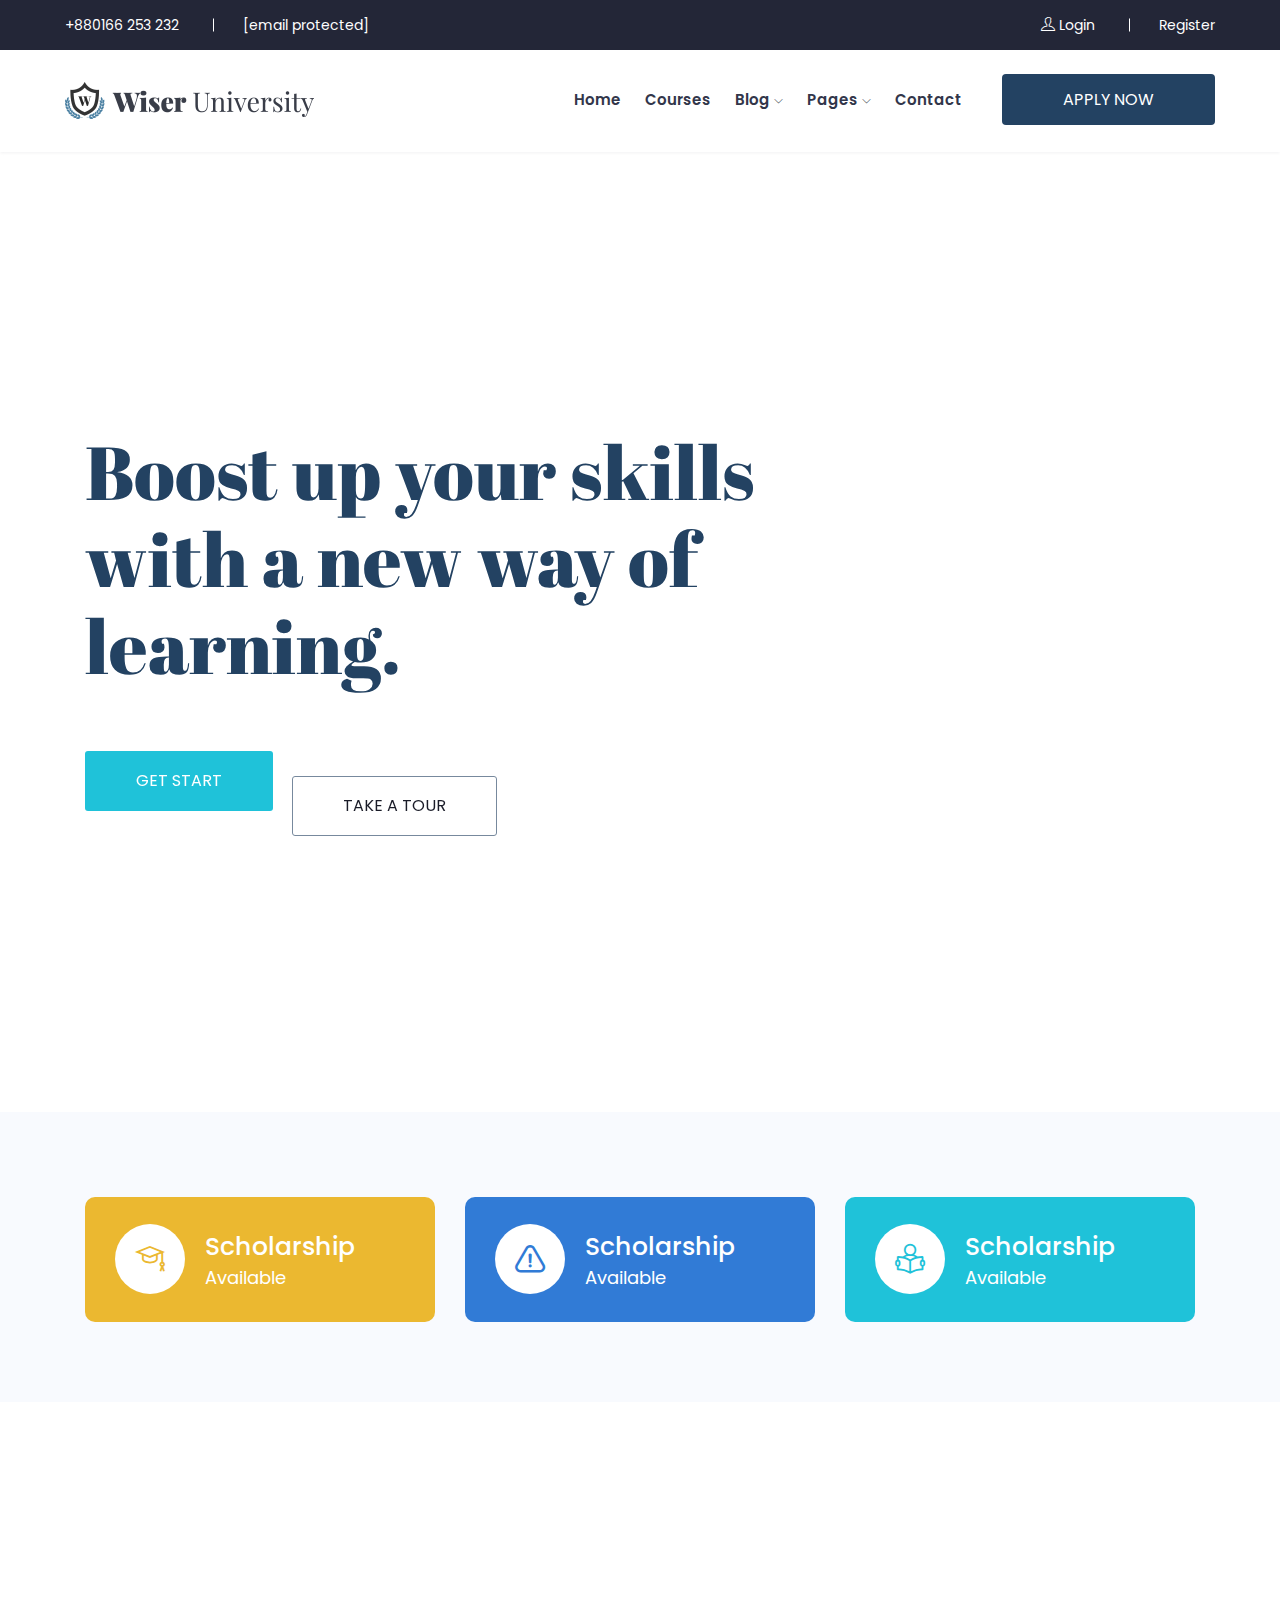
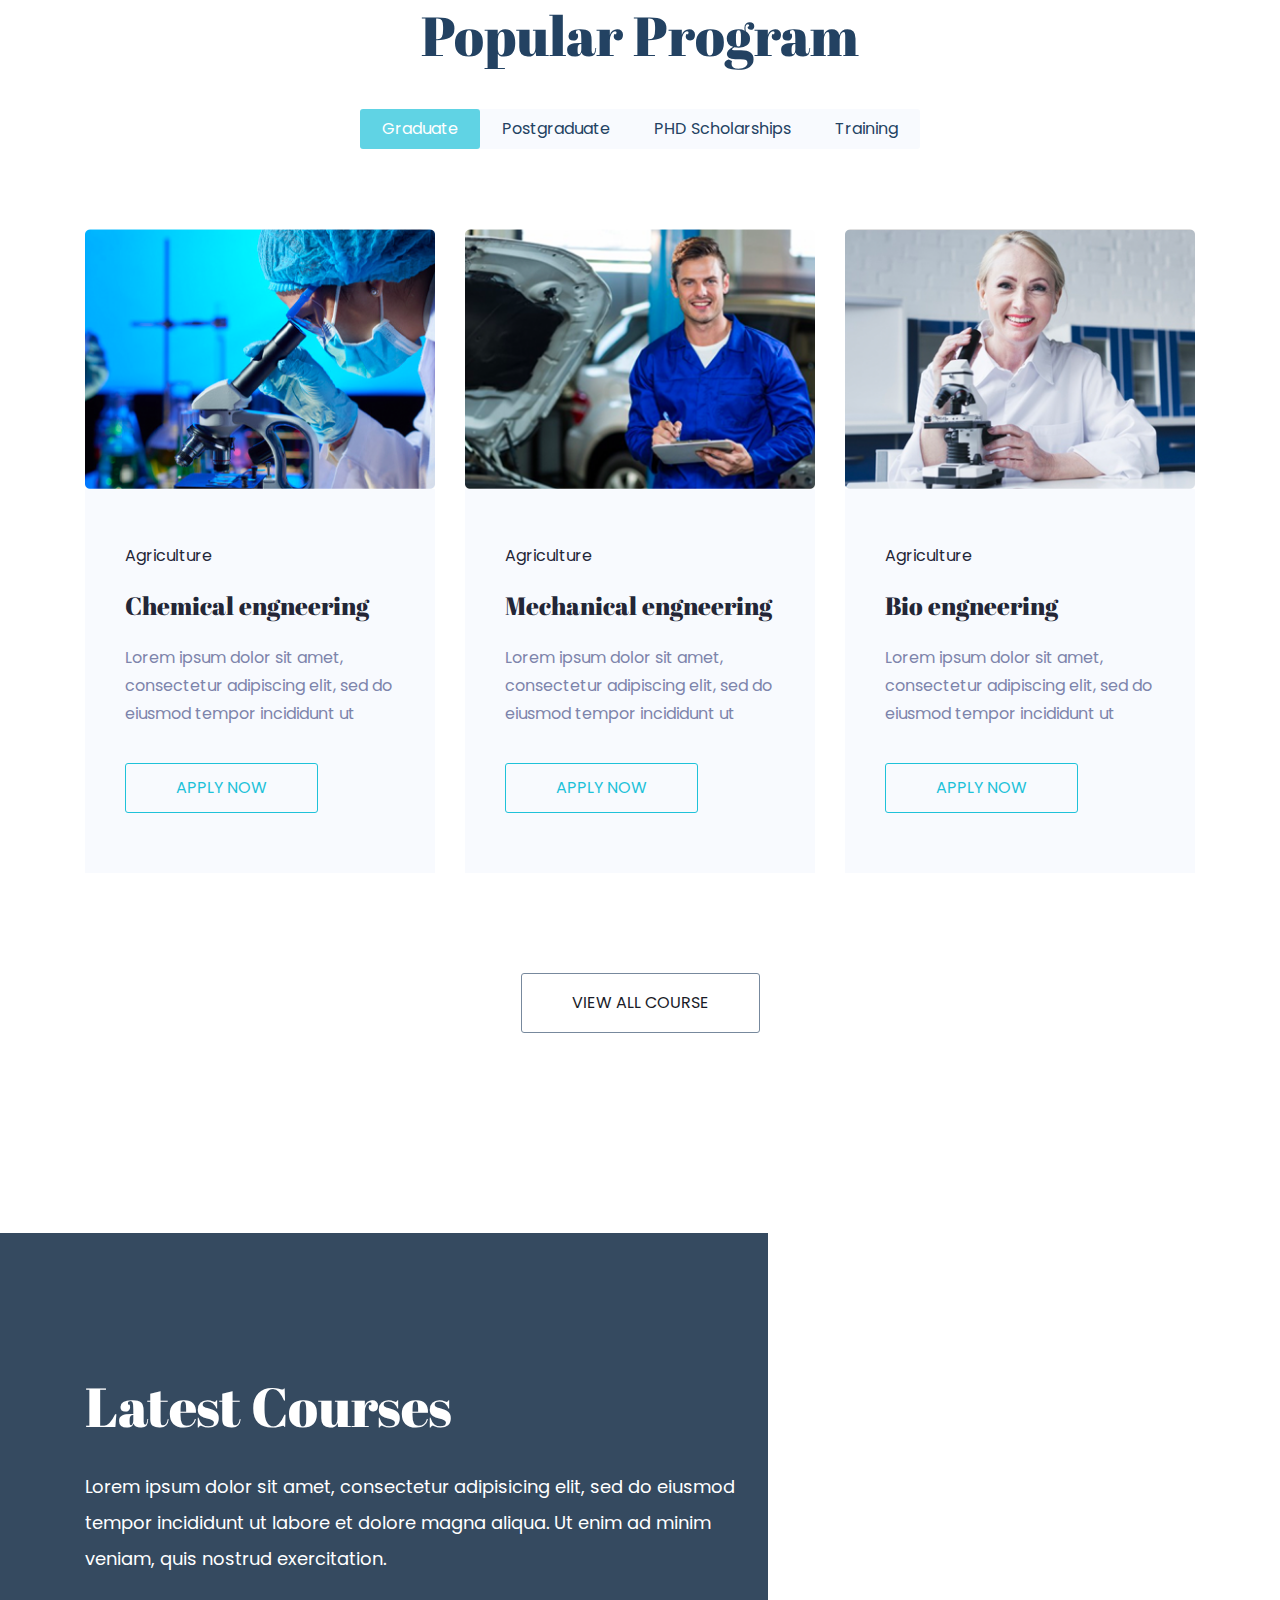
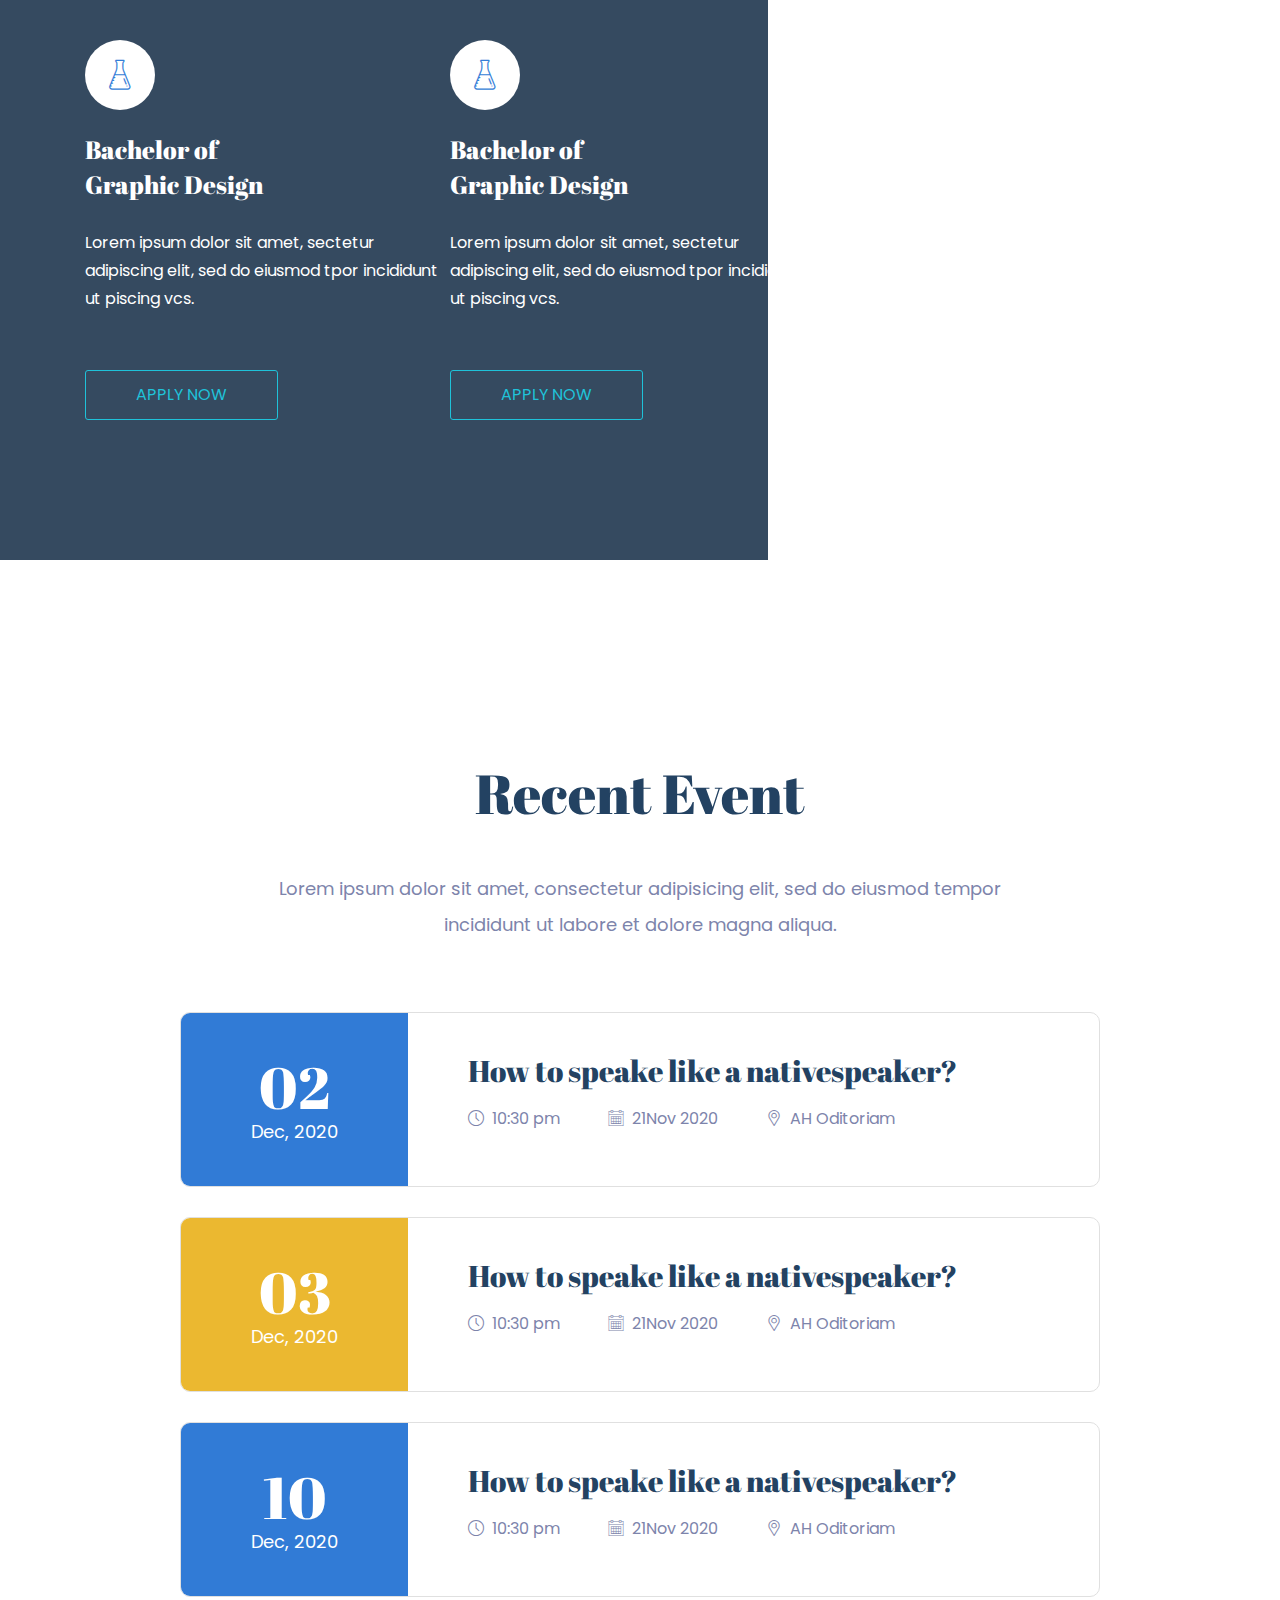
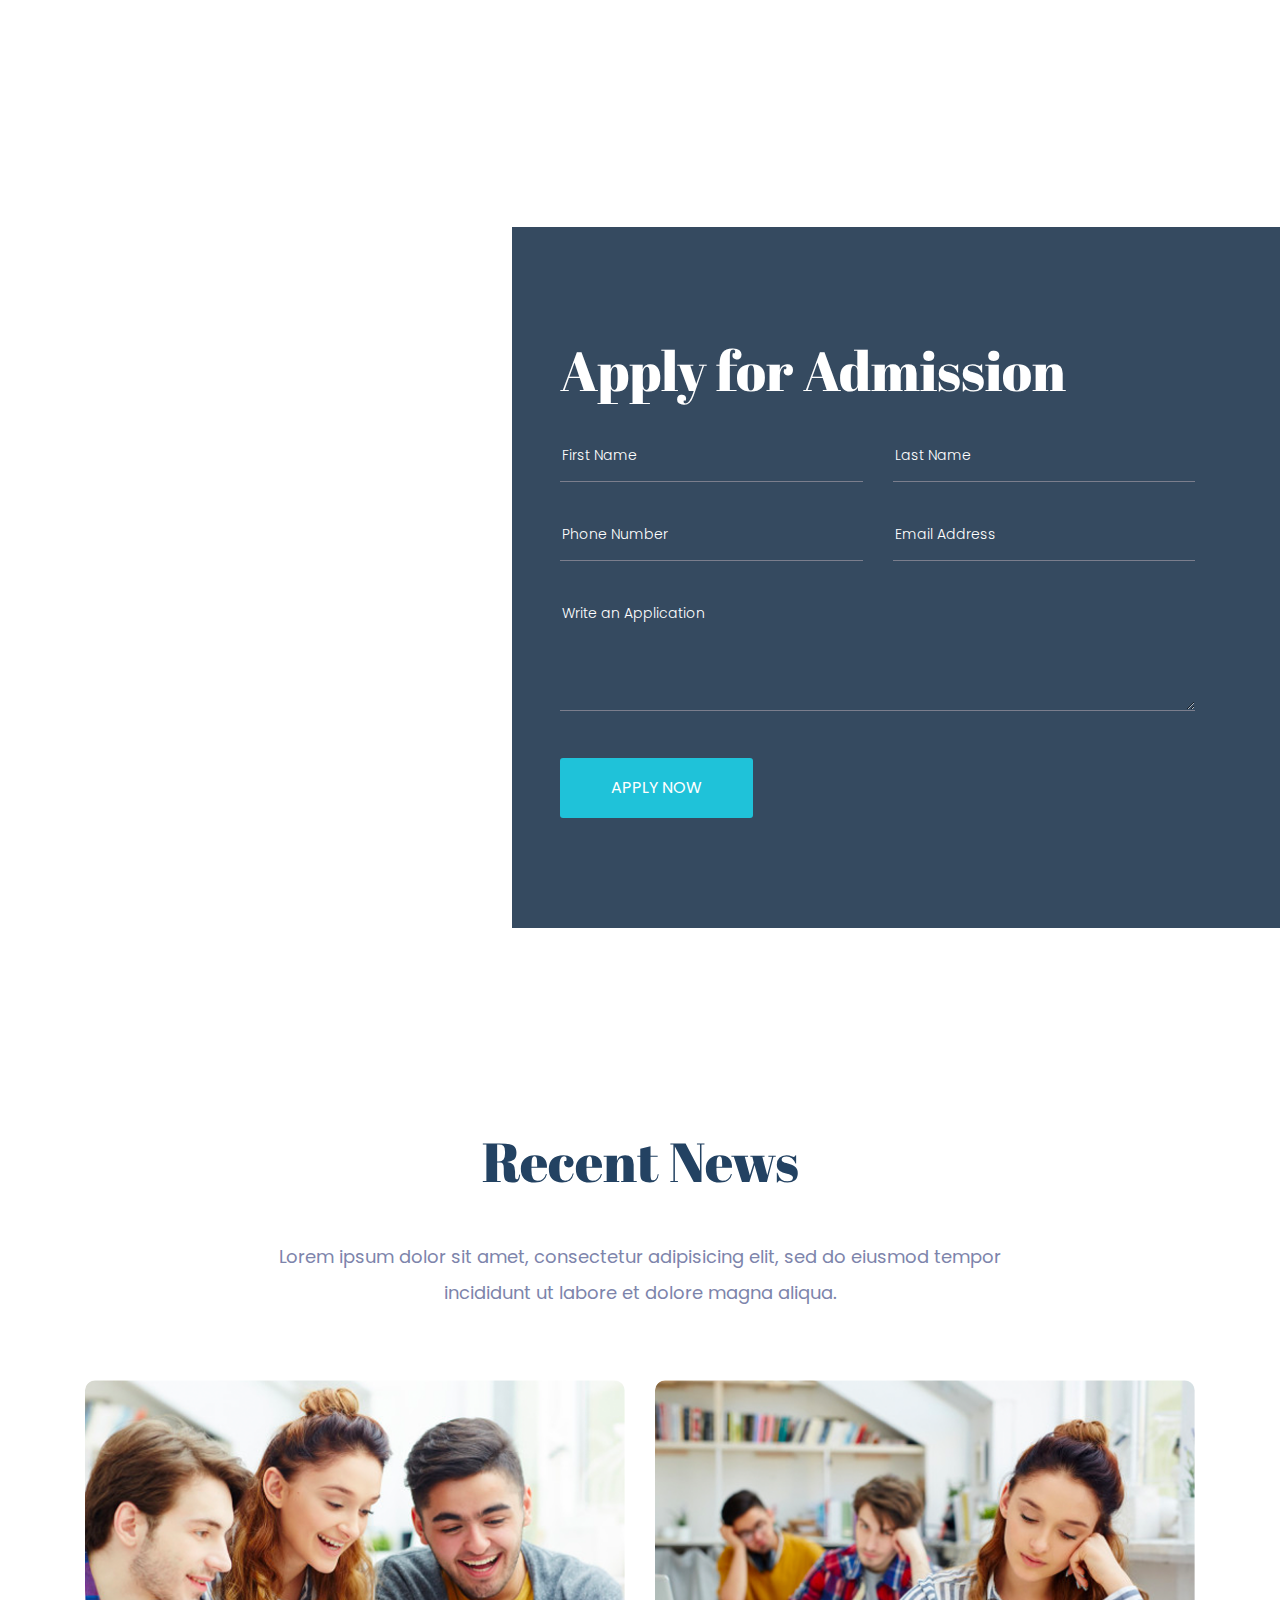
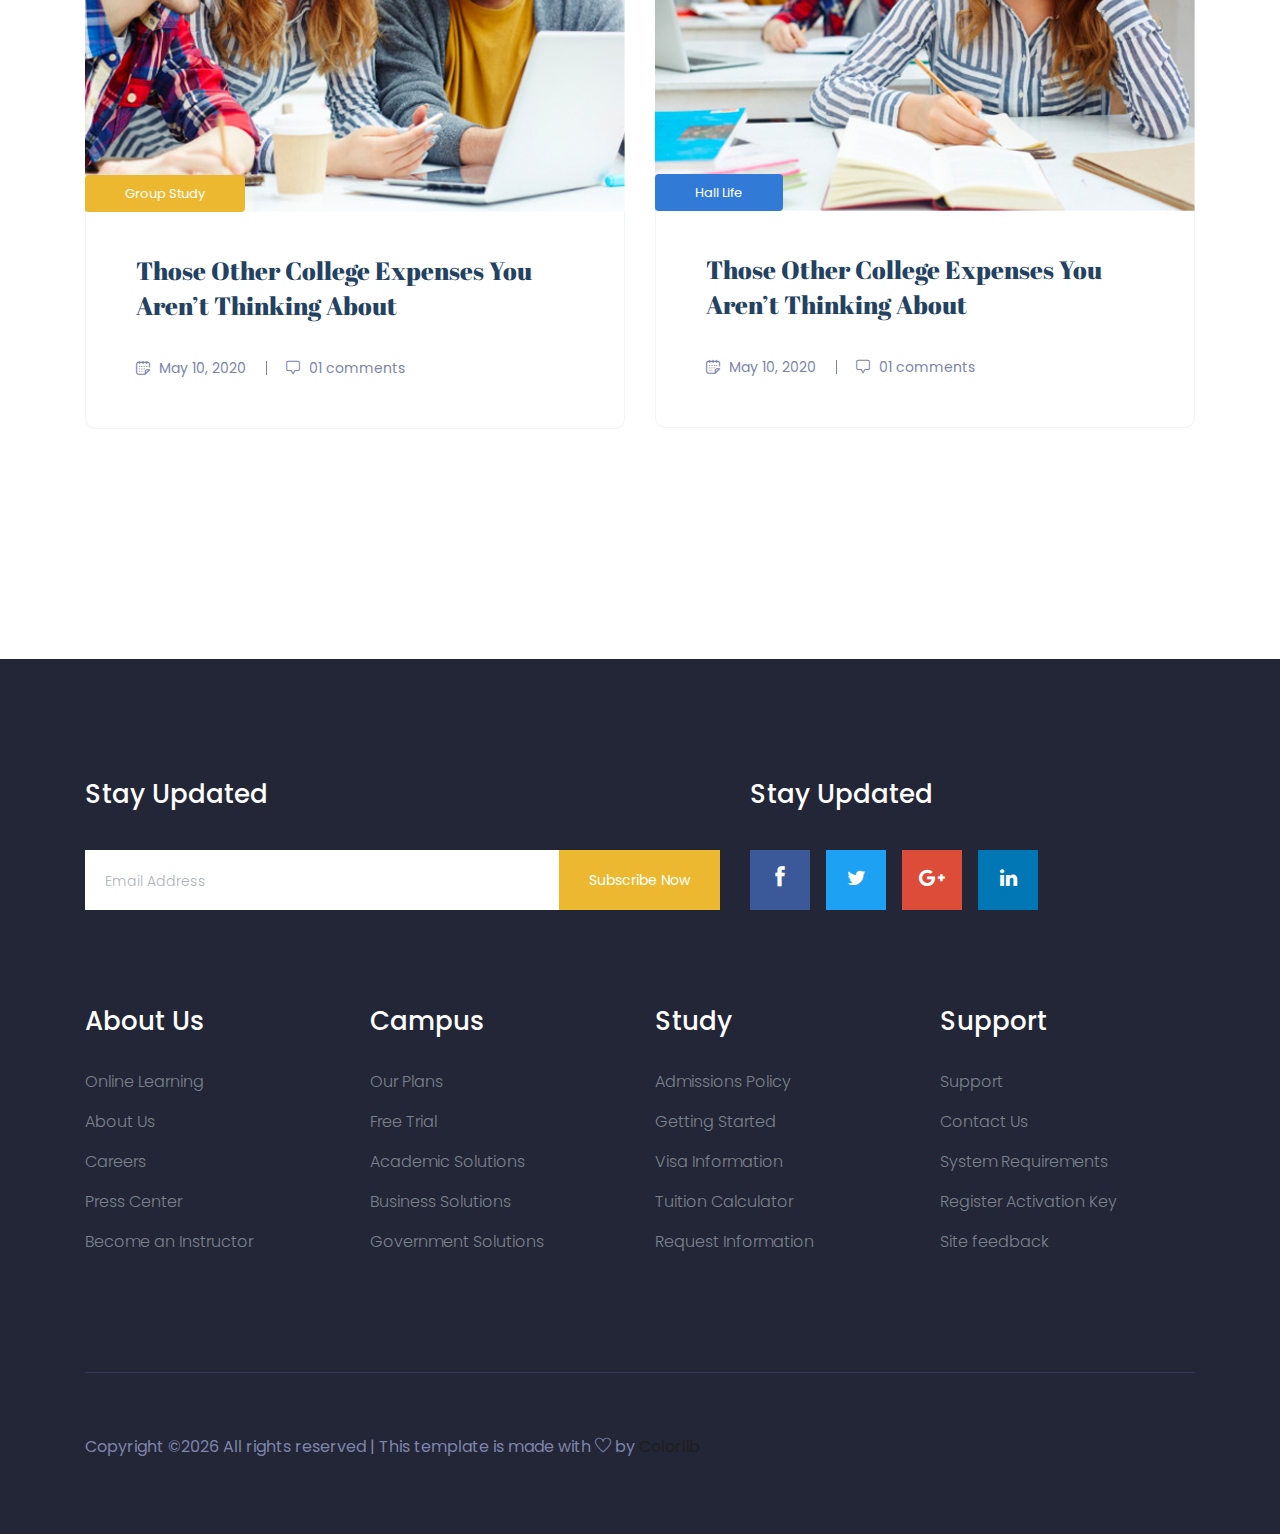
<file: index.html>
<!doctype html>
<html class="no-js" lang="zxx">

<!-- Mirrored from preview.colorlib.com/theme/wiser/ by HTTrack Website Copier/3.x [XR&CO'2014], Sun, 29 Aug 2021 01:12:59 GMT -->
<head>
<meta charset="utf-8">
<meta http-equiv="x-ua-compatible" content="ie=edge">
<title>Education</title>
<meta name="description" content="">
<meta name="viewport" content="width=device-width, initial-scale=1">

<link rel="shortcut icon" type="image/x-icon" href="img/xfavicon.png.pagespeed.ic.xjuSQ5i6l5.png">


<link rel="stylesheet" href="css/bootstrap.min.css%2bowl.carousel.min.css%2bmagnific-popup.css%2bfont-awesome.min.css%2bthemify-icons.css%2bnice-select.css%2bflaticon.css%2bgijgo.css%2banimate.css%2bslicknav.css.pagespeed.cc.CdztXxd4u4.css" />
<link rel="stylesheet" href="css/A.style.css.pagespeed.cf.JqAWkuoVem.css">

</head>
<body>
<!--[if lte IE 9]>
            <p class="browserupgrade">You are using an <strong>outdated</strong> browser. Please <a href="https://browsehappy.com/">upgrade your browser</a> to improve your experience and security.</p>
        <![endif]-->

<header>
<div class="header-area ">
<div class="header-top_area">
<div class="container-fluid">
<div class="row">
<div class="col-lg-12">
<div class="header_top_wrap d-flex justify-content-between align-items-center">
<div class="text_wrap">
<p><span>+880166 253 232</span> <span><a href="https://preview.colorlib.com/cdn-cgi/l/email-protection" class="__cf_email__" data-cfemail="f69f989099b692999b979f98d895999b">[email&#160;protected]</a></span></p>
</div>
<div class="text_wrap">
<p><a href="#"> <i class="ti-user"></i> Login</a> <a href="#">Register</a></p>
</div>
</div>
</div>
</div>
</div>
</div>
<div id="sticky-header" class="main-header-area">
<div class="container-fluid">
<div class="row">
<div class="col-lg-12">
<div class="header_wrap d-flex justify-content-between align-items-center">
<div class="header_left">
<div class="logo">
<a href="index-2.html">
<img src="img/xlogo.png.pagespeed.ic.7laCw_td90.png" alt="">
</a>
</div>
</div>
<div class="header_right d-flex align-items-center">
<div class="main-menu  d-none d-lg-block">
<nav>
<ul id="navigation">
<li><a href="index-2.html">home</a></li>
<li><a href="Courses.html">Courses</a></li>
<li><a href="#">blog <i class="ti-angle-down"></i></a>
<ul class="submenu">
<li><a href="blog.html">blog</a></li>
<li><a href="single-blog.html">single-blog</a></li>
</ul>
</li>
<li><a href="#">pages <i class="ti-angle-down"></i></a>
<ul class="submenu">
<li><a href="Event.html">Event</a></li>
<li><a href="event_details.html">Event Details</a></li>
<li><a href="Admissions.html">Admissions</a></li>
<li><a href="elements.html">elements</a></li>
</ul>
</li>
<li><a href="contact.html">Contact</a></li>
</ul>
</nav>
</div>
<div class="Appointment">
<div class="book_btn d-none d-lg-block">
<a data-scroll-nav='1' href="#">Apply NOw</a>
</div>
</div>
</div>
</div>
</div>
<div class="col-12">
<div class="mobile_menu d-block d-lg-none"></div>
</div>
</div>
</div>
</div>
</div>
</header>


<div class="slider_area">
<div class="slider_active owl-carousel">

<div class="single_slider  d-flex align-items-center slider_bg_1">
<div class="container">
<div class="row">
<div class="col-xl-12">
<div class="slider_text ">
<h3>Boost up your skills <br>
with a new way of <br>
learning.</h3>
<a href="#" class="boxed-btn3">Get Start</a>
<a href="#" class="boxed-btn4">Take a tour</a>
</div>
</div>
</div>
</div>
</div>


<div class="single_slider  d-flex align-items-center slider_bg_2">
<div class="container">
<div class="row">
<div class="col-xl-12">
<div class="slider_text ">
<h3>Kitende Academy will Boost up your skills <br>
with a new way of <br>
learning.</h3>
<a href="#" class="boxed-btn3">Get Start</a>
<a href="#" class="boxed-btn4">Take a tour</a>
</div>
</div>
</div>
</div>
</div>


<div class="single_slider  d-flex align-items-center slider_bg_1">
<div class="container">
<div class="row">
<div class="col-xl-12">
<div class="slider_text ">
<h3>Kitende Academy Boost up your skills <br>
with a new way of <br>
learning.</h3>
<a href="#" class="boxed-btn3">Get Start</a>
<a href="#" class="boxed-btn4">Take a tour</a>
</div>
</div>
</div>
</div>
</div>

</div>
</div>


<div class="service_area gray_bg">
<div class="container">
<div class="row justify-content-center ">
<div class="col-lg-4 col-md-6">
<div class="single_service d-flex align-items-center ">
<div class="icon">
<i class="flaticon-school"></i>
</div>
<div class="service_info">
<h4>Scholarship</h4>
<p>Available</p>
</div>
</div>
</div>
<div class="col-lg-4 col-md-6">
<div class="single_service d-flex align-items-center ">
<div class="icon">
<i class="flaticon-error"></i>
</div>
<div class="service_info">
<h4>Scholarship</h4>
<p>Available</p>
</div>
</div>
</div>
<div class="col-lg-4 col-md-6">
<div class="single_service d-flex align-items-center ">
<div class="icon">
<i class="flaticon-book"></i>
</div>
<div class="service_info">
<h4>Scholarship</h4>
<p>Available</p>
</div>
</div>
</div>
</div>
</div>
</div>


<div class="popular_program_area section__padding">
<div class="container">
<div class="row">
<div class="col-lg-12">
<div class="section_title text-center">
<h3>Popular Program</h3>
</div>
</div>
</div>
<div class="row">
<div class="col-lg-12">
<nav class="custom_tabs text-center">
<div class="nav" id="nav-tab" role="tablist">
<a class="nav-item nav-link active" id="nav-home-tab" data-toggle="tab" href="#nav-home" role="tab" aria-controls="nav-home" aria-selected="true">Graduate </a>
<a class="nav-item nav-link" id="nav-profile-tab" data-toggle="tab" href="#nav-profile" role="tab" aria-controls="nav-profile" aria-selected="false">Postgraduate </a>
<a class="nav-item nav-link" id="nav-contact-tab" data-toggle="tab" href="#nav-contact" role="tab" aria-controls="nav-contact" aria-selected="false">PHD Scholarships</a>
<a class="nav-item nav-link" id="nav-contact-tab" data-toggle="tab" href="#nav-contact2" role="tab" aria-controls="nav-contact" aria-selected="false">Training</a>
</div>
</nav>
</div>
</div>
<div class="tab-content" id="nav-tabContent">
<div class="tab-pane fade show active" id="nav-home" role="tabpanel" aria-labelledby="nav-home-tab">
<div class="row">
<div class="col-lg-4 col-md-6">
<div class="single__program">
<div class="program_thumb">
<img src="img/program/x1.png.pagespeed.ic.SlVWN9muaz.png" alt="">
</div>
<div class="program__content">
<span>Agriculture</span>
<h4>Chemical engneering</h4>
<p>Lorem ipsum dolor sit amet, consectetur adipiscing elit, sed do eiusmod tempor incididunt ut</p>
<a href="#" class="boxed-btn5">Apply NOw</a>
</div>
</div>
</div>
<div class="col-lg-4 col-md-6">
<div class="single__program">
<div class="program_thumb">
<img src="img/program/x2.png.pagespeed.ic.OQAZFpxbD-.png" alt="">
</div>
<div class="program__content">
<span>Agriculture</span>
<h4>Mechanical engneering</h4>
<p>Lorem ipsum dolor sit amet, consectetur adipiscing elit, sed do eiusmod tempor incididunt ut</p>
<a href="#" class="boxed-btn5">Apply NOw</a>
</div>
</div>
</div>
<div class="col-lg-4 col-md-6">
<div class="single__program">
<div class="program_thumb">
<img src="img/program/x3.png.pagespeed.ic.tXhFPrOPvv.png" alt="">
</div>
<div class="program__content">
<span>Agriculture</span>
<h4>Bio engneering</h4>
<p>Lorem ipsum dolor sit amet, consectetur adipiscing elit, sed do eiusmod tempor incididunt ut</p>
<a href="#" class="boxed-btn5">Apply NOw</a>
</div>
</div>
</div>
</div>
</div>
<div class="tab-pane fade" id="nav-profile" role="tabpanel" aria-labelledby="nav-profile-tab">
<div class="row">
<div class="col-lg-4 col-md-6">
<div class="single__program">
<div class="program_thumb">
<img src="img/program/x1.png.pagespeed.ic.SlVWN9muaz.png" alt="">
</div>
<div class="program__content">
<span>Agriculture</span>
<h4>Chemical engneering</h4>
<p>Lorem ipsum dolor sit amet, consectetur adipiscing elit, sed do eiusmod tempor incididunt ut</p>
<a href="#" class="boxed-btn5">Apply NOw</a>
</div>
</div>
</div>
<div class="col-lg-4 col-md-6">
<div class="single__program">
<div class="program_thumb">
<img src="img/program/x3.png.pagespeed.ic.tXhFPrOPvv.png" alt="">
</div>
<div class="program__content">
<span>Agriculture</span>
<h4>Mechanical engneering</h4>
<p>Lorem ipsum dolor sit amet, consectetur adipiscing elit, sed do eiusmod tempor incididunt ut</p>
<a href="#" class="boxed-btn5">Apply NOw</a>
</div>
</div>
</div>
<div class="col-lg-4 col-md-6">
<div class="single__program">
<div class="program_thumb">
<img src="img/program/x2.png.pagespeed.ic.OQAZFpxbD-.png" alt="">
</div>
<div class="program__content">
<span>Agriculture</span>
<h4>Bio engneering</h4>
<p>Lorem ipsum dolor sit amet, consectetur adipiscing elit, sed do eiusmod tempor incididunt ut</p>
<a href="#" class="boxed-btn5">Apply NOw</a>
</div>
</div>
</div>
</div>
</div>
<div class="tab-pane fade" id="nav-contact" role="tabpanel" aria-labelledby="nav-contact-tab">
<div class="row">
<div class="col-lg-4 col-md-6">
<div class="single__program">
<div class="program_thumb">
<img src="img/program/x3.png.pagespeed.ic.tXhFPrOPvv.png" alt="">
</div>
<div class="program__content">
<span>Agriculture</span>
<h4>Chemical engneering</h4>
<p>Lorem ipsum dolor sit amet, consectetur adipiscing elit, sed do eiusmod tempor incididunt ut</p>
<a href="#" class="boxed-btn5">Apply NOw</a>
</div>
</div>
</div>
<div class="col-lg-4 col-md-6">
<div class="single__program">
<div class="program_thumb">
<img src="img/program/x2.png.pagespeed.ic.OQAZFpxbD-.png" alt="">
</div>
<div class="program__content">
<span>Agriculture</span>
<h4>Mechanical engneering</h4>
<p>Lorem ipsum dolor sit amet, consectetur adipiscing elit, sed do eiusmod tempor incididunt ut</p>
<a href="#" class="boxed-btn5">Apply NOw</a>
</div>
</div>
</div>
<div class="col-lg-4 col-md-6">
<div class="single__program">
<div class="program_thumb">
<img src="img/program/x1.png.pagespeed.ic.SlVWN9muaz.png" alt="">
</div>
<div class="program__content">
<span>Agriculture</span>
<h4>Bio engneering</h4>
<p>Lorem ipsum dolor sit amet, consectetur adipiscing elit, sed do eiusmod tempor incididunt ut</p>
<a href="#" class="boxed-btn5">Apply NOw</a>
</div>
</div>
</div>
</div>
</div>
<div class="tab-pane fade" id="nav-contact2" role="tabpanel" aria-labelledby="nav-contact-tab">
<div class="row">
<div class="col-lg-4 col-md-6">
<div class="single__program">
<div class="program_thumb">
<img src="img/program/x2.png.pagespeed.ic.OQAZFpxbD-.png" alt="">
</div>
<div class="program__content">
<span>Agriculture</span>
<h4>Chemical engneering</h4>
<p>Lorem ipsum dolor sit amet, consectetur adipiscing elit, sed do eiusmod tempor incididunt ut</p>
<a href="#" class="boxed-btn5">Apply NOw</a>
</div>
</div>
</div>
<div class="col-lg-4 col-md-6">
<div class="single__program">
<div class="program_thumb">
<img src="img/program/x1.png.pagespeed.ic.SlVWN9muaz.png" alt="">
</div>
<div class="program__content">
<span>Agriculture</span>
<h4>Mechanical engneering</h4>
<p>Lorem ipsum dolor sit amet, consectetur adipiscing elit, sed do eiusmod tempor incididunt ut</p>
<a href="#" class="boxed-btn5">Apply NOw</a>
</div>
</div>
</div>
<div class="col-lg-4 col-md-6">
<div class="single__program">
<div class="program_thumb">
<img src="img/program/x3.png.pagespeed.ic.tXhFPrOPvv.png" alt="">
</div>
<div class="program__content">
<span>Agriculture</span>
<h4>Bio engneering</h4>
<p>Lorem ipsum dolor sit amet, consectetur adipiscing elit, sed do eiusmod tempor incididunt ut</p>
<a href="#" class="boxed-btn5">Apply NOw</a>
</div>
</div>
</div>
</div>
</div>
</div>
<div class="row">
<div class="col-lg-12">
<div class="course_all_btn text-center">
<a href="Courses.html" class="boxed-btn4">View All course</a>
</div>
</div>
</div>
</div>
</div>


<div class="latest_coures_area">
<div class="latest_coures_inner">
<div class="container">
<div class="row">
<div class="col-lg-8">
<div class="coures_info">
<div class="section_title white_text">
<h3>Latest Courses</h3>
<p>Lorem ipsum dolor sit amet, consectetur adipisicing elit, sed do eiusmod <br> tempor incididunt ut labore et dolore magna aliqua. Ut enim ad minim <br> veniam, quis nostrud exercitation.</p>
</div>
<div class="coures_wrap d-flex">
<div class="single_wrap">
<div class="icon">
<i class="flaticon-lab"></i>
</div>
<h4>Bachelor of <br>
Graphic Design</h4>
<p>Lorem ipsum dolor sit amet, sectetur adipiscing elit, sed do eiusmod tpor incididunt ut piscing vcs.</p>
<a href="#" class="boxed-btn5">Apply NOw</a>
</div>
<div class="single_wrap">
<div class="icon">
<i class="flaticon-lab"></i>
</div>
<h4>Bachelor of <br>
Graphic Design</h4>
<p>Lorem ipsum dolor sit amet, sectetur adipiscing elit, sed do eiusmod tpor incididunt ut piscing vcs.</p>
<a href="#" class="boxed-btn5">Apply NOw</a>
</div>
</div>
</div>
</div>
</div>
</div>
</div>
</div>


<div class="recent_event_area section__padding">
<div class="container">
<div class="row justify-content-center">
<div class="col-lg-8 col-md-10">
<div class="section_title text-center mb-70">
<h3 class="mb-45">Recent Event</h3>
<p>Lorem ipsum dolor sit amet, consectetur adipisicing elit, sed do eiusmod tempor incididunt ut labore et dolore magna aliqua.</p>
</div>
</div>
</div>
<div class="row justify-content-center">
<div class="col-lg-10">
<div class="single_event d-flex align-items-center">
<div class="date text-center">
<span>02</span>
<p>Dec, 2020</p>
</div>
<div class="event_info">
<a href="event_details.html">
<h4>How to speake like a nativespeaker?</h4>
</a>
<p><span> <i class="flaticon-clock"></i> 10:30 pm</span> <span> <i class="flaticon-calendar"></i> 21Nov 2020 </span> <span> <i class="flaticon-placeholder"></i> AH Oditoriam</span> </p>
</div>
</div>
<div class="single_event d-flex align-items-center">
<div class="date text-center">
<span>03</span>
<p>Dec, 2020</p>
</div>
<div class="event_info">
<a href="event_details.html">
<h4>How to speake like a nativespeaker?</h4>
</a>
<p><span> <i class="flaticon-clock"></i> 10:30 pm</span> <span> <i class="flaticon-calendar"></i> 21Nov 2020 </span> <span> <i class="flaticon-placeholder"></i> AH Oditoriam</span> </p>
</div>
</div>
<div class="single_event d-flex align-items-center">
<div class="date text-center">
<span>10</span>
<p>Dec, 2020</p>
</div>
<div class="event_info">
<a href="event_details.html">
<h4>How to speake like a nativespeaker?</h4>
</a>
<p><span> <i class="flaticon-clock"></i> 10:30 pm</span> <span> <i class="flaticon-calendar"></i> 21Nov 2020 </span> <span> <i class="flaticon-placeholder"></i> AH Oditoriam</span> </p>
</div>
</div>
</div>
</div>
</div>
</div>


<div data-scroll-index='1' class="admission_area">
<div class="admission_inner">
<div class="container">
<div class="row justify-content-end">
<div class="col-lg-7">
<div class="admission_form">
<h3>Apply for Admission</h3>
<form action="#">
<div class="row">
<div class="col-md-6">
<div class="single_input">
<input type="text" placeholder="First Name">
</div>
</div>
<div class="col-md-6">
<div class="single_input">
<input type="text" placeholder="Last Name">
</div>
</div>
<div class="col-md-6">
<div class="single_input">
<input type="text" placeholder="Phone Number">
</div>
</div>
<div class="col-md-6">
<div class="single_input">
<input type="text" placeholder="Email Address">
</div>
</div>
<div class="col-md-12">
<div class="single_input">
<textarea cols="30" placeholder="Write an Application" rows="10"></textarea>
</div>
</div>
<div class="col-md-12">
<div class="apply_btn">
<button class="boxed-btn3" type="submit">Apply Now</button>
</div>
</div>
</div>
</form>
</div>
</div>
</div>
</div>
</div>
</div>


<div class="recent_news_area section__padding">
<div class="container">
<div class="row justify-content-center">
<div class="col-lg-8 col-md-10">
<div class="section_title text-center mb-70">
<h3 class="mb-45">Recent News</h3>
<p>Lorem ipsum dolor sit amet, consectetur adipisicing elit, sed do eiusmod tempor incididunt ut labore et dolore magna aliqua.</p>
</div>
</div>
</div>
<div class="row">
<div class="col-md-6">
<div class="single__news">
<div class="thumb">
<a href="single-blog.html">
<img src="img/news/x1.png.pagespeed.ic.jsO7nlkfRC.png" alt="">
</a>
<span class="badge">Group Study</span>
</div>
<div class="news_info">
<a href="single-blog.html">
<h4>Those Other College Expenses You
Aren’t Thinking About</h4>
</a>
<p class="d-flex align-items-center"> <span><i class="flaticon-calendar-1"></i> May 10, 2020</span>
<span> <i class="flaticon-comment"></i> 01 comments</span>
</p>
</div>
</div>
</div>
<div class="col-md-6">
<div class="single__news">
<div class="thumb">
<a href="single-blog.html">
<img src="img/news/x2.png.pagespeed.ic.A3crYCuo0O.png" alt="">
</a>
<span class="badge bandge_2">Hall Life</span>
</div>
<div class="news_info">
<a href="single-blog.html">
<h4>Those Other College Expenses You
Aren’t Thinking About</h4>
</a>
<p class="d-flex align-items-center"> <span><i class="flaticon-calendar-1"></i> May 10, 2020</span>
<span> <i class="flaticon-comment"></i> 01 comments</span>
</p>
</div>
</div>
</div>
</div>
</div>
</div>


<footer class="footer">
<div class="footer_top">
<div class="container">
<div class="newsLetter_wrap">
<div class="row justify-content-between">
<div class="col-md-7">
<div class="footer_widget">
<h3 class="footer_title">
Stay Updated
</h3>
<form action="#" class="newsletter_form">
<input type="text" placeholder="Email Address">
<button type="submit">Subscribe Now</button>
</form>
</div>
</div>
<div class="col-md-12 col-lg-5">
<div class="footer_widget">
<h3 class="footer_title">
Stay Updated
</h3>
<div class="socail_links">
<ul>
<li>
<a href="#">
<i class="ti-facebook"></i>
</a>
</li>
<li>
<a href="#">
<i class="fa fa-twitter"></i>
</a>
</li>
<li>
<a href="#">
<i class="fa fa-google-plus"></i>
</a>
</li>
<li>
<a href="#">
<i class="fa fa-linkedin"></i>
</a>
</li>
</ul>
</div>
</div>
</div>
</div>
</div>
<div class="row">
<div class="col-xl-3 col-md-6 col-lg-3">
<div class="footer_widget">
<h3 class="footer_title">
About Us
</h3>
<ul>
<li><a href="#">Online Learning</a></li>
<li><a href="#">About Us</a></li>
<li><a href="#">Careers</a></li>
<li><a href="#">Press Center</a></li>
<li><a href="#">Become an Instructor</a></li>
</ul>
</div>
</div>
<div class="col-xl-3 col-md-6 col-lg-3">
<div class="footer_widget">
<h3 class="footer_title">
Campus
</h3>
<ul>
<li><a href="#">Our Plans</a></li>
<li><a href="#">Free Trial</a></li>
<li><a href="#">Academic Solutions</a></li>
<li><a href="#">Business Solutions</a></li>
<li><a href="#">Government Solutions</a></li>
</ul>
</div>
</div>
<div class="col-xl-3 col-md-6 col-lg-3">
<div class="footer_widget">
<h3 class="footer_title">
Study
</h3>
<ul>
<li><a href="#">Admissions Policy</a></li>
<li><a href="#">Getting Started</a></li>
<li><a href="#">Visa Information</a></li>
<li><a href="#">Tuition Calculator</a></li>
<li><a href="#">Request Information</a></li>
</ul>
</div>
</div>
<div class="col-xl-3 col-md-6 col-lg-3">
<div class="footer_widget">
<h3 class="footer_title">
Support
</h3>
<ul>
<li><a href="#">Support</a></li>
<li><a href="#">Contact Us</a></li>
<li><a href="#">System Requirements</a></li>
<li><a href="#">Register Activation Key</a></li>
<li><a href="#">Site feedback</a></li>
</ul>
</div>
</div>
</div>
</div>
</div>
<div class="copy-right_text">
<div class="container">
<div class="footer_border"></div>
<div class="row">
<div class="col-xl-12">
<p class="copy_right text-center">
<p>
Copyright &copy;<script data-cfasync="false" src="https://preview.colorlib.com/cdn-cgi/scripts/5c5dd728/cloudflare-static/email-decode.min.js"></script><script>document.write(new Date().getFullYear());</script> All rights reserved | This template is made with <i class="ti-heart" aria-hidden="true"></i> by <a href="https://colorlib.com/" target="_blank">Colorlib</a>
</p>
</p>
</div>
</div>
</div>
</div>
</footer>


<script src="js/vendor/modernizr-3.5.0.min.js"></script>
<script src="js/vendor/jquery-1.12.4.min.js"></script>
<script src="js/popper.min.js%2bbootstrap.min.js.pagespeed.jc.jzeVuG4_Rb.js"></script><script>eval(mod_pagespeed_U$HC2e8ZxC);</script>
<script>eval(mod_pagespeed_oZfD6qVzRn);</script>
<script src="js/owl.carousel.min.js%2bisotope.pkgd.min.js%2bajax-form.js%2bwaypoints.min.js%2bjquery.counterup.min.js.pagespeed.jc.jkx9wO3kNU.js"></script><script>eval(mod_pagespeed_0nw$TuR4fN);</script>
<script>eval(mod_pagespeed_xcajMAzAsq);</script>
<script>eval(mod_pagespeed_iK579wkWYs);</script>
<script>eval(mod_pagespeed_aLMKNftYlW);</script>
<script>eval(mod_pagespeed_F8fx3rJu3f);</script>
<script src="js/imagesloaded.pkgd.min.js%2bscrollIt.js%2bjquery.scrollUp.min.js%2bwow.min.js%2bnice-select.min.js%2bjquery.slicknav.min.js%2bjquery.magnific-popup.min.js%2bplugins.js.pagespeed.jc.fnoEEH8TNl.js"></script><script>eval(mod_pagespeed_1Dxl3I6iXD);</script>
<script>eval(mod_pagespeed_s4QrZgADuz);</script>
<script>eval(mod_pagespeed_YksE0HE8_k);</script>
<script>eval(mod_pagespeed_VnoHXv5rfg);</script>
<script>eval(mod_pagespeed_geTK2c1DMw);</script>
<script>eval(mod_pagespeed_Vy0JQ1T07X);</script>
<script>eval(mod_pagespeed_QCwtoPfkCy);</script>
<script>eval(mod_pagespeed_Xao3_R3i1A);</script>
<script src="js/gijgo.min.js"></script>

<script src="js/contact.js%2bjquery.ajaxchimp.min.js%2bjquery.form.js%2bjquery.validate.min.js%2bmail-script.js%2bmain.js.pagespeed.jc.JXoaH0FSiw.js"></script><script>eval(mod_pagespeed_h_jMTlVSmF);</script>
<script>eval(mod_pagespeed_SFSJNNAvca);</script>
<script>eval(mod_pagespeed_4ZjuL4pv2c);</script>
<script>eval(mod_pagespeed_bPrZl4Bcg2);</script>
<script>eval(mod_pagespeed_1U3UEMpQbE);</script>
<script>eval(mod_pagespeed_nesLPJF2Ev);</script>

<script async src="https://www.googletagmanager.com/gtag/js?id=UA-23581568-13"></script>
<script>
  window.dataLayer = window.dataLayer || [];
  function gtag(){dataLayer.push(arguments);}
  gtag('js', new Date());

  gtag('config', 'UA-23581568-13');
</script>
<script defer src="https://static.cloudflareinsights.com/beacon.min.js" data-cf-beacon='{"rayId":"6861ea076fdc055a","token":"cd0b4b3a733644fc843ef0b185f98241","version":"2021.8.1","si":10}'></script>
</body>

<!-- Mirrored from preview.colorlib.com/theme/wiser/ by HTTrack Website Copier/3.x [XR&CO'2014], Sun, 29 Aug 2021 01:13:24 GMT -->
</html>
</file>
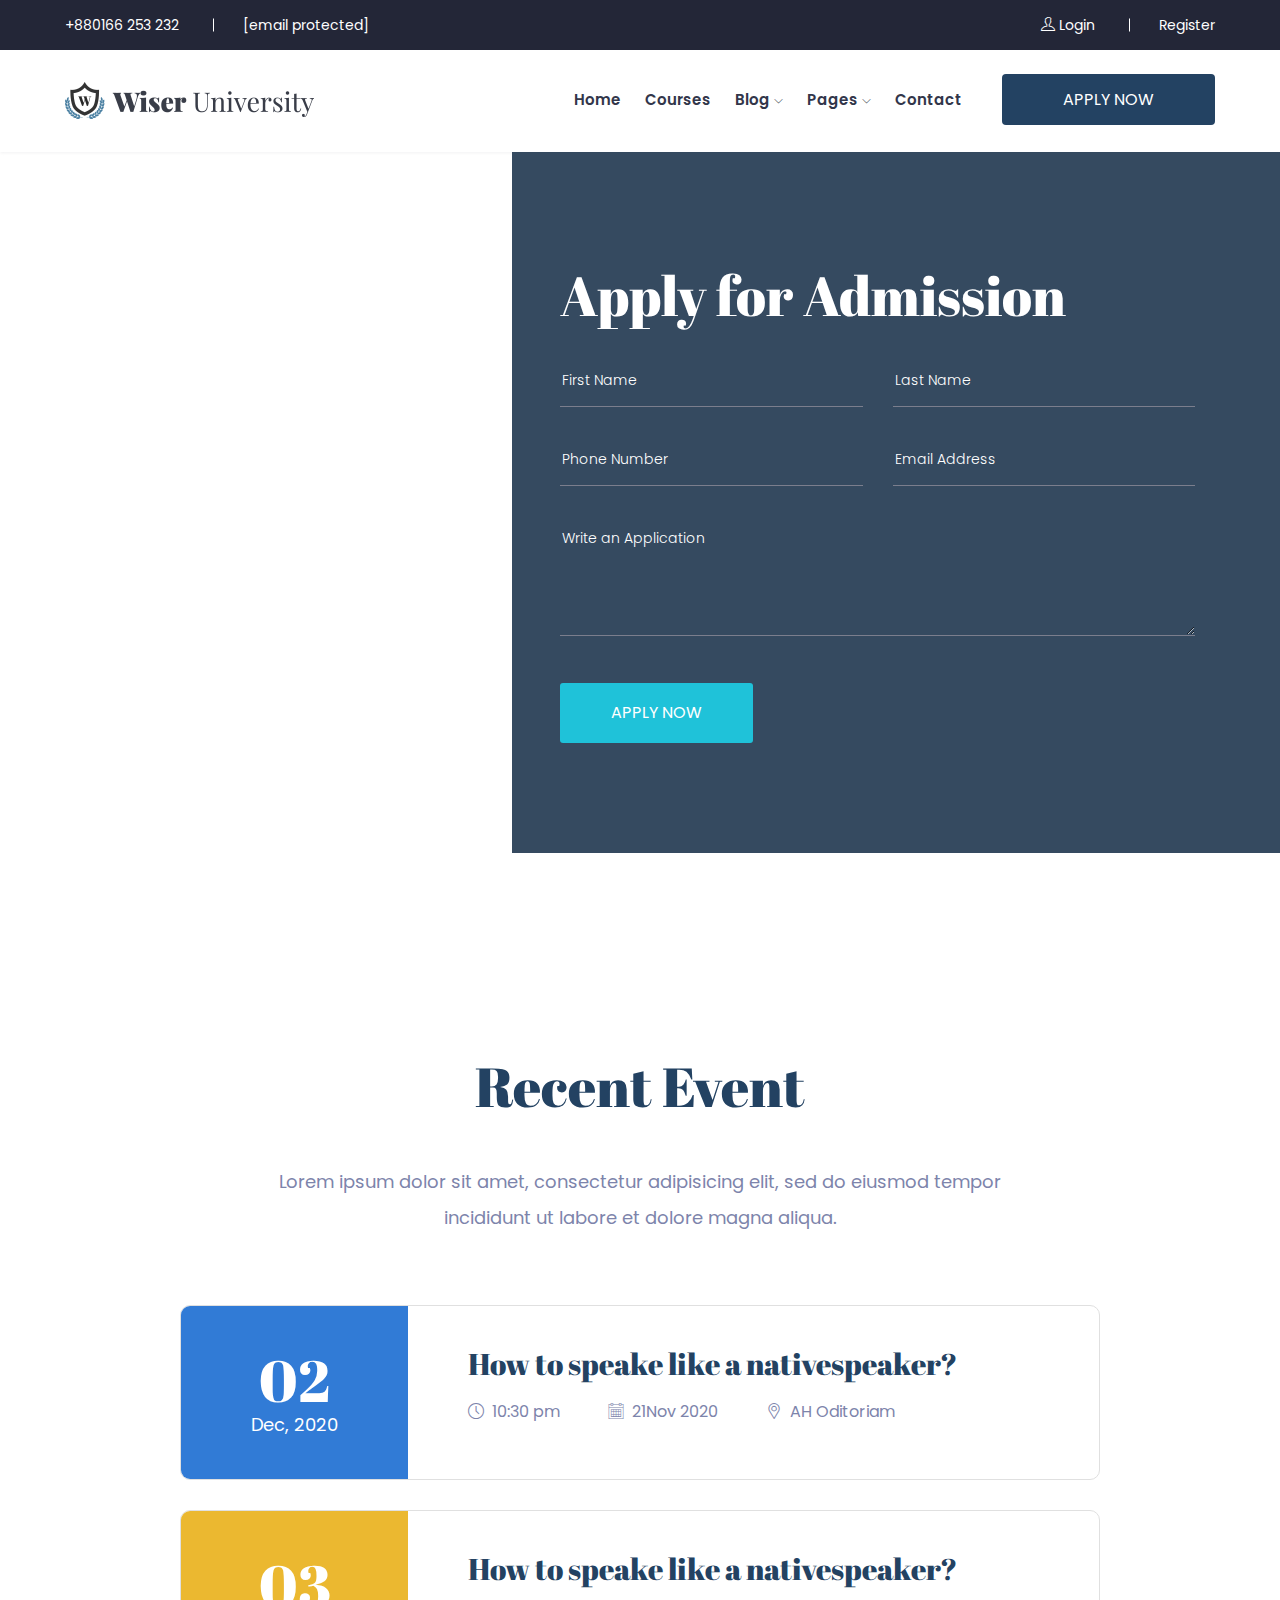
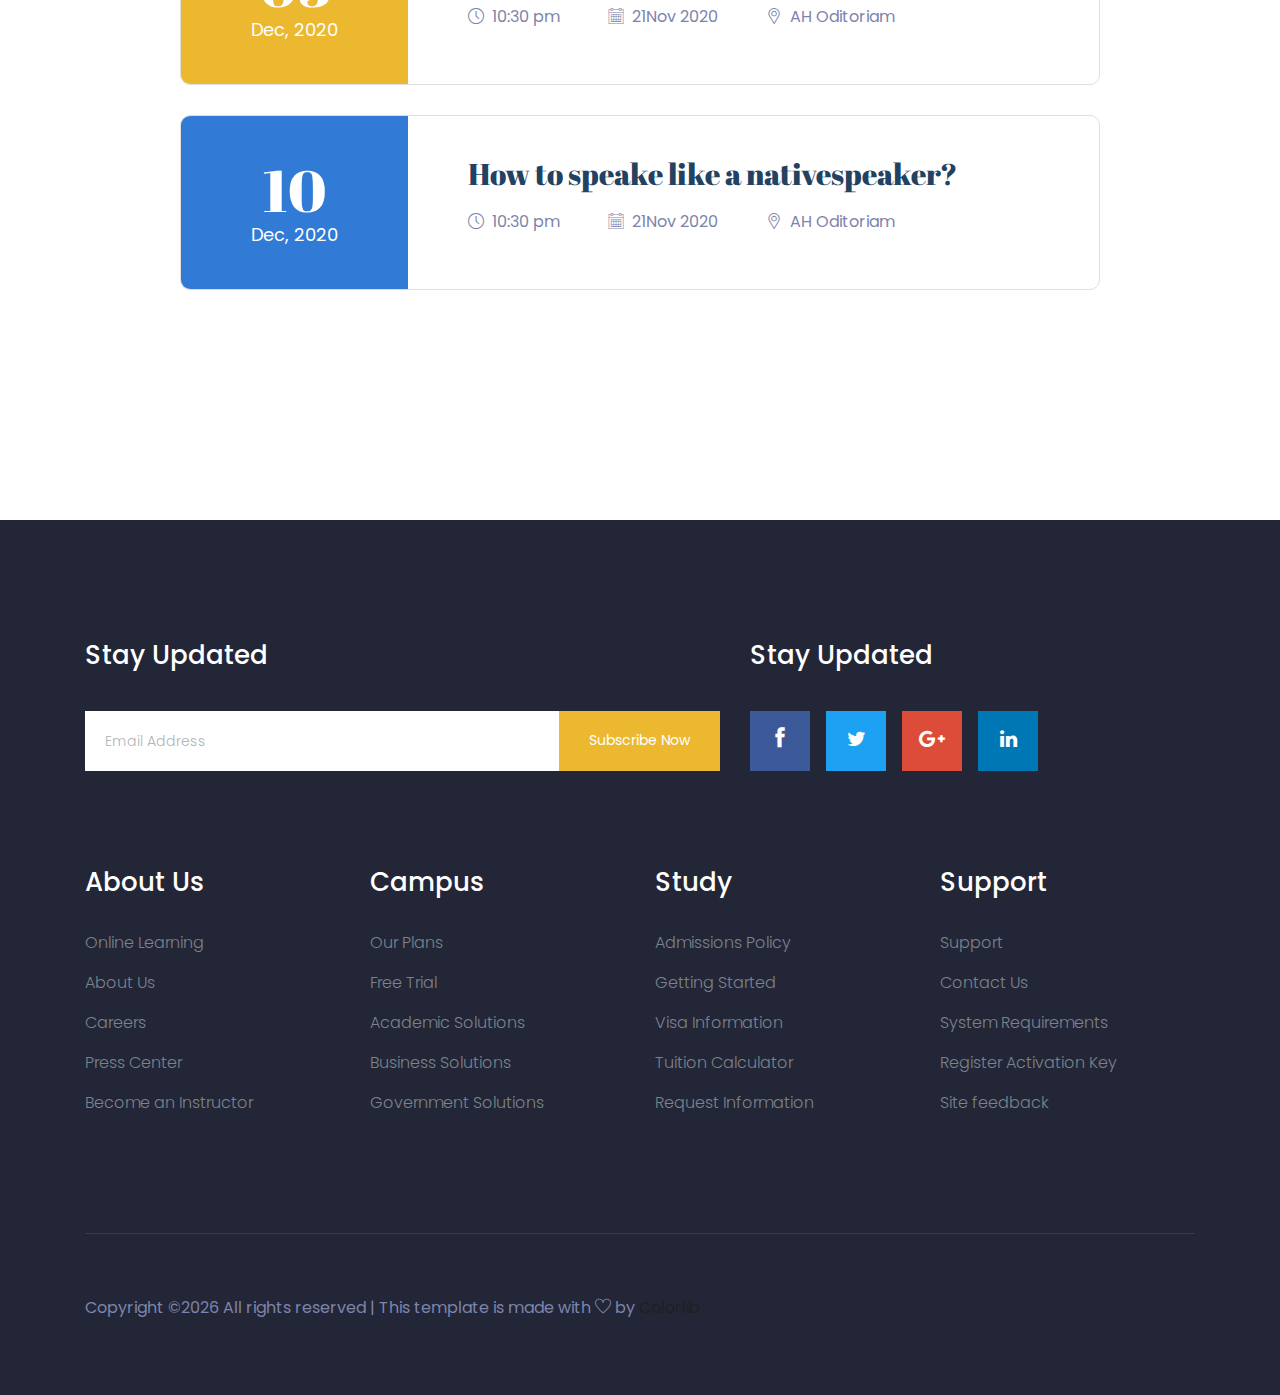
<file: Admissions.html>
<!doctype html>
<html class="no-js" lang="zxx">

<!-- Mirrored from preview.colorlib.com/theme/wiser/Admissions.html by HTTrack Website Copier/3.x [XR&CO'2014], Sun, 29 Aug 2021 01:14:20 GMT -->
<head>
<meta charset="utf-8">
<meta http-equiv="x-ua-compatible" content="ie=edge">
<title>Education</title>
<meta name="description" content="">
<meta name="viewport" content="width=device-width, initial-scale=1">

<link rel="shortcut icon" type="image/x-icon" href="img/xfavicon.png.pagespeed.ic.xjuSQ5i6l5.png">


<!-- <link rel="stylesheet" href="css/A.bootstrap.min.css%2bowl.carousel.min.css%2bmagnific-popup.css%2bfont-awesome.min.css%2bthemify-icons.css%2bnice-select.css%2bflaticon.css%2bgijgo.css%2banimate.css%2bslicknav.css%2cMcc.CdztXxd4u4.css.pagespeed.cf.5rQD" /> -->
<link rel="stylesheet" href="css/bootstrap.min.css%2bowl.carousel.min.css%2bmagnific-popup.css%2bfont-awesome.min.css%2bthemify-icons.css%2bnice-select.css%2bflaticon.css%2bgijgo.css%2banimate.css%2bslicknav.css.pagespeed.cc.CdztXxd4u4.css" />

<link rel="stylesheet" href="css/A.style.css.pagespeed.cf.JqAWkuoVem.css">

</head>
<body>
<!--[if lte IE 9]>
            <p class="browserupgrade">You are using an <strong>outdated</strong> browser. Please <a href="https://browsehappy.com/">upgrade your browser</a> to improve your experience and security.</p>
        <![endif]-->

<header>
<div class="header-area ">
<div class="header-top_area">
<div class="container-fluid">
<div class="row">
<div class="col-lg-12">
<div class="header_top_wrap d-flex justify-content-between align-items-center">
<div class="text_wrap">
<p><span>+880166 253 232</span> <span><a href="https://preview.colorlib.com/cdn-cgi/l/email-protection" class="__cf_email__" data-cfemail="41282f272e01252e2c20282f6f222e2c">[email&#160;protected]</a></span></p>
</div>
<div class="text_wrap">
<p><a href="#"> <i class="ti-user"></i> Login</a> <a href="#">Register</a></p>
</div>
</div>
</div>
</div>
</div>
</div>
<div id="sticky-header" class="main-header-area">
<div class="container-fluid">
<div class="row">
<div class="col-lg-12">
<div class="header_wrap d-flex justify-content-between align-items-center">
<div class="header_left">
<div class="logo">
<a href="index-2.html">
<img src="img/xlogo.png.pagespeed.ic.7laCw_td90.png" alt="">
</a>
</div>
</div>
<div class="header_right d-flex align-items-center">
<div class="main-menu  d-none d-lg-block">
<nav>
<ul id="navigation">
<li><a href="index-2.html">home</a></li>
<li><a href="Courses.html">Courses</a></li>
<li><a href="#">blog <i class="ti-angle-down"></i></a>
<ul class="submenu">
<li><a href="blog.html">blog</a></li>
<li><a href="single-blog.html">single-blog</a></li>
</ul>
</li>
<li><a href="#">pages <i class="ti-angle-down"></i></a>
<ul class="submenu">
<li><a href="Event.html">Event</a></li>
<li><a href="event_details.html">Event Details</a></li>
<li><a href="Admissions.html">Admissions</a></li>
<li><a href="elements.html">elements</a></li>
</ul>
</li>
<li><a href="contact.html">Contact</a></li>
</ul>
</nav>
</div>
<div class="Appointment">
<div class="book_btn d-none d-lg-block">
<a data-scroll-nav='1' href="#">Apply NOw</a>
</div>
</div>
</div>
</div>
</div>
<div class="col-12">
<div class="mobile_menu d-block d-lg-none"></div>
</div>
</div>
</div>
</div>
</div>
</header>


<div class="admission_area">
<div class="admission_inner">
<div class="container">
<div class="row justify-content-end">
<div class="col-lg-7">
<div class="admission_form">
<h3>Apply for Admission</h3>
<form action="#">
<div class="row">
<div class="col-md-6">
<div class="single_input">
<input type="text" placeholder="First Name">
</div>
</div>
<div class="col-md-6">
<div class="single_input">
<input type="text" placeholder="Last Name">
</div>
</div>
<div class="col-md-6">
<div class="single_input">
<input type="text" placeholder="Phone Number">
</div>
</div>
<div class="col-md-6">
<div class="single_input">
<input type="text" placeholder="Email Address">
</div>
</div>
<div class="col-md-12">
<div class="single_input">
<textarea cols="30" placeholder="Write an Application" rows="10"></textarea>
</div>
</div>
<div class="col-md-12">
<div class="apply_btn">
<button class="boxed-btn3" type="submit">Apply Now</button>
</div>
</div>
</div>
</form>
</div>
</div>
</div>
</div>
</div>
</div>


<div class="recent_event_area section__padding">
<div class="container">
<div class="row justify-content-center">
<div class="col-lg-8 col-md-10">
<div class="section_title text-center mb-70">
<h3 class="mb-45">Recent Event</h3>
<p>Lorem ipsum dolor sit amet, consectetur adipisicing elit, sed do eiusmod tempor incididunt ut labore et dolore magna aliqua.</p>
</div>
</div>
</div>
<div class="row justify-content-center">
<div class="col-lg-10">
<div class="single_event d-flex align-items-center">
<div class="date text-center">
<span>02</span>
<p>Dec, 2020</p>
</div>
<div class="event_info">
<a href="event_details.html">
<h4>How to speake like a nativespeaker?</h4>
</a>
<p><span> <i class="flaticon-clock"></i> 10:30 pm</span> <span> <i class="flaticon-calendar"></i> 21Nov 2020 </span> <span> <i class="flaticon-placeholder"></i> AH Oditoriam</span> </p>
</div>
</div>
<div class="single_event d-flex align-items-center">
<div class="date text-center">
<span>03</span>
<p>Dec, 2020</p>
</div>
<div class="event_info">
<a href="event_details.html">
<h4>How to speake like a nativespeaker?</h4>
</a>
<p><span> <i class="flaticon-clock"></i> 10:30 pm</span> <span> <i class="flaticon-calendar"></i> 21Nov 2020 </span> <span> <i class="flaticon-placeholder"></i> AH Oditoriam</span> </p>
</div>
</div>
<div class="single_event d-flex align-items-center">
<div class="date text-center">
<span>10</span>
<p>Dec, 2020</p>
</div>
<div class="event_info">
<a href="event_details.html">
<h4>How to speake like a nativespeaker?</h4>
</a>
<p><span> <i class="flaticon-clock"></i> 10:30 pm</span> <span> <i class="flaticon-calendar"></i> 21Nov 2020 </span> <span> <i class="flaticon-placeholder"></i> AH Oditoriam</span> </p>
</div>
</div>
</div>
</div>
</div>
</div>


<footer class="footer">
<div class="footer_top">
<div class="container">
<div class="newsLetter_wrap">
<div class="row justify-content-between">
<div class="col-md-7">
<div class="footer_widget">
<h3 class="footer_title">
Stay Updated
</h3>
<form action="#" class="newsletter_form">
<input type="text" placeholder="Email Address">
<button type="submit">Subscribe Now</button>
</form>
</div>
</div>
<div class="col-md-12 col-lg-5">
<div class="footer_widget">
<h3 class="footer_title">
Stay Updated
</h3>
<div class="socail_links">
<ul>
<li>
<a href="#">
<i class="ti-facebook"></i>
</a>
</li>
<li>
<a href="#">
<i class="fa fa-twitter"></i>
</a>
</li>
<li>
<a href="#">
<i class="fa fa-google-plus"></i>
</a>
</li>
<li>
<a href="#">
<i class="fa fa-linkedin"></i>
</a>
</li>
</ul>
</div>
</div>
</div>
</div>
</div>
<div class="row">
<div class="col-xl-3 col-md-6 col-lg-3">
<div class="footer_widget">
<h3 class="footer_title">
About Us
</h3>
<ul>
<li><a href="#">Online Learning</a></li>
<li><a href="#">About Us</a></li>
<li><a href="#">Careers</a></li>
<li><a href="#">Press Center</a></li>
<li><a href="#">Become an Instructor</a></li>
</ul>
</div>
</div>
<div class="col-xl-3 col-md-6 col-lg-3">
<div class="footer_widget">
<h3 class="footer_title">
Campus
</h3>
<ul>
<li><a href="#">Our Plans</a></li>
<li><a href="#">Free Trial</a></li>
<li><a href="#">Academic Solutions</a></li>
<li><a href="#">Business Solutions</a></li>
<li><a href="#">Government Solutions</a></li>
</ul>
</div>
</div>
<div class="col-xl-3 col-md-6 col-lg-3">
<div class="footer_widget">
<h3 class="footer_title">
Study
</h3>
<ul>
<li><a href="#">Admissions Policy</a></li>
<li><a href="#">Getting Started</a></li>
<li><a href="#">Visa Information</a></li>
<li><a href="#">Tuition Calculator</a></li>
<li><a href="#">Request Information</a></li>
</ul>
</div>
</div>
<div class="col-xl-3 col-md-6 col-lg-3">
<div class="footer_widget">
<h3 class="footer_title">
Support
</h3>
<ul>
<li><a href="#">Support</a></li>
<li><a href="#">Contact Us</a></li>
<li><a href="#">System Requirements</a></li>
<li><a href="#">Register Activation Key</a></li>
<li><a href="#">Site feedback</a></li>
</ul>
</div>
</div>
</div>
</div>
</div>
<div class="copy-right_text">
<div class="container">
<div class="footer_border"></div>
<div class="row">
<div class="col-xl-12">
<p class="copy_right text-center">
<p>
Copyright &copy;<script data-cfasync="false" src="https://preview.colorlib.com/cdn-cgi/scripts/5c5dd728/cloudflare-static/email-decode.min.js"></script><script>document.write(new Date().getFullYear());</script> All rights reserved | This template is made with <i class="ti-heart" aria-hidden="true"></i> by <a href="https://colorlib.com/" target="_blank">Colorlib</a>
</p>
</p>
</div>
</div>
</div>
</div>
</footer>


<script src="js/vendor/modernizr-3.5.0.min.js"></script>
<script src="js/vendor/jquery-1.12.4.min.js"></script>
<script src="js/popper.min.js%2bbootstrap.min.js.pagespeed.jc.jzeVuG4_Rb.js"></script><script>eval(mod_pagespeed_U$HC2e8ZxC);</script>
<script>eval(mod_pagespeed_oZfD6qVzRn);</script>
<script src="js/owl.carousel.min.js%2bisotope.pkgd.min.js%2bajax-form.js%2bwaypoints.min.js%2bjquery.counterup.min.js.pagespeed.jc.jkx9wO3kNU.js"></script><script>eval(mod_pagespeed_0nw$TuR4fN);</script>
<script>eval(mod_pagespeed_xcajMAzAsq);</script>
<script>eval(mod_pagespeed_iK579wkWYs);</script>
<script>eval(mod_pagespeed_aLMKNftYlW);</script>
<script>eval(mod_pagespeed_F8fx3rJu3f);</script>
<script src="js/imagesloaded.pkgd.min.js%2bscrollIt.js%2bjquery.scrollUp.min.js%2bwow.min.js%2bnice-select.min.js%2bjquery.slicknav.min.js%2bjquery.magnific-popup.min.js%2bplugins.js.pagespeed.jc.fnoEEH8TNl.js"></script><script>eval(mod_pagespeed_1Dxl3I6iXD);</script>
<script>eval(mod_pagespeed_s4QrZgADuz);</script>
<script>eval(mod_pagespeed_YksE0HE8_k);</script>
<script>eval(mod_pagespeed_VnoHXv5rfg);</script>
<script>eval(mod_pagespeed_geTK2c1DMw);</script>
<script>eval(mod_pagespeed_Vy0JQ1T07X);</script>
<script>eval(mod_pagespeed_QCwtoPfkCy);</script>
<script>eval(mod_pagespeed_Xao3_R3i1A);</script>
<script src="js/gijgo.min.js"></script>

<script src="js/contact.js%2bjquery.ajaxchimp.min.js%2bjquery.form.js%2bjquery.validate.min.js%2bmail-script.js%2bmain.js.pagespeed.jc.JXoaH0FSiw.js"></script><script>eval(mod_pagespeed_h_jMTlVSmF);</script>
<script>eval(mod_pagespeed_SFSJNNAvca);</script>
<script>eval(mod_pagespeed_4ZjuL4pv2c);</script>
<script>eval(mod_pagespeed_bPrZl4Bcg2);</script>
<script>eval(mod_pagespeed_1U3UEMpQbE);</script>
<script>eval(mod_pagespeed_nesLPJF2Ev);</script>

<script async src="https://www.googletagmanager.com/gtag/js?id=UA-23581568-13"></script>
<script>
  window.dataLayer = window.dataLayer || [];
  function gtag(){dataLayer.push(arguments);}
  gtag('js', new Date());

  gtag('config', 'UA-23581568-13');
</script>
<script defer src="https://static.cloudflareinsights.com/beacon.min.js" data-cf-beacon='{"rayId":"6861ea47ed4c4fb1","token":"cd0b4b3a733644fc843ef0b185f98241","version":"2021.8.1","si":10}'></script>
</body>

<!-- Mirrored from preview.colorlib.com/theme/wiser/Admissions.html by HTTrack Website Copier/3.x [XR&CO'2014], Sun, 29 Aug 2021 01:14:20 GMT -->
</html>
</file>
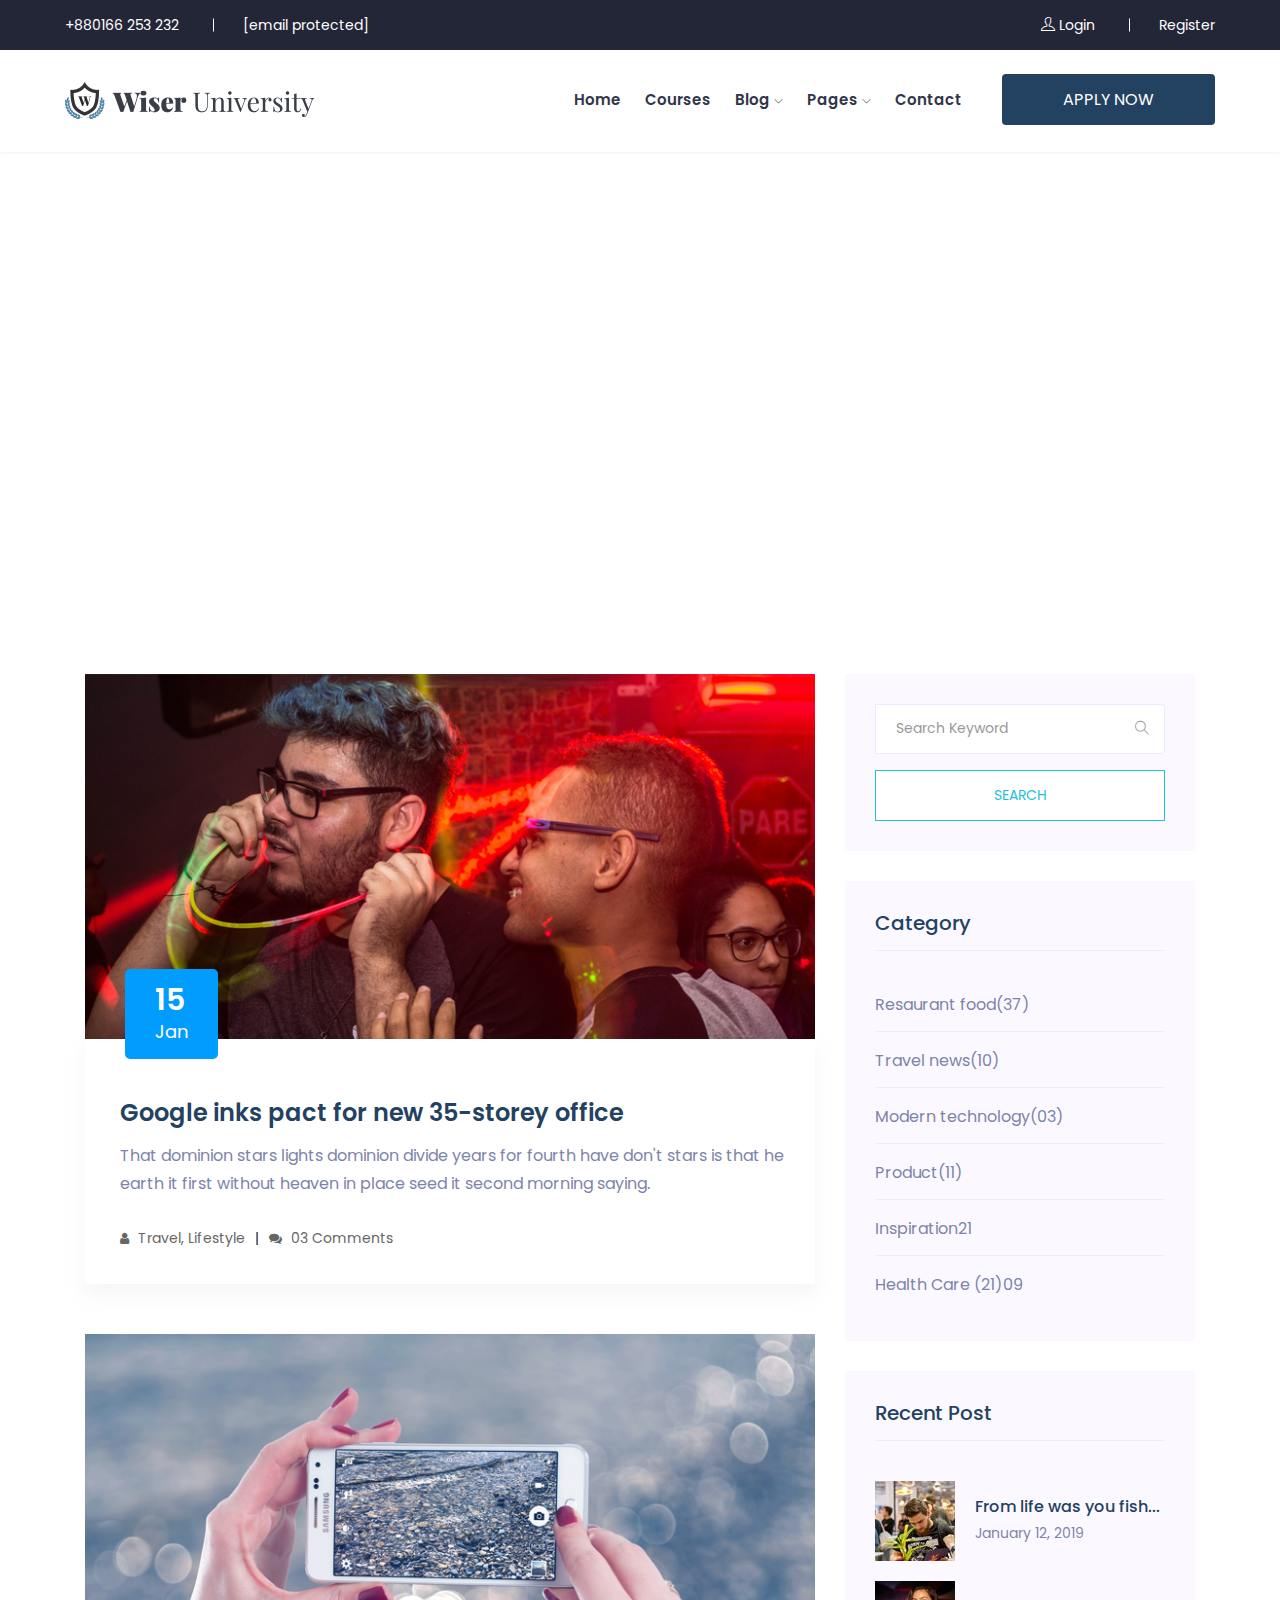
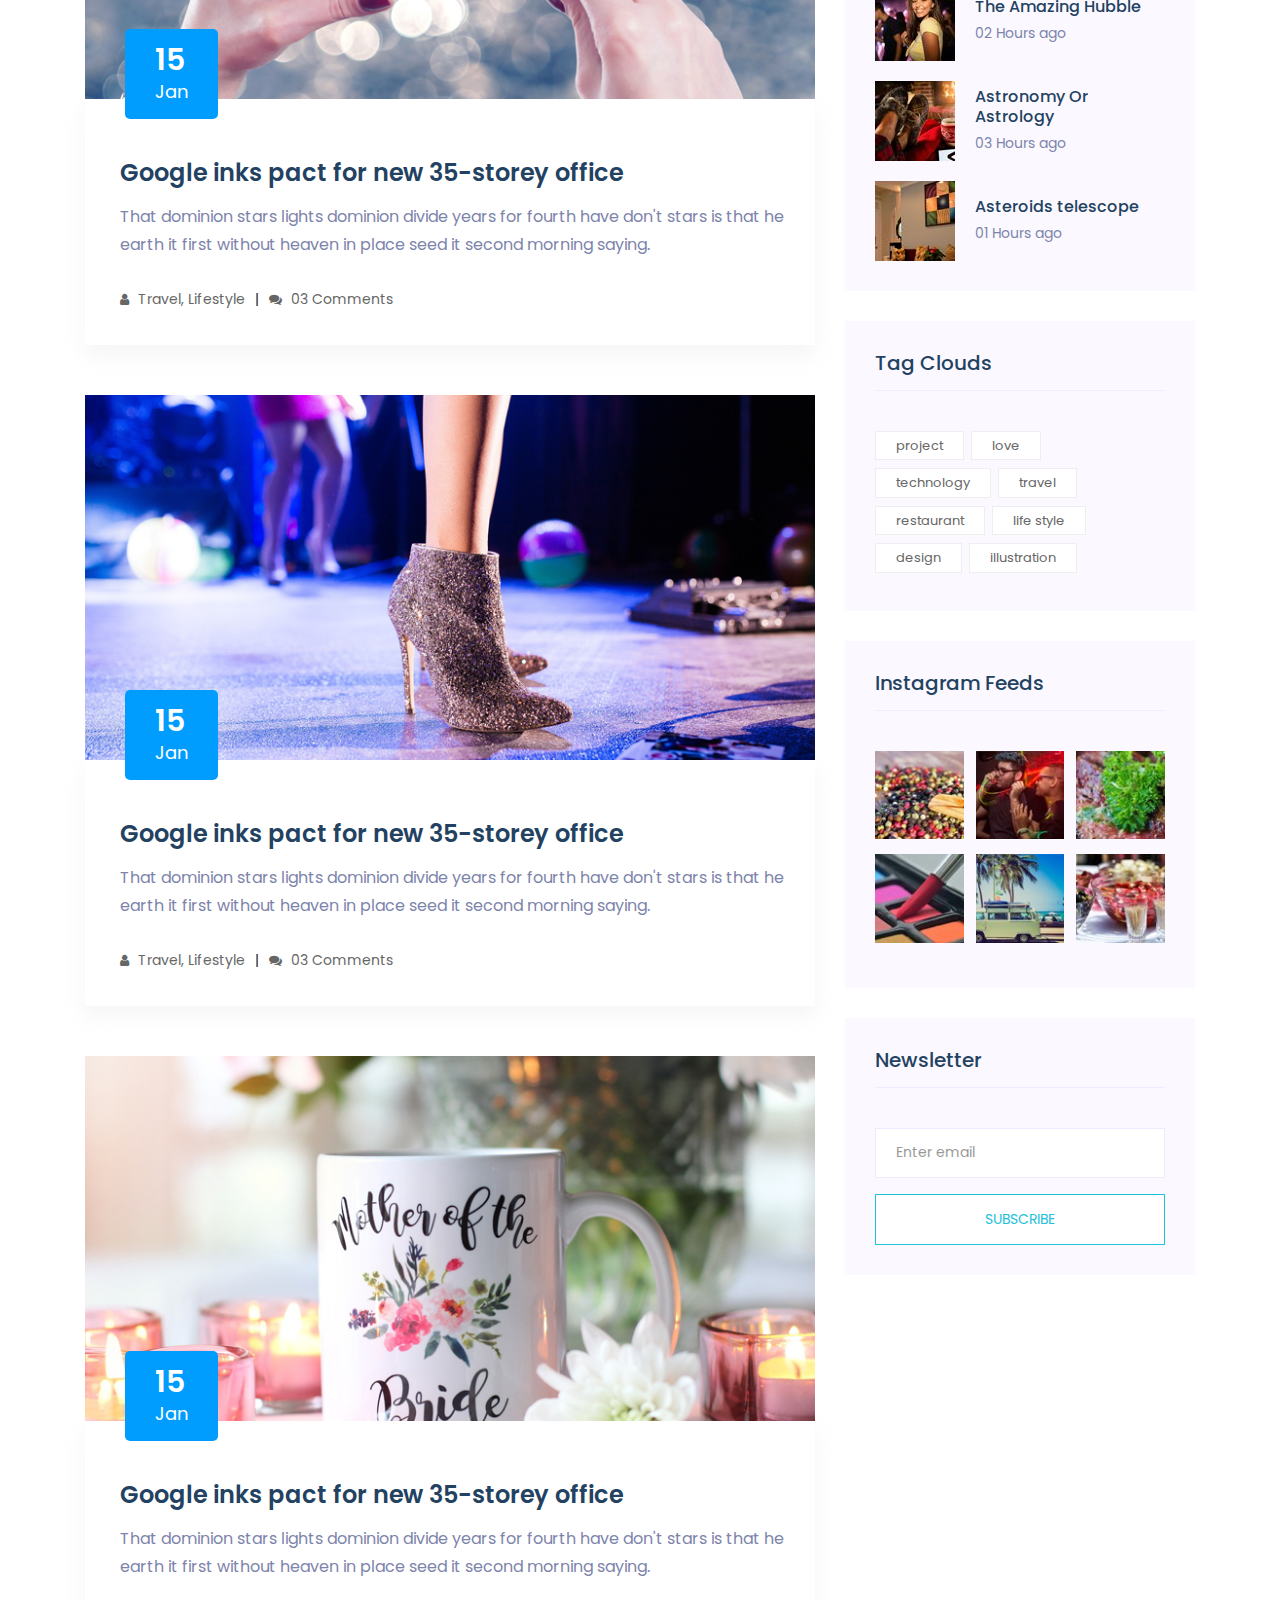
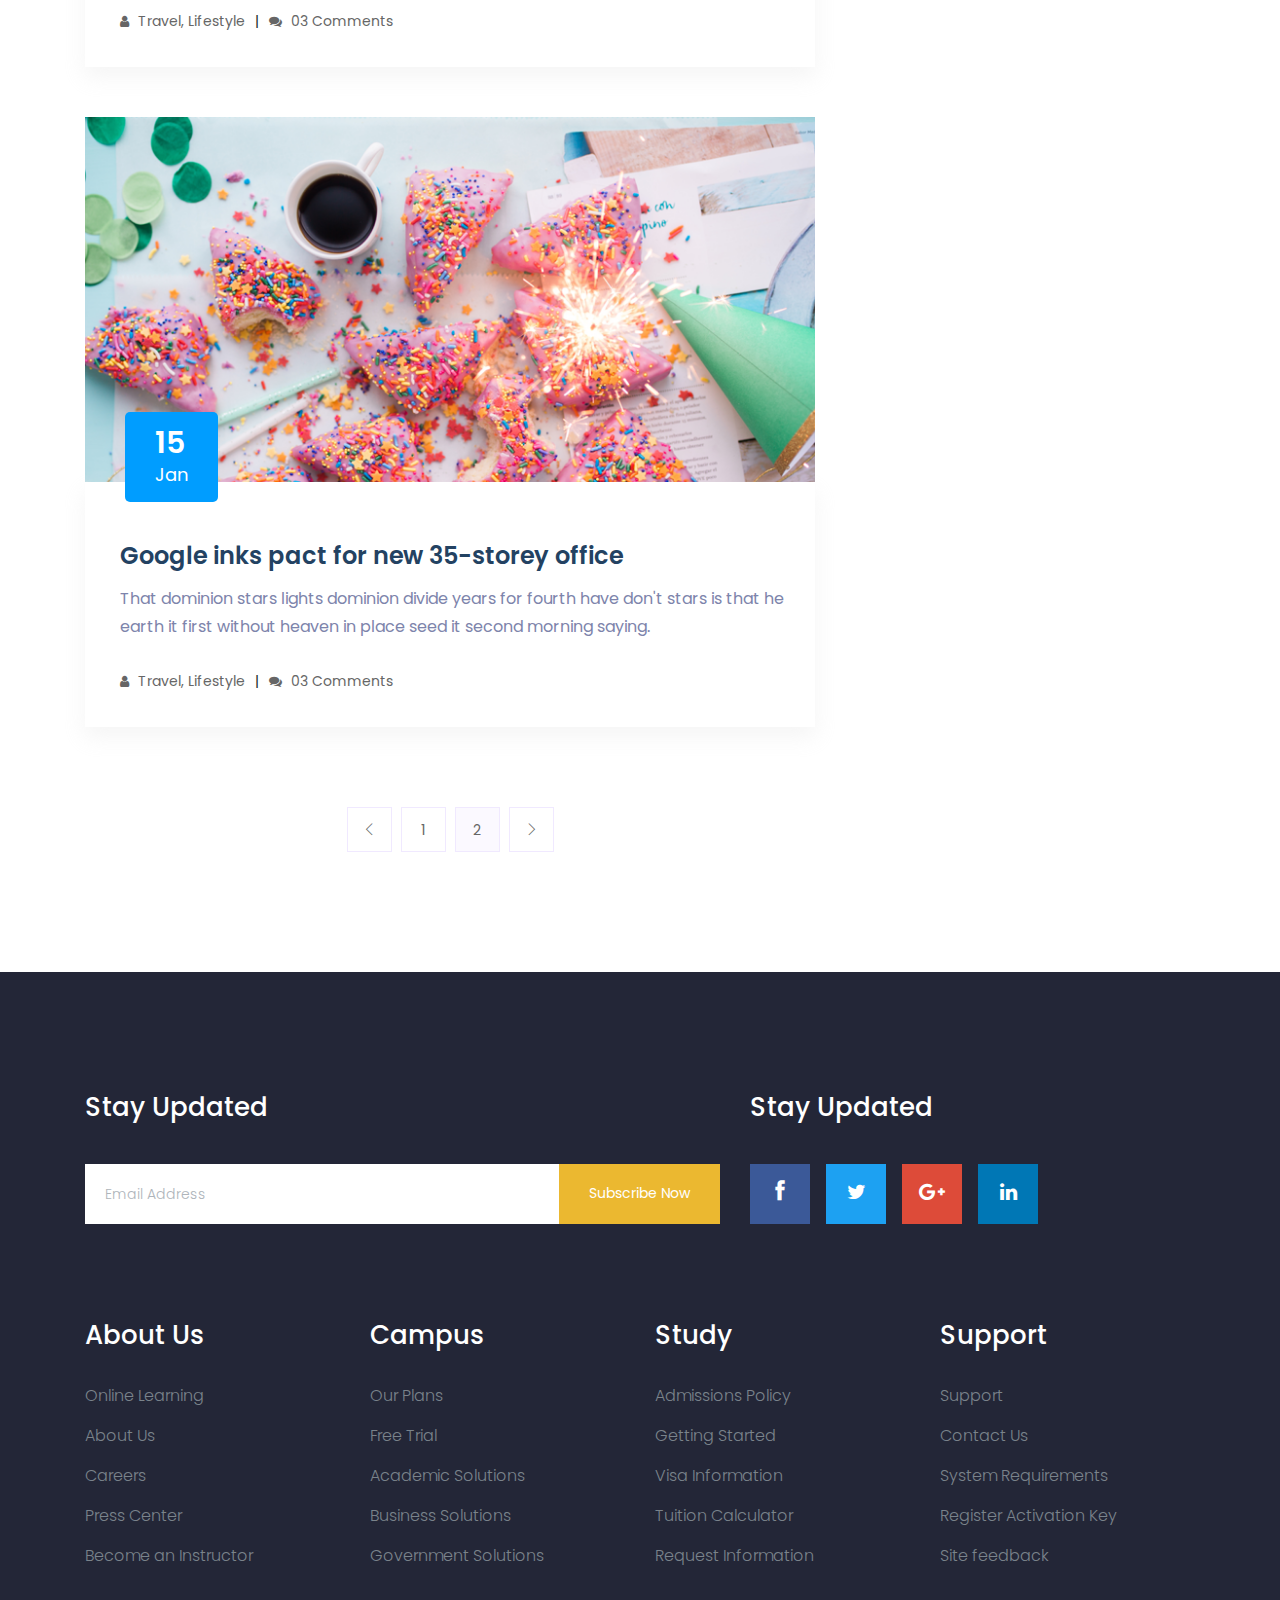
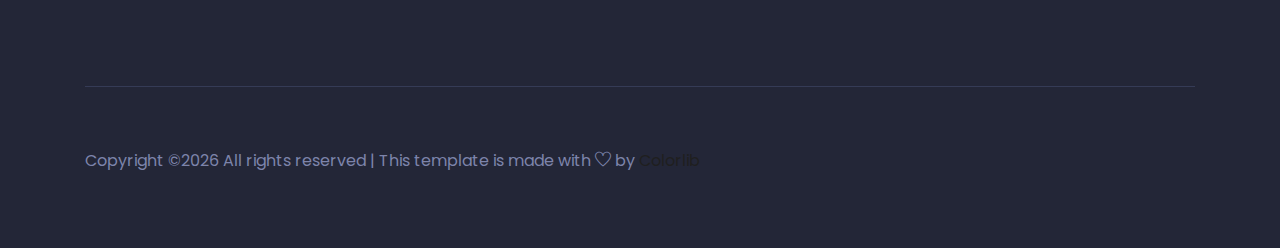
<file: blog.html>
<!doctype html>
<html class="no-js" lang="zxx">

<!-- Mirrored from preview.colorlib.com/theme/wiser/blog.html by HTTrack Website Copier/3.x [XR&CO'2014], Sun, 29 Aug 2021 01:13:46 GMT -->
<head>
<meta charset="utf-8">
<meta http-equiv="x-ua-compatible" content="ie=edge">
<title>Education</title>
<meta name="description" content="">
<meta name="viewport" content="width=device-width, initial-scale=1">

<link rel="shortcut icon" type="image/x-icon" href="img/xfavicon.png.pagespeed.ic.xjuSQ5i6l5.png">


<!-- <link rel="stylesheet" href="css/A.bootstrap.min.css%2bowl.carousel.min.css%2bmagnific-popup.css%2bfont-awesome.min.css%2bthemify-icons.css%2bnice-select.css%2bflaticon.css%2bgijgo.css%2banimate.css%2bslicknav.css%2cMcc.CdztXxd4u4.css.pagespeed.cf.5rQD" /> -->
<link rel="stylesheet" href="css/bootstrap.min.css%2bowl.carousel.min.css%2bmagnific-popup.css%2bfont-awesome.min.css%2bthemify-icons.css%2bnice-select.css%2bflaticon.css%2bgijgo.css%2banimate.css%2bslicknav.css.pagespeed.cc.CdztXxd4u4.css" />

<link rel="stylesheet" href="css/A.style.css.pagespeed.cf.JqAWkuoVem.css">

</head>
<body>
<!--[if lte IE 9]>
            <p class="browserupgrade">You are using an <strong>outdated</strong> browser. Please <a href="https://browsehappy.com/">upgrade your browser</a> to improve your experience and security.</p>
        <![endif]-->

<header>
<div class="header-area ">
<div class="header-top_area">
<div class="container-fluid">
<div class="row">
<div class="col-lg-12">
<div class="header_top_wrap d-flex justify-content-between align-items-center">
<div class="text_wrap">
<p><span>+880166 253 232</span> <span><a href="https://preview.colorlib.com/cdn-cgi/l/email-protection" class="__cf_email__" data-cfemail="4f262129200f2b20222e2621612c2022">[email&#160;protected]</a></span></p>
</div>
<div class="text_wrap">
<p><a href="#"> <i class="ti-user"></i> Login</a> <a href="#">Register</a></p>
</div>
</div>
</div>
</div>
</div>
</div>
<div id="sticky-header" class="main-header-area">
<div class="container-fluid">
<div class="row">
<div class="col-lg-12">
<div class="header_wrap d-flex justify-content-between align-items-center">
<div class="header_left">
<div class="logo">
<a href="index-2.html">
<img src="img/xlogo.png.pagespeed.ic.7laCw_td90.png" alt="">
</a>
</div>
</div>
<div class="header_right d-flex align-items-center">
<div class="main-menu  d-none d-lg-block">
<nav>
<ul id="navigation">
<li><a href="index-2.html">home</a></li>
<li><a href="Courses.html">Courses</a></li>
<li><a href="#">blog <i class="ti-angle-down"></i></a>
<ul class="submenu">
<li><a href="blog.html">blog</a></li>
<li><a href="single-blog.html">single-blog</a></li>
</ul>
</li>
<li><a href="#">pages <i class="ti-angle-down"></i></a>
<ul class="submenu">
<li><a href="Event.html">Event</a></li>
<li><a href="event_details.html">Event Details</a></li>
<li><a href="Admissions.html">Admissions</a></li>
<li><a href="elements.html">elements</a></li>
</ul>
</li>
<li><a href="contact.html">Contact</a></li>
</ul>
</nav>
</div>
<div class="Appointment">
<div class="book_btn d-none d-lg-block">
<a data-scroll-nav='1' href="#">Apply NOw</a>
</div>
</div>
</div>
</div>
</div>
<div class="col-12">
<div class="mobile_menu d-block d-lg-none"></div>
</div>
</div>
</div>
</div>
</div>
</header>


<div class="bradcam_area breadcam_bg">
<div class="container">
<div class="row">
<div class="col-xl-12">
<div class="bradcam_text">
<h3>Blog</h3>
</div>
</div>
</div>
</div>
</div>


<section class="blog_area section-padding">
<div class="container">
<div class="row">
<div class="col-lg-8 mb-5 mb-lg-0">
<div class="blog_left_sidebar">
<article class="blog_item">
<div class="blog_item_img">
<img class="card-img rounded-0" src="img/blog/xsingle_blog_1.png.pagespeed.ic.Fwk-gqJS2v.png" alt="">
<a href="#" class="blog_item_date">
<h3>15</h3>
<p>Jan</p>
</a>
</div>
<div class="blog_details">
<a class="d-inline-block" href="single-blog.html">
<h2>Google inks pact for new 35-storey office</h2>
</a>
<p>That dominion stars lights dominion divide years for fourth have don't stars is that
he earth it first without heaven in place seed it second morning saying.</p>
<ul class="blog-info-link">
<li><a href="#"><i class="fa fa-user"></i> Travel, Lifestyle</a></li>
<li><a href="#"><i class="fa fa-comments"></i> 03 Comments</a></li>
</ul>
</div>
</article>
<article class="blog_item">
<div class="blog_item_img">
<img class="card-img rounded-0" src="img/blog/xsingle_blog_2.png.pagespeed.ic.mnedZGqQci.png" alt="">
<a href="#" class="blog_item_date">
<h3>15</h3>
<p>Jan</p>
</a>
</div>
<div class="blog_details">
<a class="d-inline-block" href="single-blog.html">
<h2>Google inks pact for new 35-storey office</h2>
</a>
<p>That dominion stars lights dominion divide years for fourth have don't stars is that
he earth it first without heaven in place seed it second morning saying.</p>
<ul class="blog-info-link">
<li><a href="#"><i class="fa fa-user"></i> Travel, Lifestyle</a></li>
<li><a href="#"><i class="fa fa-comments"></i> 03 Comments</a></li>
</ul>
</div>
</article>
<article class="blog_item">
<div class="blog_item_img">
<img class="card-img rounded-0" src="img/blog/xsingle_blog_3.png.pagespeed.ic.I1dalem8lj.png" alt="">
<a href="#" class="blog_item_date">
<h3>15</h3>
<p>Jan</p>
</a>
</div>
<div class="blog_details">
<a class="d-inline-block" href="single-blog.html">
<h2>Google inks pact for new 35-storey office</h2>
</a>
<p>That dominion stars lights dominion divide years for fourth have don't stars is that
he earth it first without heaven in place seed it second morning saying.</p>
<ul class="blog-info-link">
<li><a href="#"><i class="fa fa-user"></i> Travel, Lifestyle</a></li>
<li><a href="#"><i class="fa fa-comments"></i> 03 Comments</a></li>
</ul>
</div>
</article>
<article class="blog_item">
<div class="blog_item_img">
<img class="card-img rounded-0" src="img/blog/xsingle_blog_4.png.pagespeed.ic.cvxQiaAOa6.png" alt="">
<a href="#" class="blog_item_date">
<h3>15</h3>
<p>Jan</p>
</a>
</div>
<div class="blog_details">
<a class="d-inline-block" href="single-blog.html">
<h2>Google inks pact for new 35-storey office</h2>
</a>
<p>That dominion stars lights dominion divide years for fourth have don't stars is that
he earth it first without heaven in place seed it second morning saying.</p>
<ul class="blog-info-link">
<li><a href="#"><i class="fa fa-user"></i> Travel, Lifestyle</a></li>
<li><a href="#"><i class="fa fa-comments"></i> 03 Comments</a></li>
</ul>
</div>
</article>
<article class="blog_item">
<div class="blog_item_img">
<img class="card-img rounded-0" src="img/blog/xsingle_blog_5.png.pagespeed.ic.oXfFEQNCVU.png" alt="">
<a href="#" class="blog_item_date">
<h3>15</h3>
<p>Jan</p>
</a>
</div>
<div class="blog_details">
<a class="d-inline-block" href="single-blog.html">
<h2>Google inks pact for new 35-storey office</h2>
</a>
<p>That dominion stars lights dominion divide years for fourth have don't stars is that
he earth it first without heaven in place seed it second morning saying.</p>
<ul class="blog-info-link">
<li><a href="#"><i class="fa fa-user"></i> Travel, Lifestyle</a></li>
<li><a href="#"><i class="fa fa-comments"></i> 03 Comments</a></li>
</ul>
</div>
</article>
<nav class="blog-pagination justify-content-center d-flex">
<ul class="pagination">
<li class="page-item">
<a href="#" class="page-link" aria-label="Previous">
<i class="ti-angle-left"></i>
</a>
</li>
<li class="page-item">
<a href="#" class="page-link">1</a>
</li>
<li class="page-item active">
<a href="#" class="page-link">2</a>
</li>
<li class="page-item">
<a href="#" class="page-link" aria-label="Next">
<i class="ti-angle-right"></i>
</a>
</li>
</ul>
</nav>
</div>
</div>
<div class="col-lg-4">
<div class="blog_right_sidebar">
<aside class="single_sidebar_widget search_widget">
<form action="#">
<div class="form-group">
<div class="input-group mb-3">
<input type="text" class="form-control" placeholder='Search Keyword' onfocus="this.placeholder = ''" onblur="this.placeholder = 'Search Keyword'">
<div class="input-group-append">
<button class="btn" type="button"><i class="ti-search"></i></button>
</div>
</div>
</div>
<button class="button rounded-0 primary-bg text-white w-100 btn_1 boxed-btn" type="submit">Search</button>
</form>
</aside>
<aside class="single_sidebar_widget post_category_widget">
<h4 class="widget_title">Category</h4>
<ul class="list cat-list">
<li>
<a href="#" class="d-flex">
<p>Resaurant food</p>
<p>(37)</p>
</a>
</li>
<li>
<a href="#" class="d-flex">
<p>Travel news</p>
<p>(10)</p>
</a>
</li>
<li>
<a href="#" class="d-flex">
<p>Modern technology</p>
<p>(03)</p>
</a>
</li>
<li>
<a href="#" class="d-flex">
<p>Product</p>
<p>(11)</p>
</a>
</li>
<li>
<a href="#" class="d-flex">
<p>Inspiration</p>
<p>21</p>
</a>
</li>
<li>
<a href="#" class="d-flex">
<p>Health Care (21)</p>
<p>09</p>
</a>
</li>
</ul>
</aside>
<aside class="single_sidebar_widget popular_post_widget">
<h3 class="widget_title">Recent Post</h3>
<div class="media post_item">
<img src="img/post/xpost_1.png.pagespeed.ic.VhSDC65MTC.jpg" alt="post">
<div class="media-body">
<a href="single-blog.html">
<h3>From life was you fish...</h3>
</a>
<p>January 12, 2019</p>
</div>
</div>
<div class="media post_item">
<img src="img/post/xpost_2.png.pagespeed.ic.5NDzxSnIUw.jpg" alt="post">
<div class="media-body">
<a href="single-blog.html">
<h3>The Amazing Hubble</h3>
</a>
<p>02 Hours ago</p>
</div>
</div>
<div class="media post_item">
<img src="img/post/xpost_3.png.pagespeed.ic.epUGhxWTdA.jpg" alt="post">
<div class="media-body">
<a href="single-blog.html">
<h3>Astronomy Or Astrology</h3>
</a>
<p>03 Hours ago</p>
</div>
</div>
<div class="media post_item">
<img src="img/post/xpost_4.png.pagespeed.ic.hgkXn01NWF.jpg" alt="post">
<div class="media-body">
<a href="single-blog.html">
<h3>Asteroids telescope</h3>
</a>
<p>01 Hours ago</p>
</div>
</div>
</aside>
<aside class="single_sidebar_widget tag_cloud_widget">
<h4 class="widget_title">Tag Clouds</h4>
<ul class="list">
<li>
<a href="#">project</a>
</li>
<li>
<a href="#">love</a>
</li>
<li>
<a href="#">technology</a>
</li>
<li>
<a href="#">travel</a>
</li>
<li>
<a href="#">restaurant</a>
</li>
<li>
<a href="#">life style</a>
</li>
<li>
<a href="#">design</a>
</li>
<li>
<a href="#">illustration</a>
</li>
</ul>
</aside>
<aside class="single_sidebar_widget instagram_feeds">
<h4 class="widget_title">Instagram Feeds</h4>
<ul class="instagram_row flex-wrap">
<li>
<a href="#">
<img class="img-fluid" src="img/post/xpost_5.png.pagespeed.ic.KAz1jHPYIp.jpg" alt="">
</a>
</li>
<li>
<a href="#">
<img class="img-fluid" src="img/post/xpost_6.png.pagespeed.ic.e0_C88I_TX.jpg" alt="">
</a>
</li>
<li>
<a href="#">
<img class="img-fluid" src="img/post/xpost_7.png.pagespeed.ic.w7kS-QUYhS.jpg" alt="">
</a>
</li>
<li>
<a href="#">
<img class="img-fluid" src="img/post/xpost_8.png.pagespeed.ic.dRhy-1GRb7.jpg" alt="">
</a>
</li>
<li>
<a href="#">
<img class="img-fluid" src="img/post/xpost_9.png.pagespeed.ic.o025Y97fkm.jpg" alt="">
</a>
</li>
<li>
<a href="#">
<img class="img-fluid" src="img/post/xpost_10.png.pagespeed.ic.dqMOEHSVKE.jpg" alt="">
</a>
</li>
</ul>
</aside>
<aside class="single_sidebar_widget newsletter_widget">
<h4 class="widget_title">Newsletter</h4>
<form action="#">
<div class="form-group">
<input type="email" class="form-control" onfocus="this.placeholder = ''" onblur="this.placeholder = 'Enter email'" placeholder='Enter email' required>
</div>
<button class="button rounded-0 primary-bg text-white w-100 btn_1 boxed-btn" type="submit">Subscribe</button>
</form>
</aside>
</div>
</div>
</div>
</div>
</section>


<footer class="footer">
<div class="footer_top">
<div class="container">
<div class="newsLetter_wrap">
<div class="row justify-content-between">
<div class="col-md-7">
<div class="footer_widget">
<h3 class="footer_title">
Stay Updated
</h3>
<form action="#" class="newsletter_form">
<input type="text" placeholder="Email Address">
<button type="submit">Subscribe Now</button>
</form>
</div>
</div>
<div class="col-md-12 col-lg-5">
<div class="footer_widget">
<h3 class="footer_title">
Stay Updated
</h3>
<div class="socail_links">
<ul>
<li>
<a href="#">
<i class="ti-facebook"></i>
</a>
</li>
<li>
<a href="#">
<i class="fa fa-twitter"></i>
</a>
</li>
<li>
<a href="#">
<i class="fa fa-google-plus"></i>
</a>
</li>
<li>
<a href="#">
<i class="fa fa-linkedin"></i>
</a>
</li>
</ul>
</div>
</div>
</div>
</div>
</div>
<div class="row">
<div class="col-xl-3 col-md-6 col-lg-3">
<div class="footer_widget">
<h3 class="footer_title">
About Us
</h3>
<ul>
<li><a href="#">Online Learning</a></li>
<li><a href="#">About Us</a></li>
<li><a href="#">Careers</a></li>
<li><a href="#">Press Center</a></li>
<li><a href="#">Become an Instructor</a></li>
</ul>
</div>
</div>
<div class="col-xl-3 col-md-6 col-lg-3">
<div class="footer_widget">
<h3 class="footer_title">
Campus
</h3>
<ul>
<li><a href="#">Our Plans</a></li>
<li><a href="#">Free Trial</a></li>
<li><a href="#">Academic Solutions</a></li>
<li><a href="#">Business Solutions</a></li>
<li><a href="#">Government Solutions</a></li>
</ul>
</div>
</div>
<div class="col-xl-3 col-md-6 col-lg-3">
<div class="footer_widget">
<h3 class="footer_title">
Study
</h3>
<ul>
<li><a href="#">Admissions Policy</a></li>
<li><a href="#">Getting Started</a></li>
<li><a href="#">Visa Information</a></li>
<li><a href="#">Tuition Calculator</a></li>
<li><a href="#">Request Information</a></li>
</ul>
</div>
</div>
<div class="col-xl-3 col-md-6 col-lg-3">
<div class="footer_widget">
<h3 class="footer_title">
Support
</h3>
<ul>
<li><a href="#">Support</a></li>
<li><a href="#">Contact Us</a></li>
<li><a href="#">System Requirements</a></li>
<li><a href="#">Register Activation Key</a></li>
<li><a href="#">Site feedback</a></li>
</ul>
</div>
</div>
</div>
</div>
</div>
<div class="copy-right_text">
<div class="container">
<div class="footer_border"></div>
<div class="row">
<div class="col-xl-12">
<p class="copy_right text-center">
<p>
Copyright &copy;<script data-cfasync="false" src="https://preview.colorlib.com/cdn-cgi/scripts/5c5dd728/cloudflare-static/email-decode.min.js"></script><script>document.write(new Date().getFullYear());</script> All rights reserved | This template is made with <i class="ti-heart" aria-hidden="true"></i> by <a href="https://colorlib.com/" target="_blank">Colorlib</a>
</p>
</p>
</div>
</div>
</div>
</div>
</footer>


<script src="js/vendor/modernizr-3.5.0.min.js"></script>
<script src="js/vendor/jquery-1.12.4.min.js"></script>
<script src="js/popper.min.js%2bbootstrap.min.js.pagespeed.jc.jzeVuG4_Rb.js"></script><script>eval(mod_pagespeed_U$HC2e8ZxC);</script>
<script>eval(mod_pagespeed_oZfD6qVzRn);</script>
<script src="js/owl.carousel.min.js%2bisotope.pkgd.min.js%2bajax-form.js%2bwaypoints.min.js%2bjquery.counterup.min.js.pagespeed.jc.jkx9wO3kNU.js"></script><script>eval(mod_pagespeed_0nw$TuR4fN);</script>
<script>eval(mod_pagespeed_xcajMAzAsq);</script>
<script>eval(mod_pagespeed_iK579wkWYs);</script>
<script>eval(mod_pagespeed_aLMKNftYlW);</script>
<script>eval(mod_pagespeed_F8fx3rJu3f);</script>
<script src="js/imagesloaded.pkgd.min.js%2bscrollIt.js%2bjquery.scrollUp.min.js%2bwow.min.js%2bnice-select.min.js%2bjquery.slicknav.min.js%2bjquery.magnific-popup.min.js%2bplugins.js.pagespeed.jc.fnoEEH8TNl.js"></script><script>eval(mod_pagespeed_1Dxl3I6iXD);</script>
<script>eval(mod_pagespeed_s4QrZgADuz);</script>
<script>eval(mod_pagespeed_YksE0HE8_k);</script>
<script>eval(mod_pagespeed_VnoHXv5rfg);</script>
<script>eval(mod_pagespeed_geTK2c1DMw);</script>
<script>eval(mod_pagespeed_Vy0JQ1T07X);</script>
<script>eval(mod_pagespeed_QCwtoPfkCy);</script>
<script>eval(mod_pagespeed_Xao3_R3i1A);</script>
<script src="js/gijgo.min.js"></script>

<script src="js/contact.js%2bjquery.ajaxchimp.min.js%2bjquery.form.js%2bjquery.validate.min.js%2bmail-script.js%2bmain.js.pagespeed.jc.JXoaH0FSiw.js"></script><script>eval(mod_pagespeed_h_jMTlVSmF);</script>
<script>eval(mod_pagespeed_SFSJNNAvca);</script>
<script>eval(mod_pagespeed_4ZjuL4pv2c);</script>
<script>eval(mod_pagespeed_bPrZl4Bcg2);</script>
<script>eval(mod_pagespeed_1U3UEMpQbE);</script>
<script>eval(mod_pagespeed_nesLPJF2Ev);</script>
<script>
        $('#datepicker').datepicker({
            iconsLibrary: 'fontawesome',
            icons: {
             rightIcon: '<span class="fa fa-caret-down"></span>'
         }
        });
        $('#datepicker2').datepicker({
            iconsLibrary: 'fontawesome',
            icons: {
             rightIcon: '<span class="fa fa-caret-down"></span>'
         }

        });
    </script>

<script async src="https://www.googletagmanager.com/gtag/js?id=UA-23581568-13"></script>
<script>
  window.dataLayer = window.dataLayer || [];
  function gtag(){dataLayer.push(arguments);}
  gtag('js', new Date());

  gtag('config', 'UA-23581568-13');
</script>
<script defer src="https://static.cloudflareinsights.com/beacon.min.js" data-cf-beacon='{"rayId":"6861ea2efc0b4fb1","token":"cd0b4b3a733644fc843ef0b185f98241","version":"2021.8.1","si":10}'></script>
</body>

<!-- Mirrored from preview.colorlib.com/theme/wiser/blog.html by HTTrack Website Copier/3.x [XR&CO'2014], Sun, 29 Aug 2021 01:14:08 GMT -->
</html>
</file>
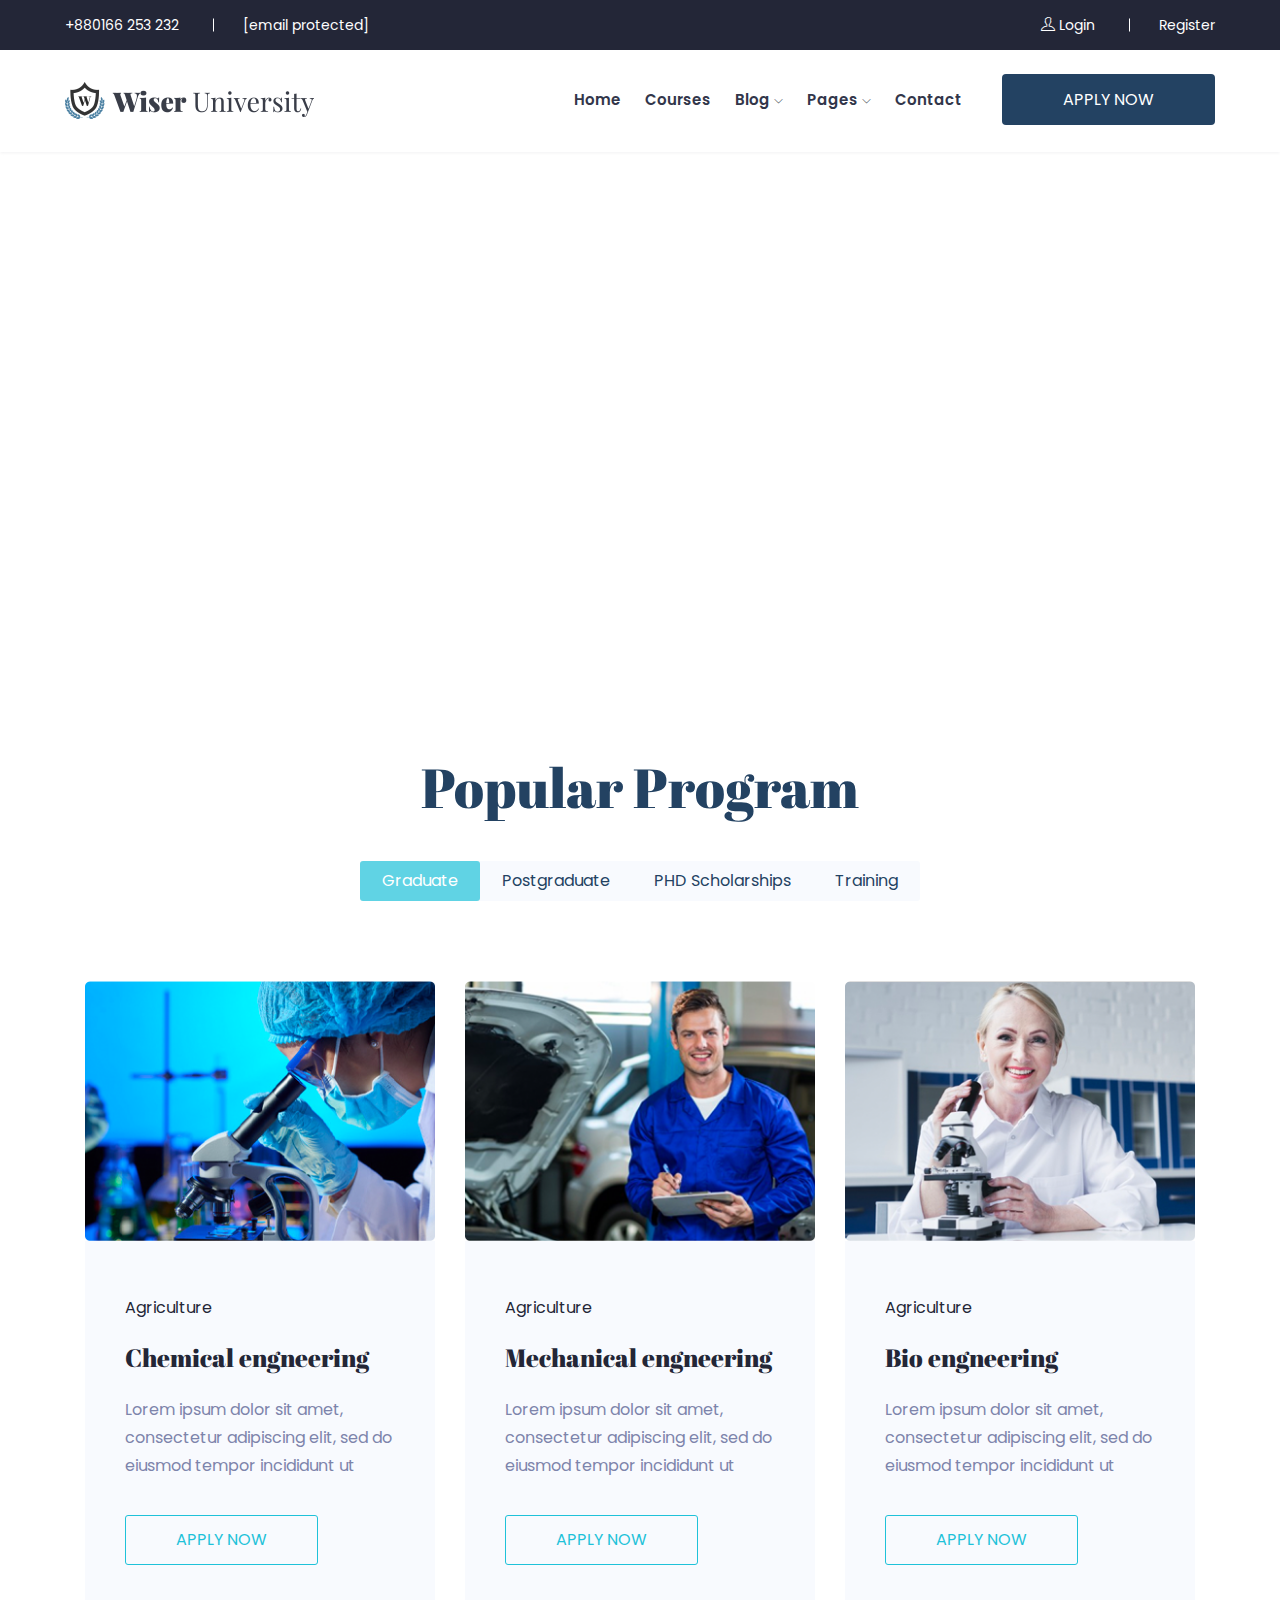
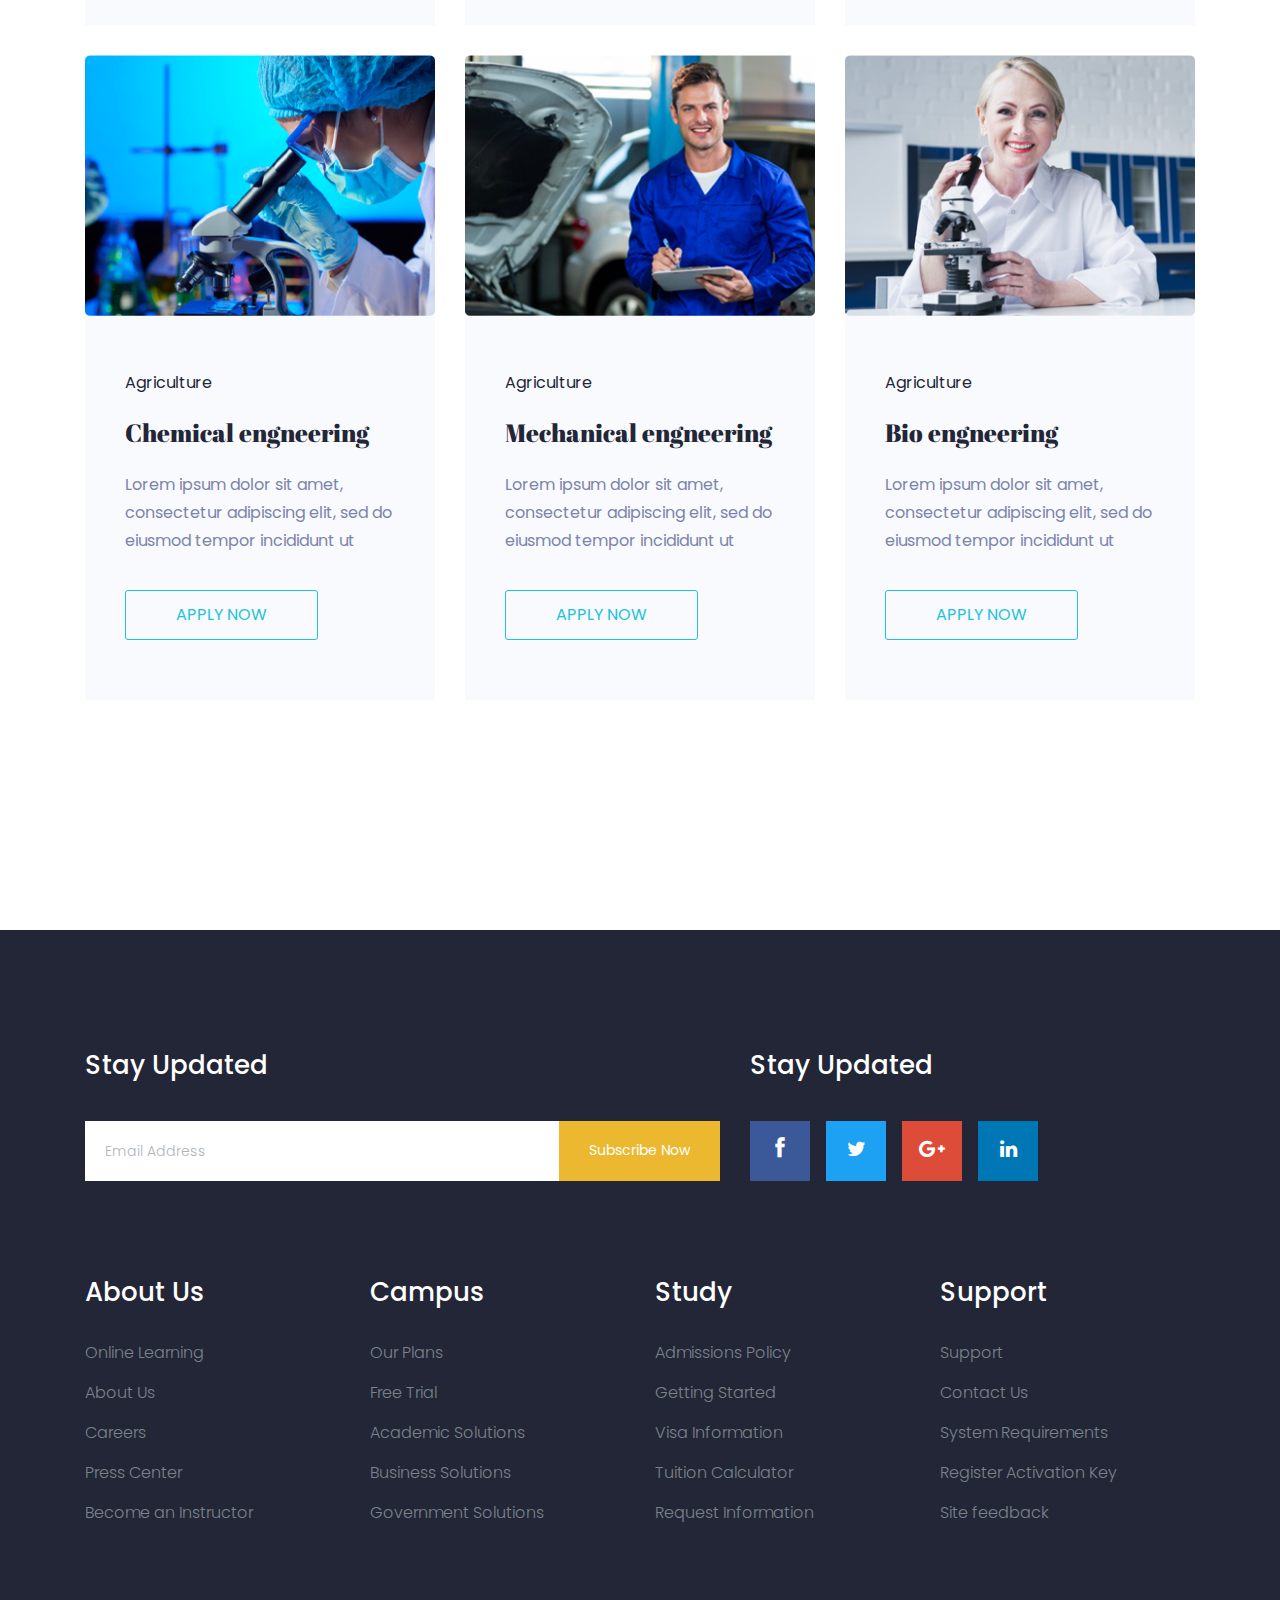
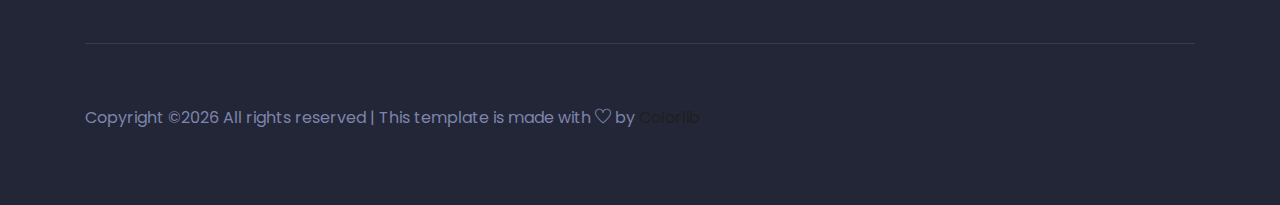
<file: Courses.html>
<!doctype html>
<html class="no-js" lang="zxx">

<!-- Mirrored from preview.colorlib.com/theme/wiser/Courses.html by HTTrack Website Copier/3.x [XR&CO'2014], Sun, 29 Aug 2021 01:13:46 GMT -->
<head>
<meta charset="utf-8">
<meta http-equiv="x-ua-compatible" content="ie=edge">
<title>Education</title>
<meta name="description" content="">
<meta name="viewport" content="width=device-width, initial-scale=1">

<link rel="shortcut icon" type="image/x-icon" href="img/xfavicon.png.pagespeed.ic.xjuSQ5i6l5.png">


<!-- <link rel="stylesheet" href="css/A.bootstrap.min.css%2bowl.carousel.min.css%2bmagnific-popup.css%2bfont-awesome.min.css%2bthemify-icons.css%2bnice-select.css%2bflaticon.css%2bgijgo.css%2banimate.css%2bslicknav.css%2cMcc.CdztXxd4u4.css.pagespeed.cf.5rQD" /> -->
<link rel="stylesheet" href="css/bootstrap.min.css%2bowl.carousel.min.css%2bmagnific-popup.css%2bfont-awesome.min.css%2bthemify-icons.css%2bnice-select.css%2bflaticon.css%2bgijgo.css%2banimate.css%2bslicknav.css.pagespeed.cc.CdztXxd4u4.css" />

<link rel="stylesheet" href="css/A.style.css.pagespeed.cf.JqAWkuoVem.css">

</head>
<body>
<!--[if lte IE 9]>
            <p class="browserupgrade">You are using an <strong>outdated</strong> browser. Please <a href="https://browsehappy.com/">upgrade your browser</a> to improve your experience and security.</p>
        <![endif]-->

<header>
<div class="header-area ">
<div class="header-top_area">
<div class="container-fluid">
<div class="row">
<div class="col-lg-12">
<div class="header_top_wrap d-flex justify-content-between align-items-center">
<div class="text_wrap">
<p><span>+880166 253 232</span> <span><a href="https://preview.colorlib.com/cdn-cgi/l/email-protection" class="__cf_email__" data-cfemail="b9d0d7dfd6f9ddd6d4d8d0d797dad6d4">[email&#160;protected]</a></span></p>
</div>
<div class="text_wrap">
<p><a href="#"> <i class="ti-user"></i> Login</a> <a href="#">Register</a></p>
</div>
</div>
</div>
</div>
</div>
</div>
<div id="sticky-header" class="main-header-area">
<div class="container-fluid">
<div class="row">
<div class="col-lg-12">
<div class="header_wrap d-flex justify-content-between align-items-center">
<div class="header_left">
<div class="logo">
<a href="index-2.html">
<img src="img/xlogo.png.pagespeed.ic.7laCw_td90.png" alt="">
</a>
</div>
</div>
<div class="header_right d-flex align-items-center">
<div class="main-menu  d-none d-lg-block">
<nav>
<ul id="navigation">
<li><a href="index-2.html">home</a></li>
<li><a href="Courses.html">Courses</a></li>
<li><a href="#">blog <i class="ti-angle-down"></i></a>
<ul class="submenu">
<li><a href="blog.html">blog</a></li>
<li><a href="single-blog.html">single-blog</a></li>
</ul>
</li>
<li><a href="#">pages <i class="ti-angle-down"></i></a>
<ul class="submenu">
<li><a href="Event.html">Event</a></li>
<li><a href="event_details.html">Event Details</a></li>
<li><a href="Admissions.html">Admissions</a></li>
<li><a href="elements.html">elements</a></li>
</ul>
</li>
<li><a href="contact.html">Contact</a></li>
</ul>
</nav>
</div>
<div class="Appointment">
<div class="book_btn d-none d-lg-block">
<a data-scroll-nav='1' href="#">Apply NOw</a>
</div>
</div>
</div>
</div>
</div>
<div class="col-12">
<div class="mobile_menu d-block d-lg-none"></div>
</div>
</div>
</div>
</div>
</div>
</header>


<div class="bradcam_area breadcam_bg">
<div class="container">
<div class="row">
<div class="col-xl-12">
<div class="bradcam_text">
<h3>Our Courses</h3>
</div>
</div>
</div>
</div>
</div>


<div class="popular_program_area section__padding program__page">
<div class="container">
<div class="row">
<div class="col-lg-12">
<div class="section_title text-center">
<h3>Popular Program</h3>
</div>
</div>
</div>
<div class="row">
<div class="col-lg-12">
<nav class="custom_tabs text-center">
<div class="nav" id="nav-tab" role="tablist">
<a class="nav-item nav-link active" id="nav-home-tab" data-toggle="tab" href="#nav-home" role="tab" aria-controls="nav-home" aria-selected="true">Graduate </a>
<a class="nav-item nav-link" id="nav-profile-tab" data-toggle="tab" href="#nav-profile" role="tab" aria-controls="nav-profile" aria-selected="false">Postgraduate </a>
<a class="nav-item nav-link" id="nav-contact-tab" data-toggle="tab" href="#nav-contact" role="tab" aria-controls="nav-contact" aria-selected="false">PHD Scholarships</a>
<a class="nav-item nav-link" id="nav-contact-tab" data-toggle="tab" href="#nav-contact2" role="tab" aria-controls="nav-contact" aria-selected="false">Training</a>
</div>
</nav>
</div>
</div>
<div class="tab-content" id="nav-tabContent">
<div class="tab-pane fade show active" id="nav-home" role="tabpanel" aria-labelledby="nav-home-tab">
<div class="row">
<div class="col-lg-4 col-md-6">
<div class="single__program">
<div class="program_thumb">
<img src="img/program/x1.png.pagespeed.ic.SlVWN9muaz.png" alt="">
</div>
<div class="program__content">
<span>Agriculture</span>
<h4>Chemical engneering</h4>
<p>Lorem ipsum dolor sit amet, consectetur adipiscing elit, sed do eiusmod tempor incididunt ut</p>
<a href="#" class="boxed-btn5">Apply NOw</a>
</div>
</div>
</div>
<div class="col-lg-4 col-md-6">
<div class="single__program">
<div class="program_thumb">
<img src="img/program/x2.png.pagespeed.ic.OQAZFpxbD-.png" alt="">
</div>
<div class="program__content">
<span>Agriculture</span>
<h4>Mechanical engneering</h4>
<p>Lorem ipsum dolor sit amet, consectetur adipiscing elit, sed do eiusmod tempor incididunt ut</p>
<a href="#" class="boxed-btn5">Apply NOw</a>
</div>
</div>
</div>
<div class="col-lg-4 col-md-6">
<div class="single__program">
<div class="program_thumb">
<img src="img/program/x3.png.pagespeed.ic.tXhFPrOPvv.png" alt="">
</div>
<div class="program__content">
<span>Agriculture</span>
<h4>Bio engneering</h4>
<p>Lorem ipsum dolor sit amet, consectetur adipiscing elit, sed do eiusmod tempor incididunt ut</p>
<a href="#" class="boxed-btn5">Apply NOw</a>
</div>
</div>
</div>
<div class="col-lg-4 col-md-6">
<div class="single__program">
<div class="program_thumb">
<img src="img/program/x1.png.pagespeed.ic.SlVWN9muaz.png" alt="">
</div>
<div class="program__content">
<span>Agriculture</span>
<h4>Chemical engneering</h4>
<p>Lorem ipsum dolor sit amet, consectetur adipiscing elit, sed do eiusmod tempor incididunt ut</p>
<a href="#" class="boxed-btn5">Apply NOw</a>
</div>
</div>
</div>
<div class="col-lg-4 col-md-6">
<div class="single__program">
<div class="program_thumb">
<img src="img/program/x2.png.pagespeed.ic.OQAZFpxbD-.png" alt="">
</div>
<div class="program__content">
<span>Agriculture</span>
<h4>Mechanical engneering</h4>
<p>Lorem ipsum dolor sit amet, consectetur adipiscing elit, sed do eiusmod tempor incididunt ut</p>
<a href="#" class="boxed-btn5">Apply NOw</a>
</div>
</div>
</div>
<div class="col-lg-4 col-md-6">
<div class="single__program">
<div class="program_thumb">
<img src="img/program/x3.png.pagespeed.ic.tXhFPrOPvv.png" alt="">
</div>
<div class="program__content">
<span>Agriculture</span>
<h4>Bio engneering</h4>
<p>Lorem ipsum dolor sit amet, consectetur adipiscing elit, sed do eiusmod tempor incididunt ut</p>
<a href="#" class="boxed-btn5">Apply NOw</a>
</div>
</div>
</div>
</div>
</div>
<div class="tab-pane fade" id="nav-profile" role="tabpanel" aria-labelledby="nav-profile-tab">
<div class="row">
<div class="col-lg-4 col-md-6">
<div class="single__program">
<div class="program_thumb">
<img src="img/program/x1.png.pagespeed.ic.SlVWN9muaz.png" alt="">
</div>
<div class="program__content">
<span>Agriculture</span>
<h4>Chemical engneering</h4>
<p>Lorem ipsum dolor sit amet, consectetur adipiscing elit, sed do eiusmod tempor incididunt ut</p>
<a href="#" class="boxed-btn5">Apply NOw</a>
</div>
</div>
</div>
<div class="col-lg-4 col-md-6">
<div class="single__program">
<div class="program_thumb">
<img src="img/program/x3.png.pagespeed.ic.tXhFPrOPvv.png" alt="">
</div>
<div class="program__content">
<span>Agriculture</span>
<h4>Mechanical engneering</h4>
<p>Lorem ipsum dolor sit amet, consectetur adipiscing elit, sed do eiusmod tempor incididunt ut</p>
<a href="#" class="boxed-btn5">Apply NOw</a>
</div>
</div>
</div>
<div class="col-lg-4 col-md-6">
<div class="single__program">
<div class="program_thumb">
<img src="img/program/x2.png.pagespeed.ic.OQAZFpxbD-.png" alt="">
</div>
<div class="program__content">
<span>Agriculture</span>
<h4>Bio engneering</h4>
<p>Lorem ipsum dolor sit amet, consectetur adipiscing elit, sed do eiusmod tempor incididunt ut</p>
<a href="#" class="boxed-btn5">Apply NOw</a>
</div>
</div>
</div>
<div class="col-lg-4 col-md-6">
<div class="single__program">
<div class="program_thumb">
<img src="img/program/x1.png.pagespeed.ic.SlVWN9muaz.png" alt="">
</div>
<div class="program__content">
<span>Agriculture</span>
<h4>Chemical engneering</h4>
<p>Lorem ipsum dolor sit amet, consectetur adipiscing elit, sed do eiusmod tempor incididunt ut</p>
<a href="#" class="boxed-btn5">Apply NOw</a>
</div>
</div>
</div>
<div class="col-lg-4 col-md-6">
<div class="single__program">
<div class="program_thumb">
<img src="img/program/x3.png.pagespeed.ic.tXhFPrOPvv.png" alt="">
</div>
<div class="program__content">
<span>Agriculture</span>
<h4>Mechanical engneering</h4>
<p>Lorem ipsum dolor sit amet, consectetur adipiscing elit, sed do eiusmod tempor incididunt ut</p>
<a href="#" class="boxed-btn5">Apply NOw</a>
</div>
</div>
</div>
<div class="col-lg-4 col-md-6">
<div class="single__program">
<div class="program_thumb">
<img src="img/program/x2.png.pagespeed.ic.OQAZFpxbD-.png" alt="">
</div>
<div class="program__content">
<span>Agriculture</span>
<h4>Bio engneering</h4>
<p>Lorem ipsum dolor sit amet, consectetur adipiscing elit, sed do eiusmod tempor incididunt ut</p>
<a href="#" class="boxed-btn5">Apply NOw</a>
</div>
</div>
</div>
</div>
</div>
<div class="tab-pane fade" id="nav-contact" role="tabpanel" aria-labelledby="nav-contact-tab">
<div class="row">
<div class="col-lg-4 col-md-6">
<div class="single__program">
<div class="program_thumb">
<img src="img/program/x3.png.pagespeed.ic.tXhFPrOPvv.png" alt="">
</div>
<div class="program__content">
<span>Agriculture</span>
<h4>Chemical engneering</h4>
<p>Lorem ipsum dolor sit amet, consectetur adipiscing elit, sed do eiusmod tempor incididunt ut</p>
<a href="#" class="boxed-btn5">Apply NOw</a>
</div>
</div>
</div>
<div class="col-lg-4 col-md-6">
<div class="single__program">
<div class="program_thumb">
<img src="img/program/x2.png.pagespeed.ic.OQAZFpxbD-.png" alt="">
</div>
<div class="program__content">
<span>Agriculture</span>
<h4>Mechanical engneering</h4>
<p>Lorem ipsum dolor sit amet, consectetur adipiscing elit, sed do eiusmod tempor incididunt ut</p>
<a href="#" class="boxed-btn5">Apply NOw</a>
</div>
</div>
</div>
<div class="col-lg-4 col-md-6">
<div class="single__program">
<div class="program_thumb">
<img src="img/program/x1.png.pagespeed.ic.SlVWN9muaz.png" alt="">
</div>
<div class="program__content">
<span>Agriculture</span>
<h4>Bio engneering</h4>
<p>Lorem ipsum dolor sit amet, consectetur adipiscing elit, sed do eiusmod tempor incididunt ut</p>
<a href="#" class="boxed-btn5">Apply NOw</a>
</div>
</div>
</div>
<div class="col-lg-4 col-md-6">
<div class="single__program">
<div class="program_thumb">
<img src="img/program/x3.png.pagespeed.ic.tXhFPrOPvv.png" alt="">
</div>
<div class="program__content">
<span>Agriculture</span>
<h4>Chemical engneering</h4>
<p>Lorem ipsum dolor sit amet, consectetur adipiscing elit, sed do eiusmod tempor incididunt ut</p>
<a href="#" class="boxed-btn5">Apply NOw</a>
</div>
</div>
</div>
<div class="col-lg-4 col-md-6">
<div class="single__program">
<div class="program_thumb">
<img src="img/program/x2.png.pagespeed.ic.OQAZFpxbD-.png" alt="">
</div>
<div class="program__content">
<span>Agriculture</span>
<h4>Mechanical engneering</h4>
<p>Lorem ipsum dolor sit amet, consectetur adipiscing elit, sed do eiusmod tempor incididunt ut</p>
<a href="#" class="boxed-btn5">Apply NOw</a>
</div>
</div>
</div>
<div class="col-lg-4 col-md-6">
<div class="single__program">
<div class="program_thumb">
<img src="img/program/x1.png.pagespeed.ic.SlVWN9muaz.png" alt="">
</div>
<div class="program__content">
<span>Agriculture</span>
<h4>Bio engneering</h4>
<p>Lorem ipsum dolor sit amet, consectetur adipiscing elit, sed do eiusmod tempor incididunt ut</p>
<a href="#" class="boxed-btn5">Apply NOw</a>
</div>
</div>
</div>
</div>
</div>
<div class="tab-pane fade" id="nav-contact2" role="tabpanel" aria-labelledby="nav-contact-tab">
<div class="row">
<div class="col-lg-4 col-md-6">
<div class="single__program">
<div class="program_thumb">
<img src="img/program/x2.png.pagespeed.ic.OQAZFpxbD-.png" alt="">
</div>
<div class="program__content">
<span>Agriculture</span>
<h4>Chemical engneering</h4>
<p>Lorem ipsum dolor sit amet, consectetur adipiscing elit, sed do eiusmod tempor incididunt ut</p>
<a href="#" class="boxed-btn5">Apply NOw</a>
</div>
</div>
</div>
<div class="col-lg-4 col-md-6">
<div class="single__program">
<div class="program_thumb">
<img src="img/program/x1.png.pagespeed.ic.SlVWN9muaz.png" alt="">
</div>
<div class="program__content">
<span>Agriculture</span>
<h4>Mechanical engneering</h4>
<p>Lorem ipsum dolor sit amet, consectetur adipiscing elit, sed do eiusmod tempor incididunt ut</p>
<a href="#" class="boxed-btn5">Apply NOw</a>
</div>
</div>
</div>
<div class="col-lg-4 col-md-6">
<div class="single__program">
<div class="program_thumb">
<img src="img/program/x3.png.pagespeed.ic.tXhFPrOPvv.png" alt="">
</div>
<div class="program__content">
<span>Agriculture</span>
<h4>Bio engneering</h4>
<p>Lorem ipsum dolor sit amet, consectetur adipiscing elit, sed do eiusmod tempor incididunt ut</p>
<a href="#" class="boxed-btn5">Apply NOw</a>
</div>
</div>
</div>
<div class="col-lg-4 col-md-6">
<div class="single__program">
<div class="program_thumb">
<img src="img/program/x2.png.pagespeed.ic.OQAZFpxbD-.png" alt="">
</div>
<div class="program__content">
<span>Agriculture</span>
<h4>Chemical engneering</h4>
<p>Lorem ipsum dolor sit amet, consectetur adipiscing elit, sed do eiusmod tempor incididunt ut</p>
<a href="#" class="boxed-btn5">Apply NOw</a>
</div>
</div>
</div>
<div class="col-lg-4 col-md-6">
<div class="single__program">
<div class="program_thumb">
<img src="img/program/x1.png.pagespeed.ic.SlVWN9muaz.png" alt="">
</div>
<div class="program__content">
<span>Agriculture</span>
<h4>Mechanical engneering</h4>
<p>Lorem ipsum dolor sit amet, consectetur adipiscing elit, sed do eiusmod tempor incididunt ut</p>
<a href="#" class="boxed-btn5">Apply NOw</a>
</div>
</div>
</div>
<div class="col-lg-4 col-md-6">
<div class="single__program">
<div class="program_thumb">
<img src="img/program/x3.png.pagespeed.ic.tXhFPrOPvv.png" alt="">
</div>
<div class="program__content">
<span>Agriculture</span>
<h4>Bio engneering</h4>
<p>Lorem ipsum dolor sit amet, consectetur adipiscing elit, sed do eiusmod tempor incididunt ut</p>
<a href="#" class="boxed-btn5">Apply NOw</a>
</div>
</div>
</div>
</div>
</div>
</div>
</div>
</div>


<footer class="footer">
<div class="footer_top">
<div class="container">
<div class="newsLetter_wrap">
<div class="row justify-content-between">
<div class="col-md-7">
<div class="footer_widget">
<h3 class="footer_title">
Stay Updated
</h3>
<form action="#" class="newsletter_form">
<input type="text" placeholder="Email Address">
<button type="submit">Subscribe Now</button>
</form>
</div>
</div>
<div class="col-md-12 col-lg-5">
<div class="footer_widget">
<h3 class="footer_title">
Stay Updated
</h3>
<div class="socail_links">
<ul>
<li>
<a href="#">
<i class="ti-facebook"></i>
</a>
</li>
<li>
<a href="#">
<i class="fa fa-twitter"></i>
</a>
</li>
<li>
<a href="#">
<i class="fa fa-google-plus"></i>
</a>
</li>
<li>
<a href="#">
<i class="fa fa-linkedin"></i>
</a>
</li>
</ul>
</div>
</div>
</div>
</div>
</div>
<div class="row">
<div class="col-xl-3 col-md-6 col-lg-3">
<div class="footer_widget">
<h3 class="footer_title">
About Us
</h3>
<ul>
<li><a href="#">Online Learning</a></li>
<li><a href="#">About Us</a></li>
<li><a href="#">Careers</a></li>
<li><a href="#">Press Center</a></li>
<li><a href="#">Become an Instructor</a></li>
</ul>
</div>
</div>
<div class="col-xl-3 col-md-6 col-lg-3">
<div class="footer_widget">
<h3 class="footer_title">
Campus
</h3>
<ul>
<li><a href="#">Our Plans</a></li>
<li><a href="#">Free Trial</a></li>
<li><a href="#">Academic Solutions</a></li>
<li><a href="#">Business Solutions</a></li>
<li><a href="#">Government Solutions</a></li>
</ul>
</div>
</div>
<div class="col-xl-3 col-md-6 col-lg-3">
<div class="footer_widget">
<h3 class="footer_title">
Study
</h3>
<ul>
<li><a href="#">Admissions Policy</a></li>
<li><a href="#">Getting Started</a></li>
<li><a href="#">Visa Information</a></li>
<li><a href="#">Tuition Calculator</a></li>
<li><a href="#">Request Information</a></li>
</ul>
</div>
</div>
<div class="col-xl-3 col-md-6 col-lg-3">
<div class="footer_widget">
<h3 class="footer_title">
Support
</h3>
<ul>
<li><a href="#">Support</a></li>
<li><a href="#">Contact Us</a></li>
<li><a href="#">System Requirements</a></li>
<li><a href="#">Register Activation Key</a></li>
<li><a href="#">Site feedback</a></li>
</ul>
</div>
</div>
</div>
</div>
</div>
<div class="copy-right_text">
<div class="container">
<div class="footer_border"></div>
<div class="row">
<div class="col-xl-12">
<p class="copy_right text-center">
<p>
Copyright &copy;<script data-cfasync="false" src="https://preview.colorlib.com/cdn-cgi/scripts/5c5dd728/cloudflare-static/email-decode.min.js"></script><script>document.write(new Date().getFullYear());</script> All rights reserved | This template is made with <i class="ti-heart" aria-hidden="true"></i> by <a href="https://colorlib.com/" target="_blank">Colorlib</a>
</p>
</p>
</div>
</div>
</div>
</div>
</footer>


<script src="js/vendor/modernizr-3.5.0.min.js"></script>
<script src="js/vendor/jquery-1.12.4.min.js"></script>
<script src="js/popper.min.js%2bbootstrap.min.js.pagespeed.jc.jzeVuG4_Rb.js"></script><script>eval(mod_pagespeed_U$HC2e8ZxC);</script>
<script>eval(mod_pagespeed_oZfD6qVzRn);</script>
<script src="js/owl.carousel.min.js%2bisotope.pkgd.min.js%2bajax-form.js%2bwaypoints.min.js%2bjquery.counterup.min.js.pagespeed.jc.jkx9wO3kNU.js"></script><script>eval(mod_pagespeed_0nw$TuR4fN);</script>
<script>eval(mod_pagespeed_xcajMAzAsq);</script>
<script>eval(mod_pagespeed_iK579wkWYs);</script>
<script>eval(mod_pagespeed_aLMKNftYlW);</script>
<script>eval(mod_pagespeed_F8fx3rJu3f);</script>
<script src="js/imagesloaded.pkgd.min.js%2bscrollIt.js%2bjquery.scrollUp.min.js%2bwow.min.js%2bnice-select.min.js%2bjquery.slicknav.min.js%2bjquery.magnific-popup.min.js%2bplugins.js.pagespeed.jc.fnoEEH8TNl.js"></script><script>eval(mod_pagespeed_1Dxl3I6iXD);</script>
<script>eval(mod_pagespeed_s4QrZgADuz);</script>
<script>eval(mod_pagespeed_YksE0HE8_k);</script>
<script>eval(mod_pagespeed_VnoHXv5rfg);</script>
<script>eval(mod_pagespeed_geTK2c1DMw);</script>
<script>eval(mod_pagespeed_Vy0JQ1T07X);</script>
<script>eval(mod_pagespeed_QCwtoPfkCy);</script>
<script>eval(mod_pagespeed_Xao3_R3i1A);</script>
<script src="js/gijgo.min.js"></script>

<script src="js/contact.js%2bjquery.ajaxchimp.min.js%2bjquery.form.js%2bjquery.validate.min.js%2bmail-script.js%2bmain.js.pagespeed.jc.JXoaH0FSiw.js"></script><script>eval(mod_pagespeed_h_jMTlVSmF);</script>
<script>eval(mod_pagespeed_SFSJNNAvca);</script>
<script>eval(mod_pagespeed_4ZjuL4pv2c);</script>
<script>eval(mod_pagespeed_bPrZl4Bcg2);</script>
<script>eval(mod_pagespeed_1U3UEMpQbE);</script>
<script>eval(mod_pagespeed_nesLPJF2Ev);</script>

<script async src="https://www.googletagmanager.com/gtag/js?id=UA-23581568-13"></script>
<script>
  window.dataLayer = window.dataLayer || [];
  function gtag(){dataLayer.push(arguments);}
  gtag('js', new Date());

  gtag('config', 'UA-23581568-13');
</script>
<script defer src="https://static.cloudflareinsights.com/beacon.min.js" data-cf-beacon='{"rayId":"6861ea28dd8c055a","token":"cd0b4b3a733644fc843ef0b185f98241","version":"2021.8.1","si":10}'></script>
</body>

<!-- Mirrored from preview.colorlib.com/theme/wiser/Courses.html by HTTrack Website Copier/3.x [XR&CO'2014], Sun, 29 Aug 2021 01:13:46 GMT -->
</html>
</file>
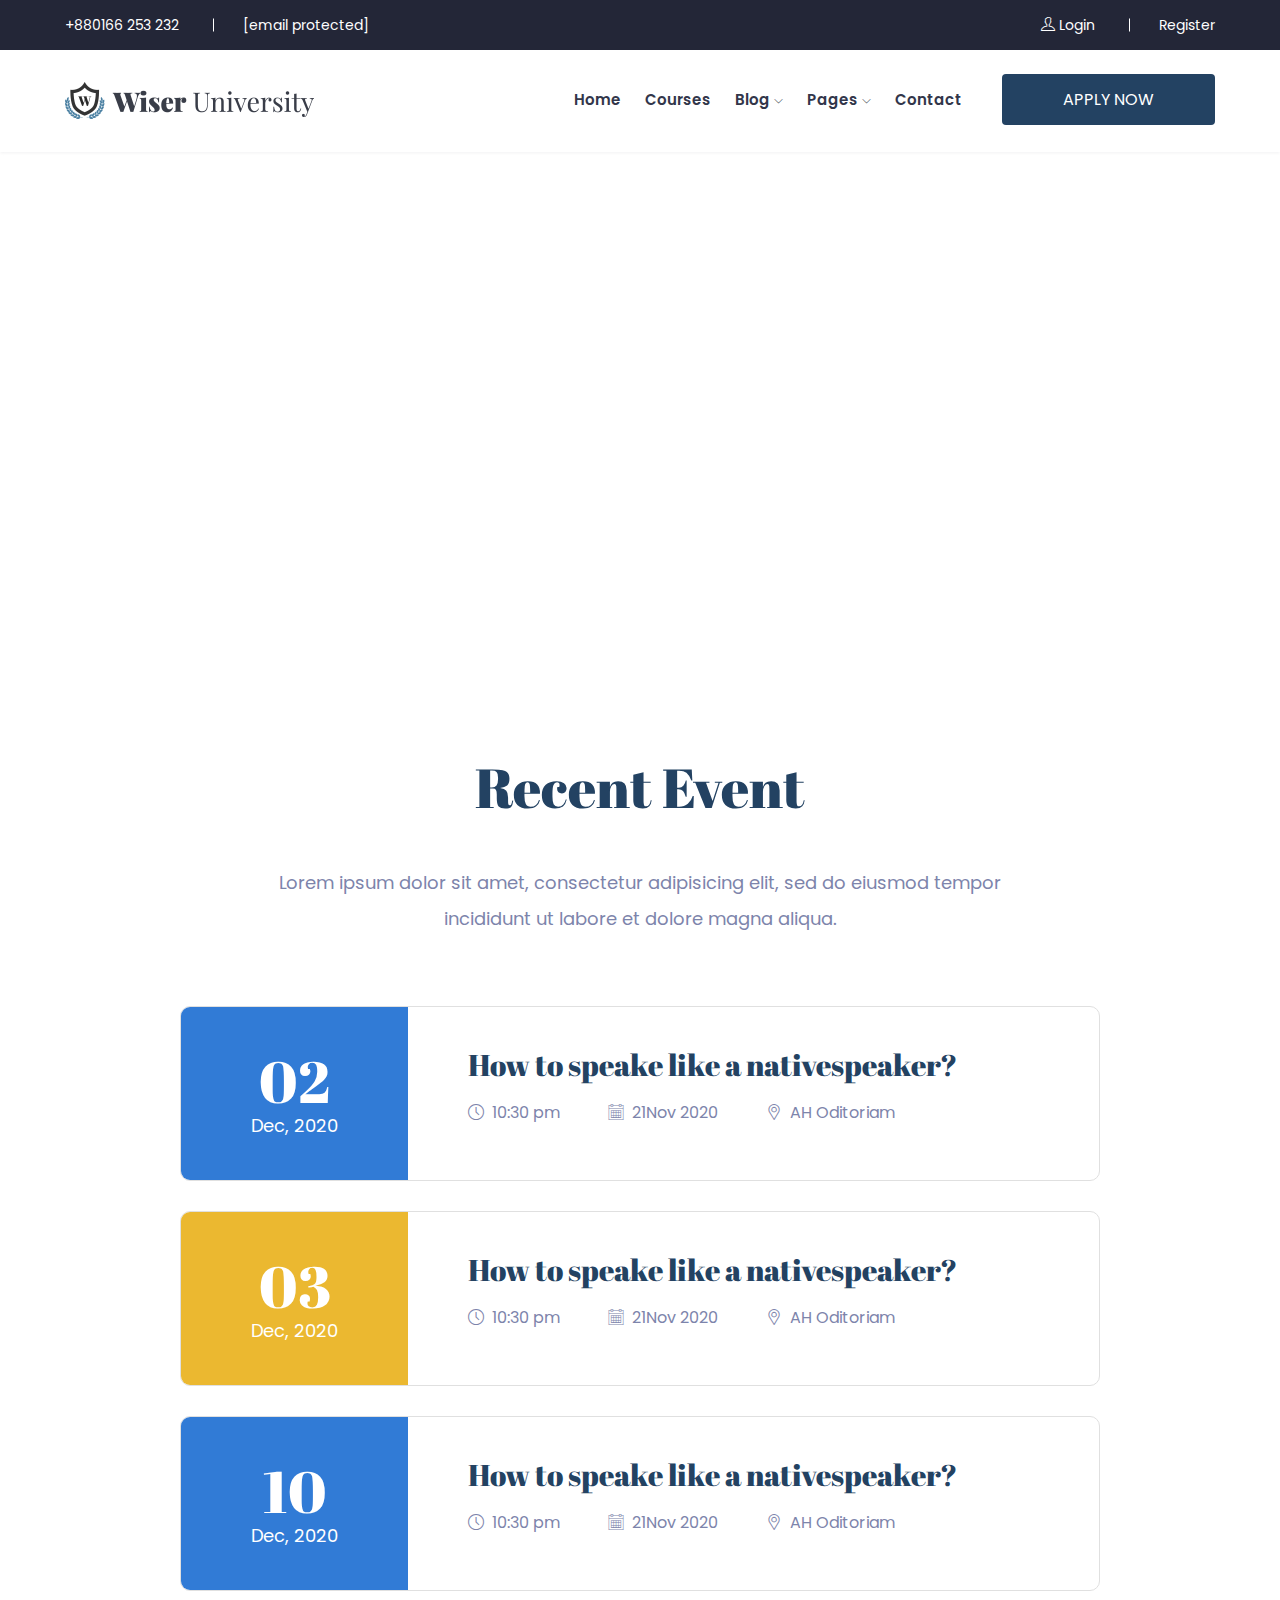
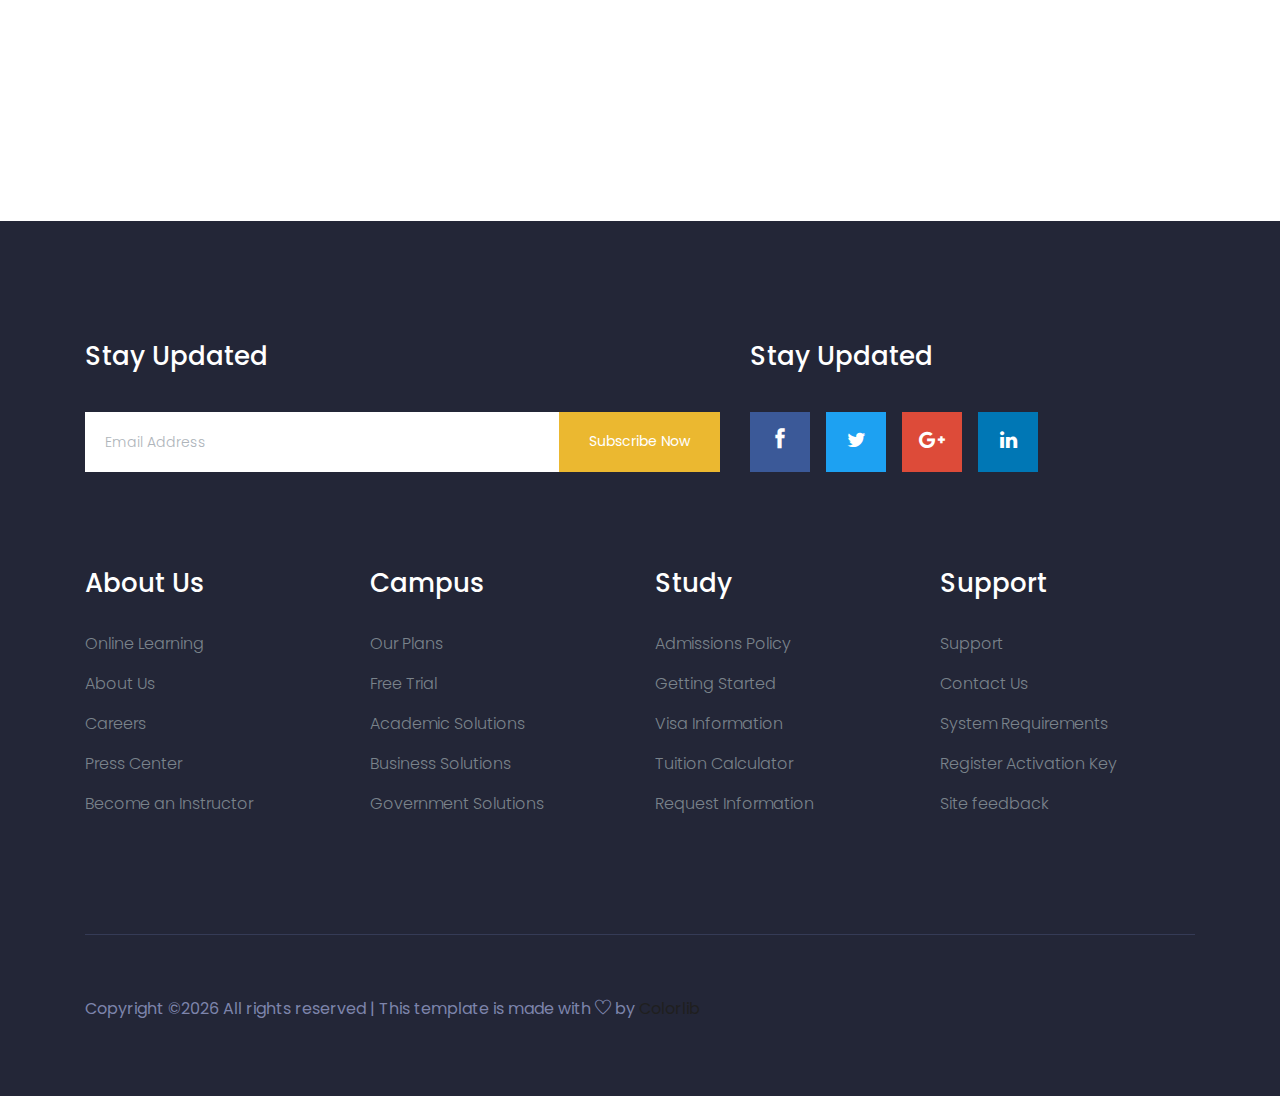
<file: Event.html>
<!doctype html>
<html class="no-js" lang="zxx">

<!-- Mirrored from preview.colorlib.com/theme/wiser/Event.html by HTTrack Website Copier/3.x [XR&CO'2014], Sun, 29 Aug 2021 01:14:19 GMT -->
<head>
<meta charset="utf-8">
<meta http-equiv="x-ua-compatible" content="ie=edge">
<title>Education</title>
<meta name="description" content="">
<meta name="viewport" content="width=device-width, initial-scale=1">

<link rel="shortcut icon" type="image/x-icon" href="img/xfavicon.png.pagespeed.ic.xjuSQ5i6l5.png">


<!-- <link rel="stylesheet" href="css/A.bootstrap.min.css%2bowl.carousel.min.css%2bmagnific-popup.css%2bfont-awesome.min.css%2bthemify-icons.css%2bnice-select.css%2bflaticon.css%2bgijgo.css%2banimate.css%2bslicknav.css%2cMcc.CdztXxd4u4.css.pagespeed.cf.5rQD" /> -->
<link rel="stylesheet" href="css/bootstrap.min.css%2bowl.carousel.min.css%2bmagnific-popup.css%2bfont-awesome.min.css%2bthemify-icons.css%2bnice-select.css%2bflaticon.css%2bgijgo.css%2banimate.css%2bslicknav.css.pagespeed.cc.CdztXxd4u4.css" />

<link rel="stylesheet" href="css/A.style.css.pagespeed.cf.JqAWkuoVem.css">

</head>
<body>
<!--[if lte IE 9]>
            <p class="browserupgrade">You are using an <strong>outdated</strong> browser. Please <a href="https://browsehappy.com/">upgrade your browser</a> to improve your experience and security.</p>
        <![endif]-->

<header>
<div class="header-area ">
<div class="header-top_area">
<div class="container-fluid">
<div class="row">
<div class="col-lg-12">
<div class="header_top_wrap d-flex justify-content-between align-items-center">
<div class="text_wrap">
<p><span>+880166 253 232</span> <span><a href="https://preview.colorlib.com/cdn-cgi/l/email-protection" class="__cf_email__" data-cfemail="71181f171e31151e1c10181f5f121e1c">[email&#160;protected]</a></span></p>
</div>
<div class="text_wrap">
<p><a href="#"> <i class="ti-user"></i> Login</a> <a href="#">Register</a></p>
</div>
</div>
</div>
</div>
</div>
</div>
<div id="sticky-header" class="main-header-area">
<div class="container-fluid">
<div class="row">
<div class="col-lg-12">
<div class="header_wrap d-flex justify-content-between align-items-center">
<div class="header_left">
<div class="logo">
<a href="index-2.html">
<img src="img/xlogo.png.pagespeed.ic.7laCw_td90.png" alt="">
</a>
</div>
</div>
<div class="header_right d-flex align-items-center">
<div class="main-menu  d-none d-lg-block">
<nav>
<ul id="navigation">
<li><a href="index-2.html">home</a></li>
<li><a href="Courses.html">Courses</a></li>
<li><a href="#">blog <i class="ti-angle-down"></i></a>
<ul class="submenu">
<li><a href="blog.html">blog</a></li>
<li><a href="single-blog.html">single-blog</a></li>
</ul>
</li>
<li><a href="#">pages <i class="ti-angle-down"></i></a>
<ul class="submenu">
<li><a href="Event.html">Event</a></li>
<li><a href="event_details.html">Event Details</a></li>
<li><a href="Admissions.html">Admissions</a></li>
<li><a href="elements.html">elements</a></li>
</ul>
</li>
<li><a href="contact.html">Contact</a></li>
</ul>
</nav>
</div>
<div class="Appointment">
<div class="book_btn d-none d-lg-block">
<a data-scroll-nav='1' href="#">Apply NOw</a>
</div>
</div>
</div>
</div>
</div>
<div class="col-12">
<div class="mobile_menu d-block d-lg-none"></div>
</div>
</div>
</div>
</div>
</div>
</header>


<div class="bradcam_area breadcam_bg">
<div class="container">
<div class="row">
<div class="col-xl-12">
<div class="bradcam_text">
<h3>Recent Events</h3>
</div>
</div>
</div>
</div>
</div>


<div class="recent_event_area section__padding">
<div class="container">
<div class="row justify-content-center">
<div class="col-lg-8 col-md-10">
<div class="section_title text-center mb-70">
<h3 class="mb-45">Recent Event</h3>
<p>Lorem ipsum dolor sit amet, consectetur adipisicing elit, sed do eiusmod tempor incididunt ut labore et dolore magna aliqua.</p>
</div>
</div>
</div>
<div class="row justify-content-center">
<div class="col-lg-10">
<div class="single_event d-flex align-items-center">
<div class="date text-center">
<span>02</span>
<p>Dec, 2020</p>
</div>
<div class="event_info">
<a href="event_details.html">
<h4>How to speake like a nativespeaker?</h4>
</a>
<p><span> <i class="flaticon-clock"></i> 10:30 pm</span> <span> <i class="flaticon-calendar"></i> 21Nov 2020 </span> <span> <i class="flaticon-placeholder"></i> AH Oditoriam</span> </p>
</div>
</div>
<div class="single_event d-flex align-items-center">
<div class="date text-center">
<span>03</span>
<p>Dec, 2020</p>
</div>
<div class="event_info">
<a href="event_details.html">
<h4>How to speake like a nativespeaker?</h4>
</a>
<p><span> <i class="flaticon-clock"></i> 10:30 pm</span> <span> <i class="flaticon-calendar"></i> 21Nov 2020 </span> <span> <i class="flaticon-placeholder"></i> AH Oditoriam</span> </p>
</div>
</div>
<div class="single_event d-flex align-items-center">
<div class="date text-center">
<span>10</span>
<p>Dec, 2020</p>
</div>
<div class="event_info">
<a href="event_details.html">
<h4>How to speake like a nativespeaker?</h4>
</a>
<p><span> <i class="flaticon-clock"></i> 10:30 pm</span> <span> <i class="flaticon-calendar"></i> 21Nov 2020 </span> <span> <i class="flaticon-placeholder"></i> AH Oditoriam</span> </p>
</div>
</div>
</div>
</div>
</div>
</div>


<footer class="footer">
<div class="footer_top">
<div class="container">
<div class="newsLetter_wrap">
<div class="row justify-content-between">
<div class="col-md-7">
<div class="footer_widget">
<h3 class="footer_title">
Stay Updated
</h3>
<form action="#" class="newsletter_form">
<input type="text" placeholder="Email Address">
<button type="submit">Subscribe Now</button>
</form>
</div>
</div>
<div class="col-md-12 col-lg-5">
<div class="footer_widget">
<h3 class="footer_title">
Stay Updated
</h3>
<div class="socail_links">
<ul>
<li>
<a href="#">
<i class="ti-facebook"></i>
</a>
</li>
<li>
<a href="#">
<i class="fa fa-twitter"></i>
</a>
</li>
<li>
<a href="#">
<i class="fa fa-google-plus"></i>
</a>
</li>
<li>
<a href="#">
<i class="fa fa-linkedin"></i>
</a>
</li>
</ul>
</div>
</div>
</div>
</div>
</div>
<div class="row">
<div class="col-xl-3 col-md-6 col-lg-3">
<div class="footer_widget">
<h3 class="footer_title">
About Us
</h3>
<ul>
<li><a href="#">Online Learning</a></li>
<li><a href="#">About Us</a></li>
<li><a href="#">Careers</a></li>
<li><a href="#">Press Center</a></li>
<li><a href="#">Become an Instructor</a></li>
</ul>
</div>
</div>
<div class="col-xl-3 col-md-6 col-lg-3">
<div class="footer_widget">
<h3 class="footer_title">
Campus
</h3>
<ul>
<li><a href="#">Our Plans</a></li>
<li><a href="#">Free Trial</a></li>
<li><a href="#">Academic Solutions</a></li>
<li><a href="#">Business Solutions</a></li>
<li><a href="#">Government Solutions</a></li>
</ul>
</div>
</div>
<div class="col-xl-3 col-md-6 col-lg-3">
<div class="footer_widget">
<h3 class="footer_title">
Study
</h3>
<ul>
<li><a href="#">Admissions Policy</a></li>
<li><a href="#">Getting Started</a></li>
<li><a href="#">Visa Information</a></li>
<li><a href="#">Tuition Calculator</a></li>
<li><a href="#">Request Information</a></li>
</ul>
</div>
</div>
<div class="col-xl-3 col-md-6 col-lg-3">
<div class="footer_widget">
<h3 class="footer_title">
Support
</h3>
<ul>
<li><a href="#">Support</a></li>
<li><a href="#">Contact Us</a></li>
<li><a href="#">System Requirements</a></li>
<li><a href="#">Register Activation Key</a></li>
<li><a href="#">Site feedback</a></li>
</ul>
</div>
</div>
</div>
</div>
</div>
<div class="copy-right_text">
<div class="container">
<div class="footer_border"></div>
<div class="row">
<div class="col-xl-12">
<p class="copy_right text-center">
<p>
Copyright &copy;<script data-cfasync="false" src="https://preview.colorlib.com/cdn-cgi/scripts/5c5dd728/cloudflare-static/email-decode.min.js"></script><script>document.write(new Date().getFullYear());</script> All rights reserved | This template is made with <i class="ti-heart" aria-hidden="true"></i> by <a href="https://colorlib.com/" target="_blank">Colorlib</a>
</p>
</p>
</div>
</div>
</div>
</div>
</footer>


<script src="js/vendor/modernizr-3.5.0.min.js"></script>
<script src="js/vendor/jquery-1.12.4.min.js"></script>
<script src="js/popper.min.js%2bbootstrap.min.js.pagespeed.jc.jzeVuG4_Rb.js"></script><script>eval(mod_pagespeed_U$HC2e8ZxC);</script>
<script>eval(mod_pagespeed_oZfD6qVzRn);</script>
<script src="js/owl.carousel.min.js%2bisotope.pkgd.min.js%2bajax-form.js%2bwaypoints.min.js%2bjquery.counterup.min.js.pagespeed.jc.jkx9wO3kNU.js"></script><script>eval(mod_pagespeed_0nw$TuR4fN);</script>
<script>eval(mod_pagespeed_xcajMAzAsq);</script>
<script>eval(mod_pagespeed_iK579wkWYs);</script>
<script>eval(mod_pagespeed_aLMKNftYlW);</script>
<script>eval(mod_pagespeed_F8fx3rJu3f);</script>
<script src="js/imagesloaded.pkgd.min.js%2bscrollIt.js%2bjquery.scrollUp.min.js%2bwow.min.js%2bnice-select.min.js%2bjquery.slicknav.min.js%2bjquery.magnific-popup.min.js%2bplugins.js.pagespeed.jc.fnoEEH8TNl.js"></script><script>eval(mod_pagespeed_1Dxl3I6iXD);</script>
<script>eval(mod_pagespeed_s4QrZgADuz);</script>
<script>eval(mod_pagespeed_YksE0HE8_k);</script>
<script>eval(mod_pagespeed_VnoHXv5rfg);</script>
<script>eval(mod_pagespeed_geTK2c1DMw);</script>
<script>eval(mod_pagespeed_Vy0JQ1T07X);</script>
<script>eval(mod_pagespeed_QCwtoPfkCy);</script>
<script>eval(mod_pagespeed_Xao3_R3i1A);</script>
<script src="js/gijgo.min.js"></script>

<script src="js/contact.js%2bjquery.ajaxchimp.min.js%2bjquery.form.js%2bjquery.validate.min.js%2bmail-script.js%2bmain.js.pagespeed.jc.JXoaH0FSiw.js"></script><script>eval(mod_pagespeed_h_jMTlVSmF);</script>
<script>eval(mod_pagespeed_SFSJNNAvca);</script>
<script>eval(mod_pagespeed_4ZjuL4pv2c);</script>
<script>eval(mod_pagespeed_bPrZl4Bcg2);</script>
<script>eval(mod_pagespeed_1U3UEMpQbE);</script>
<script>eval(mod_pagespeed_nesLPJF2Ev);</script>

<script async src="https://www.googletagmanager.com/gtag/js?id=UA-23581568-13"></script>
<script>
  window.dataLayer = window.dataLayer || [];
  function gtag(){dataLayer.push(arguments);}
  gtag('js', new Date());

  gtag('config', 'UA-23581568-13');
</script>
<script defer src="https://static.cloudflareinsights.com/beacon.min.js" data-cf-beacon='{"rayId":"6861ea3b28704fb1","token":"cd0b4b3a733644fc843ef0b185f98241","version":"2021.8.1","si":10}'></script>
</body>

<!-- Mirrored from preview.colorlib.com/theme/wiser/Event.html by HTTrack Website Copier/3.x [XR&CO'2014], Sun, 29 Aug 2021 01:14:19 GMT -->
</html>
</file>
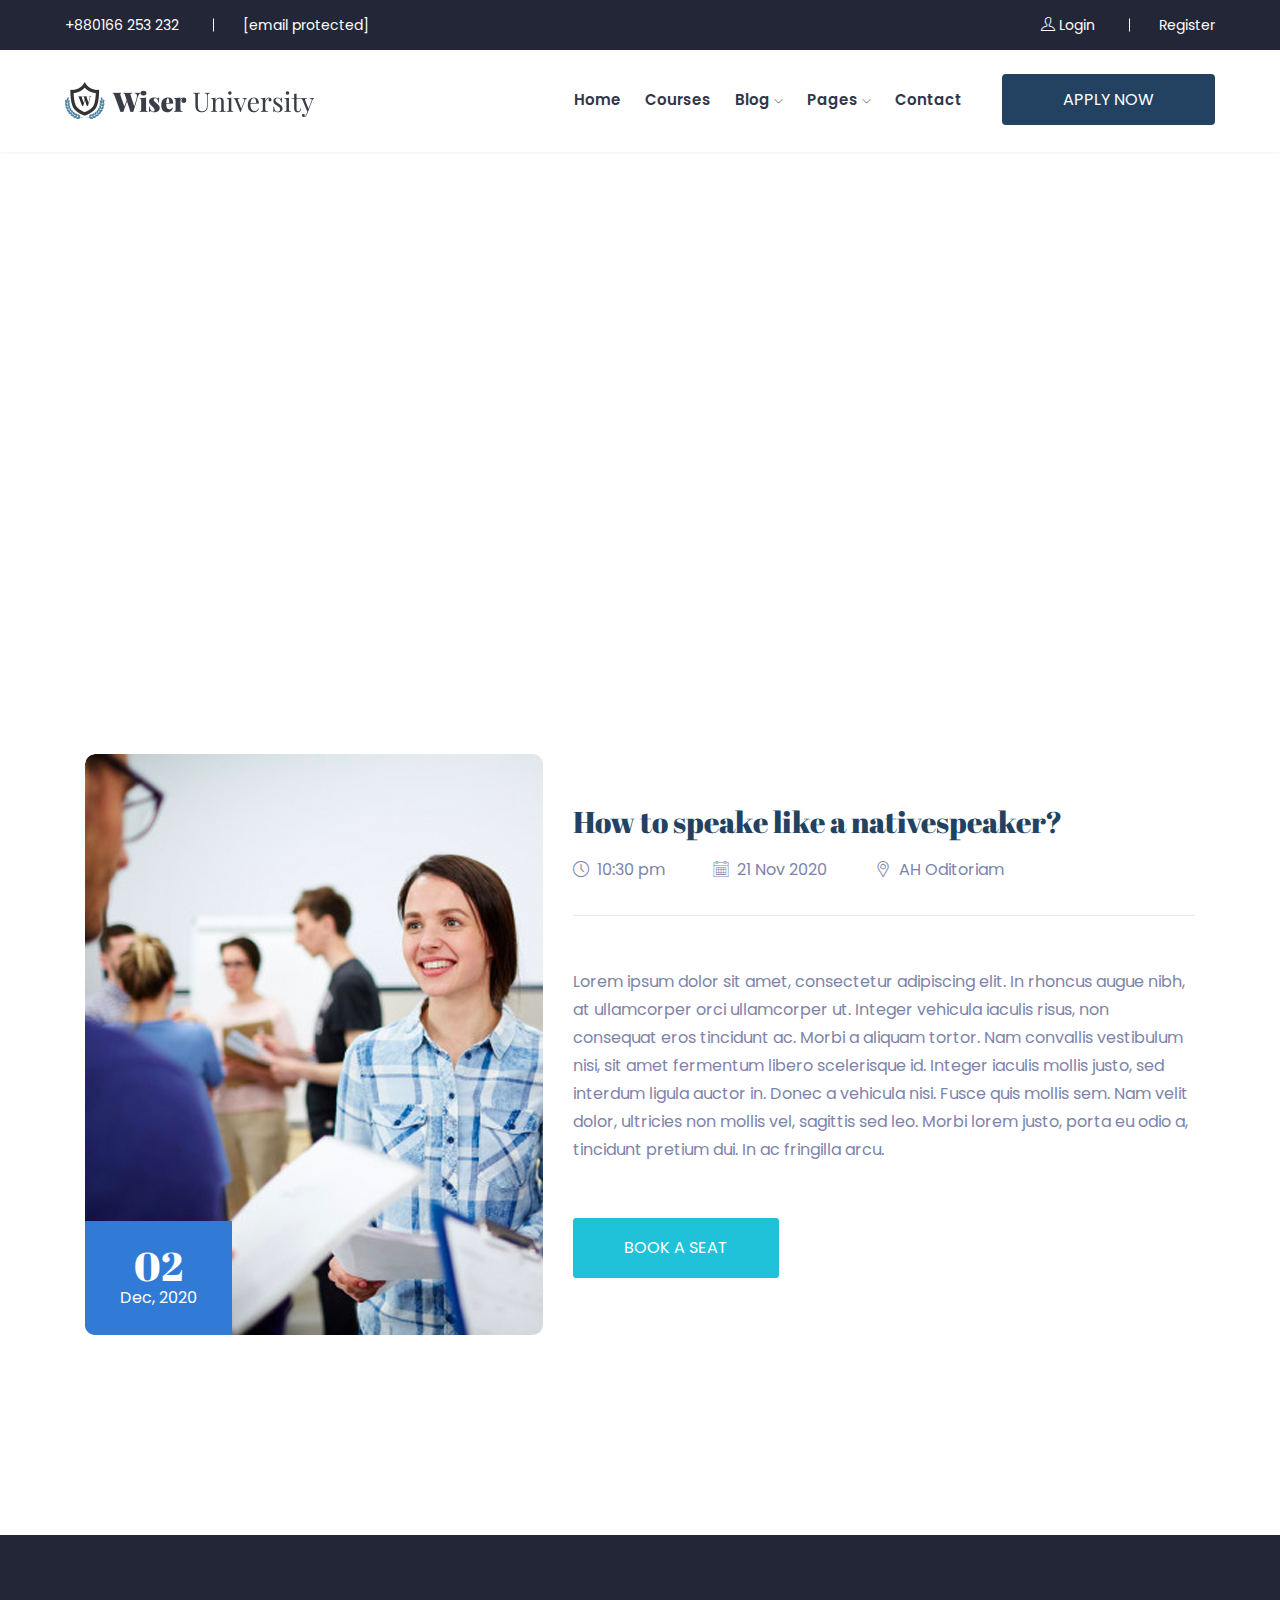
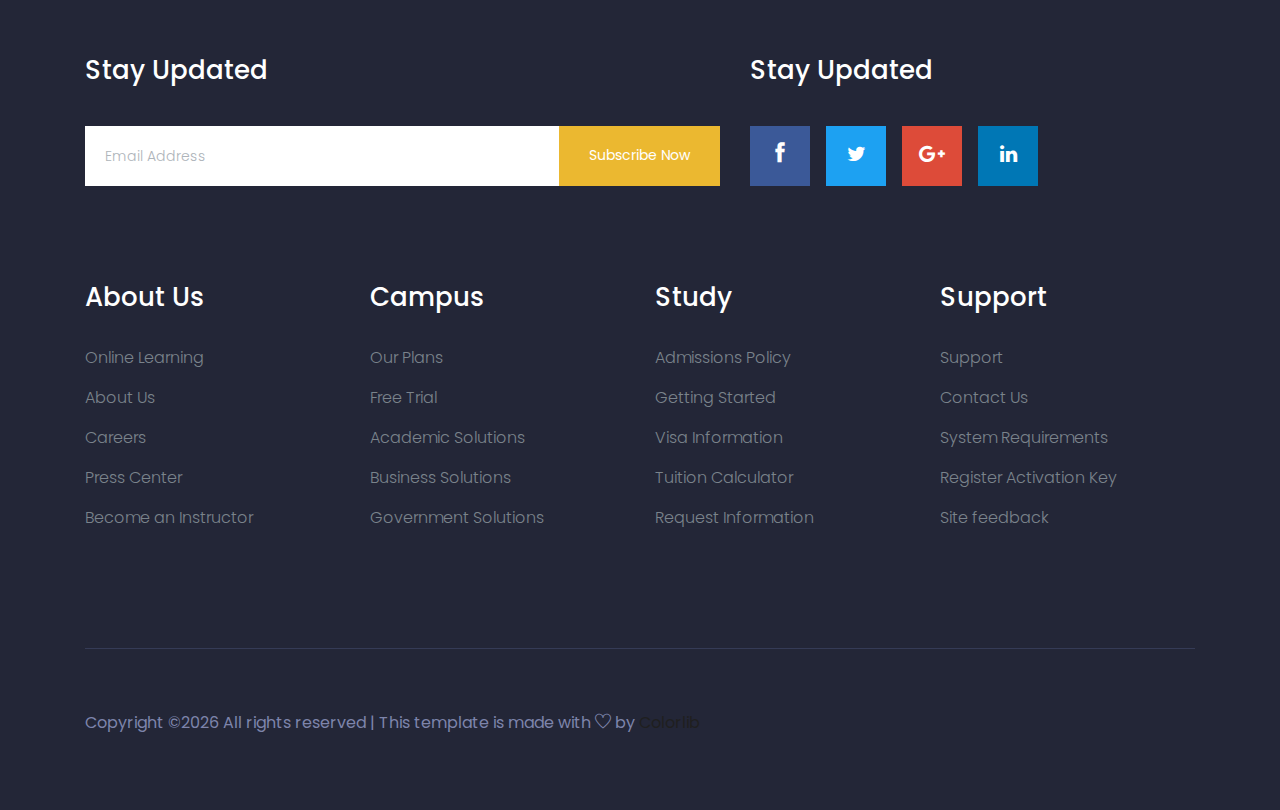
<file: event_details.html>
<!doctype html>
<html class="no-js" lang="zxx">

<!-- Mirrored from preview.colorlib.com/theme/wiser/event_details.html by HTTrack Website Copier/3.x [XR&CO'2014], Sun, 29 Aug 2021 01:14:19 GMT -->
<head>
<meta charset="utf-8">
<meta http-equiv="x-ua-compatible" content="ie=edge">
<title>Education</title>
<meta name="description" content="">
<meta name="viewport" content="width=device-width, initial-scale=1">

<link rel="shortcut icon" type="image/x-icon" href="img/xfavicon.png.pagespeed.ic.xjuSQ5i6l5.png">


<!-- <link rel="stylesheet" href="css/A.bootstrap.min.css%2bowl.carousel.min.css%2bmagnific-popup.css%2bfont-awesome.min.css%2bthemify-icons.css%2bnice-select.css%2bflaticon.css%2bgijgo.css%2banimate.css%2bslicknav.css%2cMcc.CdztXxd4u4.css.pagespeed.cf.5rQD" /> -->
<link rel="stylesheet" href="css/bootstrap.min.css%2bowl.carousel.min.css%2bmagnific-popup.css%2bfont-awesome.min.css%2bthemify-icons.css%2bnice-select.css%2bflaticon.css%2bgijgo.css%2banimate.css%2bslicknav.css.pagespeed.cc.CdztXxd4u4.css" />

<link rel="stylesheet" href="css/A.style.css.pagespeed.cf.JqAWkuoVem.css">

</head>
<body>
<!--[if lte IE 9]>
            <p class="browserupgrade">You are using an <strong>outdated</strong> browser. Please <a href="https://browsehappy.com/">upgrade your browser</a> to improve your experience and security.</p>
        <![endif]-->

<header>
<div class="header-area ">
<div class="header-top_area">
<div class="container-fluid">
<div class="row">
<div class="col-lg-12">
<div class="header_top_wrap d-flex justify-content-between align-items-center">
<div class="text_wrap">
<p><span>+880166 253 232</span> <span><a href="https://preview.colorlib.com/cdn-cgi/l/email-protection" class="__cf_email__" data-cfemail="2f464149406f4b40424e4641014c4042">[email&#160;protected]</a></span></p>
</div>
<div class="text_wrap">
<p><a href="#"> <i class="ti-user"></i> Login</a> <a href="#">Register</a></p>
</div>
</div>
</div>
</div>
</div>
</div>
<div id="sticky-header" class="main-header-area">
<div class="container-fluid">
<div class="row">
<div class="col-lg-12">
<div class="header_wrap d-flex justify-content-between align-items-center">
<div class="header_left">
<div class="logo">
<a href="index-2.html">
<img src="img/xlogo.png.pagespeed.ic.7laCw_td90.png" alt="">
</a>
</div>
</div>
<div class="header_right d-flex align-items-center">
<div class="main-menu  d-none d-lg-block">
<nav>
<ul id="navigation">
<li><a href="index-2.html">home</a></li>
<li><a href="Courses.html">Courses</a></li>
<li><a href="#">blog <i class="ti-angle-down"></i></a>
<ul class="submenu">
<li><a href="blog.html">blog</a></li>
<li><a href="single-blog.html">single-blog</a></li>
</ul>
</li>
<li><a href="#">pages <i class="ti-angle-down"></i></a>
<ul class="submenu">
<li><a href="Event.html">Event</a></li>
<li><a href="event_details.html">Event Details</a></li>
<li><a href="Admissions.html">Admissions</a></li>
<li><a href="elements.html">elements</a></li>
</ul>
</li>
<li><a href="contact.html">Contact</a></li>
</ul>
</nav>
</div>
<div class="Appointment">
<div class="book_btn d-none d-lg-block">
<a data-scroll-nav='1' href="#">Apply NOw</a>
</div>
</div>
</div>
</div>
</div>
<div class="col-12">
<div class="mobile_menu d-block d-lg-none"></div>
</div>
</div>
</div>
</div>
</div>
</header>


<div class="bradcam_area breadcam_bg">
<div class="container">
<div class="row">
<div class="col-xl-12">
<div class="bradcam_text">
<h3>event details</h3>
</div>
</div>
</div>
</div>
</div>

<div class="event_details_area section__padding">
<div class="container">
<div class="row">
<div class="col-lg-12">
<div class="single_event d-flex align-items-center">
<div class="thumb">
<img src="img/event/x1.png.pagespeed.ic.xcRhYvK0fT.png" alt="">
<div class="date text-center">
<h4>02</h4>
<span>Dec, 2020</span>
</div>
</div>
<div class="event_details_info">
<div class="event_info">
<a href="#">
<h4>How to speake like a nativespeaker?</h4>
</a>
<p><span> <i class="flaticon-clock"></i> 10:30 pm</span> <span> <i class="flaticon-calendar"></i> 21 Nov 2020 </span> <span> <i class="flaticon-placeholder"></i> AH Oditoriam</span> </p>
</div>
<p class="event_info_text">Lorem ipsum dolor sit amet, consectetur adipiscing elit. In rhoncus augue nibh, at ullamcorper orci ullamcorper ut. Integer vehicula iaculis risus, non consequat eros tincidunt ac. Morbi a aliquam tortor. Nam convallis vestibulum nisi, sit amet fermentum libero scelerisque id. Integer iaculis mollis justo, sed interdum ligula auctor in. Donec a vehicula nisi. Fusce quis mollis sem. Nam velit dolor, ultricies non mollis vel, sagittis sed leo. Morbi lorem justo, porta eu odio a, tincidunt pretium dui. In ac fringilla arcu.
</p>
<a href="#" class="boxed-btn3">Book a seat</a>
</div>
</div>
</div>
</div>
</div>
</div>

<footer class="footer">
<div class="footer_top">
<div class="container">
<div class="newsLetter_wrap">
<div class="row justify-content-between">
<div class="col-md-7">
<div class="footer_widget">
<h3 class="footer_title">
Stay Updated
</h3>
<form action="#" class="newsletter_form">
<input type="text" placeholder="Email Address">
<button type="submit">Subscribe Now</button>
</form>
</div>
</div>
<div class="col-md-12 col-lg-5">
<div class="footer_widget">
<h3 class="footer_title">
Stay Updated
</h3>
<div class="socail_links">
<ul>
<li>
<a href="#">
<i class="ti-facebook"></i>
</a>
</li>
<li>
<a href="#">
<i class="fa fa-twitter"></i>
</a>
</li>
<li>
<a href="#">
<i class="fa fa-google-plus"></i>
</a>
</li>
<li>
<a href="#">
<i class="fa fa-linkedin"></i>
</a>
</li>
</ul>
</div>
</div>
</div>
</div>
</div>
<div class="row">
<div class="col-xl-3 col-md-6 col-lg-3">
<div class="footer_widget">
<h3 class="footer_title">
About Us
</h3>
<ul>
<li><a href="#">Online Learning</a></li>
<li><a href="#">About Us</a></li>
<li><a href="#">Careers</a></li>
<li><a href="#">Press Center</a></li>
<li><a href="#">Become an Instructor</a></li>
</ul>
</div>
</div>
<div class="col-xl-3 col-md-6 col-lg-3">
<div class="footer_widget">
<h3 class="footer_title">
Campus
</h3>
<ul>
<li><a href="#">Our Plans</a></li>
<li><a href="#">Free Trial</a></li>
<li><a href="#">Academic Solutions</a></li>
<li><a href="#">Business Solutions</a></li>
<li><a href="#">Government Solutions</a></li>
</ul>
</div>
</div>
<div class="col-xl-3 col-md-6 col-lg-3">
<div class="footer_widget">
<h3 class="footer_title">
Study
</h3>
<ul>
<li><a href="#">Admissions Policy</a></li>
<li><a href="#">Getting Started</a></li>
<li><a href="#">Visa Information</a></li>
<li><a href="#">Tuition Calculator</a></li>
<li><a href="#">Request Information</a></li>
</ul>
</div>
</div>
<div class="col-xl-3 col-md-6 col-lg-3">
<div class="footer_widget">
<h3 class="footer_title">
Support
</h3>
<ul>
<li><a href="#">Support</a></li>
<li><a href="#">Contact Us</a></li>
<li><a href="#">System Requirements</a></li>
<li><a href="#">Register Activation Key</a></li>
<li><a href="#">Site feedback</a></li>
</ul>
</div>
</div>
</div>
</div>
</div>
<div class="copy-right_text">
<div class="container">
<div class="footer_border"></div>
<div class="row">
<div class="col-xl-12">
<p class="copy_right text-center">
<p>
Copyright &copy;<script data-cfasync="false" src="https://preview.colorlib.com/cdn-cgi/scripts/5c5dd728/cloudflare-static/email-decode.min.js"></script><script>document.write(new Date().getFullYear());</script> All rights reserved | This template is made with <i class="ti-heart" aria-hidden="true"></i> by <a href="https://colorlib.com/" target="_blank">Colorlib</a>
</p>
</p>
</div>
</div>
</div>
</div>
</footer>


<script src="js/vendor/modernizr-3.5.0.min.js"></script>
<script src="js/vendor/jquery-1.12.4.min.js"></script>
<script src="js/popper.min.js%2bbootstrap.min.js.pagespeed.jc.jzeVuG4_Rb.js"></script><script>eval(mod_pagespeed_U$HC2e8ZxC);</script>
<script>eval(mod_pagespeed_oZfD6qVzRn);</script>
<script src="js/owl.carousel.min.js%2bisotope.pkgd.min.js%2bajax-form.js%2bwaypoints.min.js%2bjquery.counterup.min.js.pagespeed.jc.jkx9wO3kNU.js"></script><script>eval(mod_pagespeed_0nw$TuR4fN);</script>
<script>eval(mod_pagespeed_xcajMAzAsq);</script>
<script>eval(mod_pagespeed_iK579wkWYs);</script>
<script>eval(mod_pagespeed_aLMKNftYlW);</script>
<script>eval(mod_pagespeed_F8fx3rJu3f);</script>
<script src="js/imagesloaded.pkgd.min.js%2bscrollIt.js%2bjquery.scrollUp.min.js%2bwow.min.js%2bnice-select.min.js%2bjquery.slicknav.min.js%2bjquery.magnific-popup.min.js%2bplugins.js.pagespeed.jc.fnoEEH8TNl.js"></script><script>eval(mod_pagespeed_1Dxl3I6iXD);</script>
<script>eval(mod_pagespeed_s4QrZgADuz);</script>
<script>eval(mod_pagespeed_YksE0HE8_k);</script>
<script>eval(mod_pagespeed_VnoHXv5rfg);</script>
<script>eval(mod_pagespeed_geTK2c1DMw);</script>
<script>eval(mod_pagespeed_Vy0JQ1T07X);</script>
<script>eval(mod_pagespeed_QCwtoPfkCy);</script>
<script>eval(mod_pagespeed_Xao3_R3i1A);</script>
<script src="js/gijgo.min.js"></script>

<script src="js/contact.js%2bjquery.ajaxchimp.min.js%2bjquery.form.js%2bjquery.validate.min.js%2bmail-script.js%2bmain.js.pagespeed.jc.JXoaH0FSiw.js"></script><script>eval(mod_pagespeed_h_jMTlVSmF);</script>
<script>eval(mod_pagespeed_SFSJNNAvca);</script>
<script>eval(mod_pagespeed_4ZjuL4pv2c);</script>
<script>eval(mod_pagespeed_bPrZl4Bcg2);</script>
<script>eval(mod_pagespeed_1U3UEMpQbE);</script>
<script>eval(mod_pagespeed_nesLPJF2Ev);</script>

<script async src="https://www.googletagmanager.com/gtag/js?id=UA-23581568-13"></script>
<script>
  window.dataLayer = window.dataLayer || [];
  function gtag(){dataLayer.push(arguments);}
  gtag('js', new Date());

  gtag('config', 'UA-23581568-13');
</script>
<script defer src="https://static.cloudflareinsights.com/beacon.min.js" data-cf-beacon='{"rayId":"6861ea41dee4055a","token":"cd0b4b3a733644fc843ef0b185f98241","version":"2021.8.1","si":10}'></script>
</body>

<!-- Mirrored from preview.colorlib.com/theme/wiser/event_details.html by HTTrack Website Copier/3.x [XR&CO'2014], Sun, 29 Aug 2021 01:14:20 GMT -->
</html>
</file>
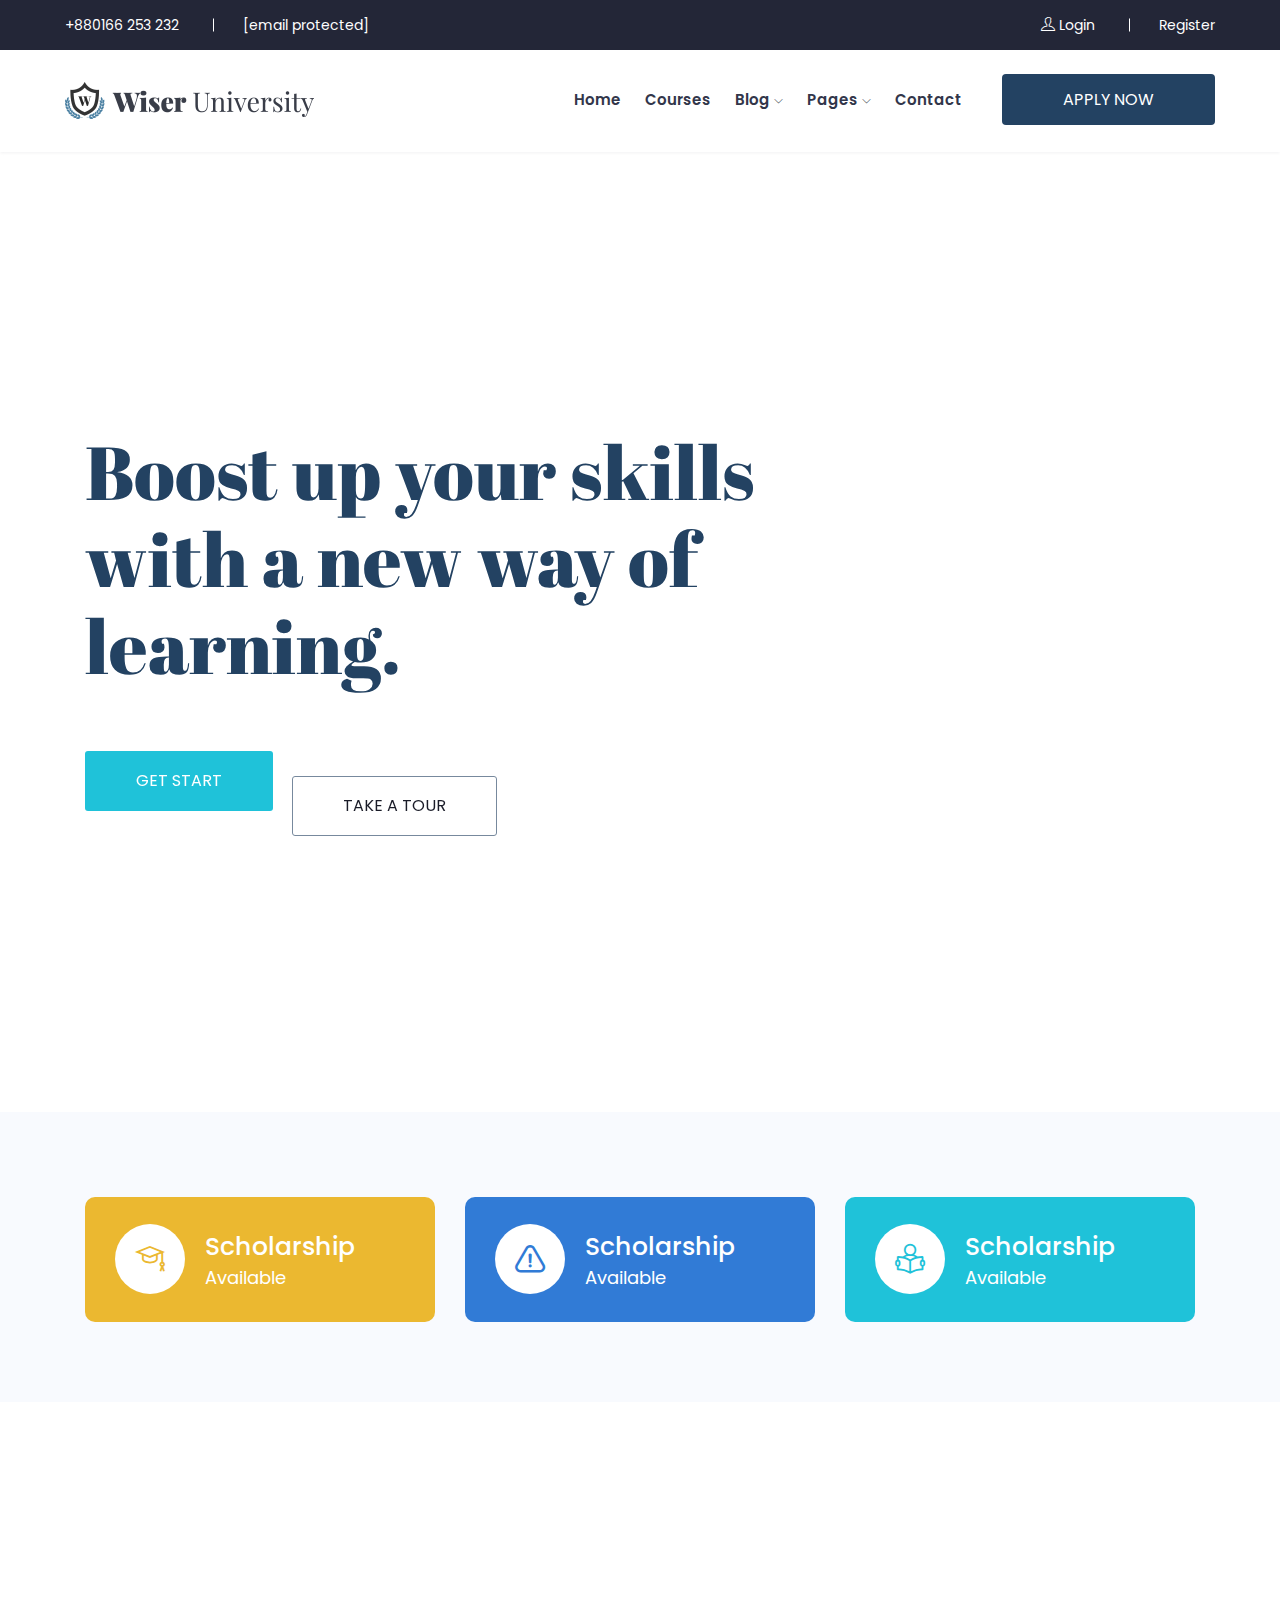
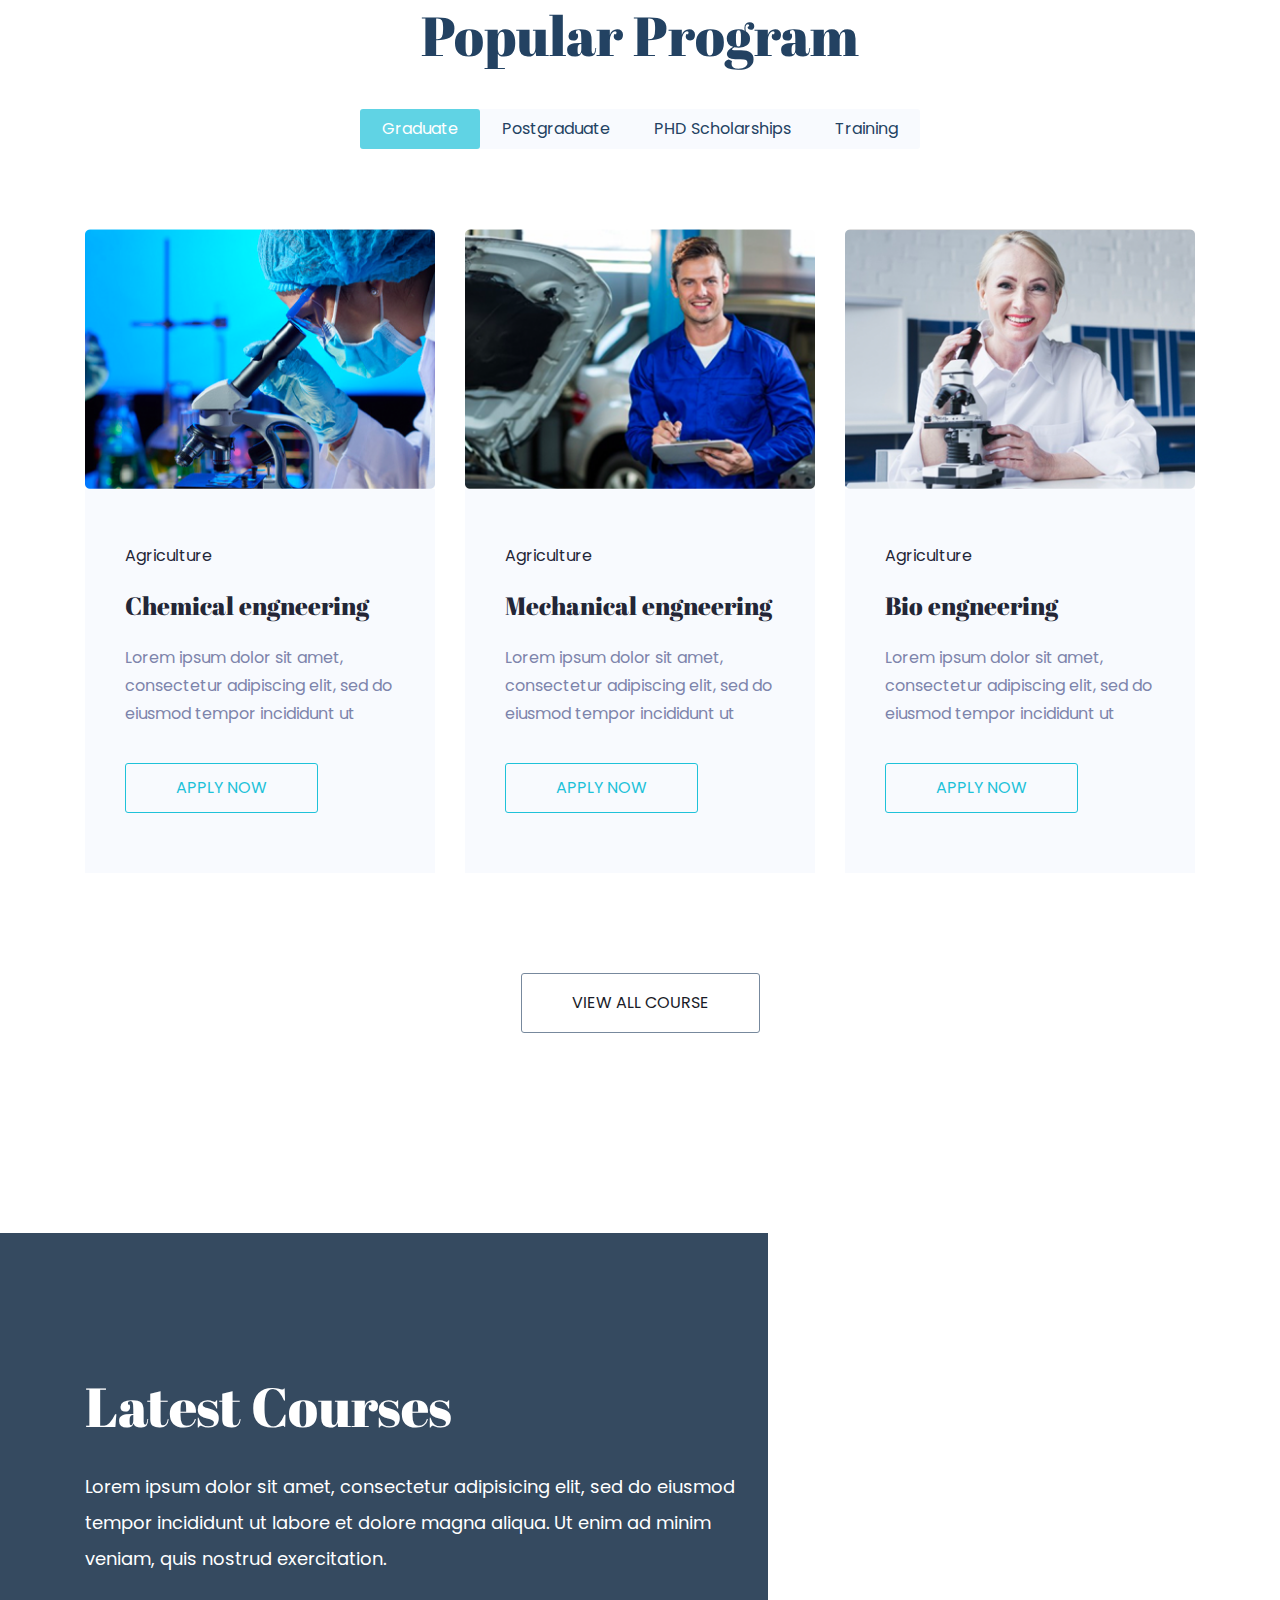
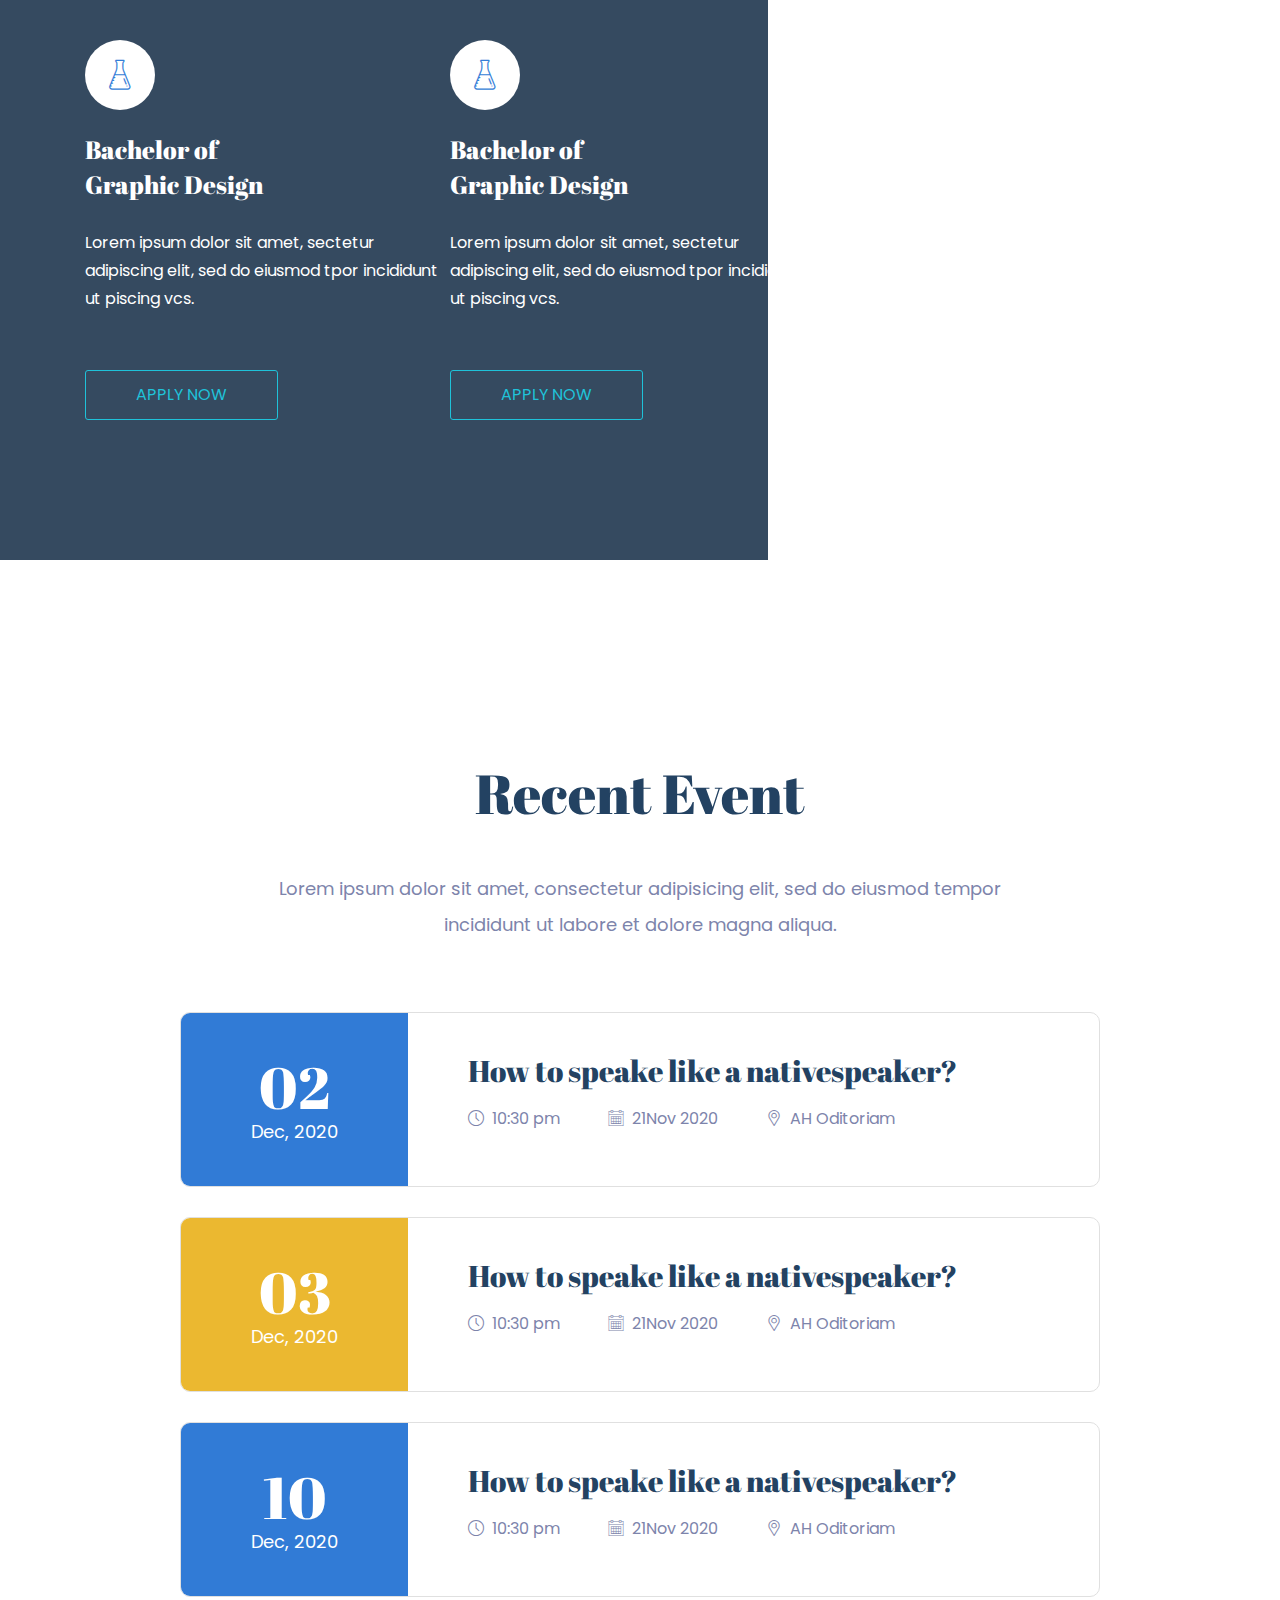
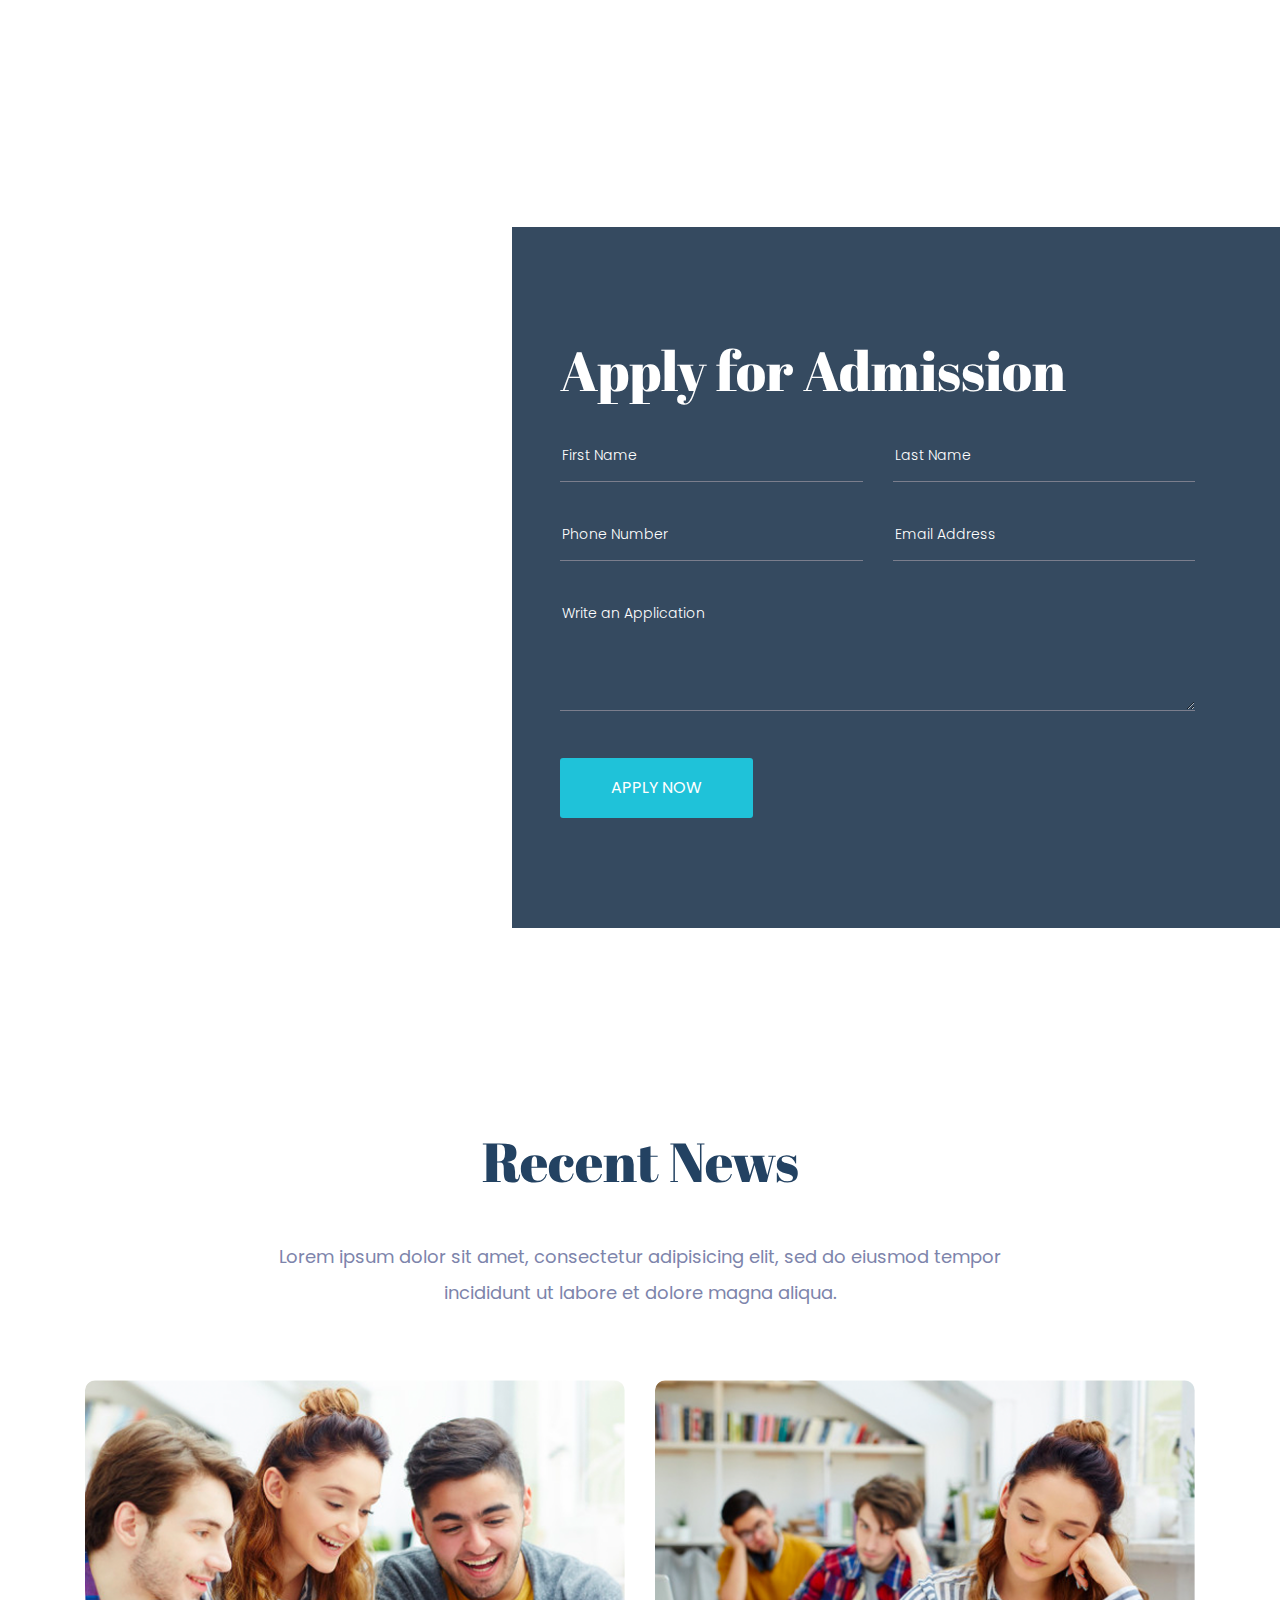
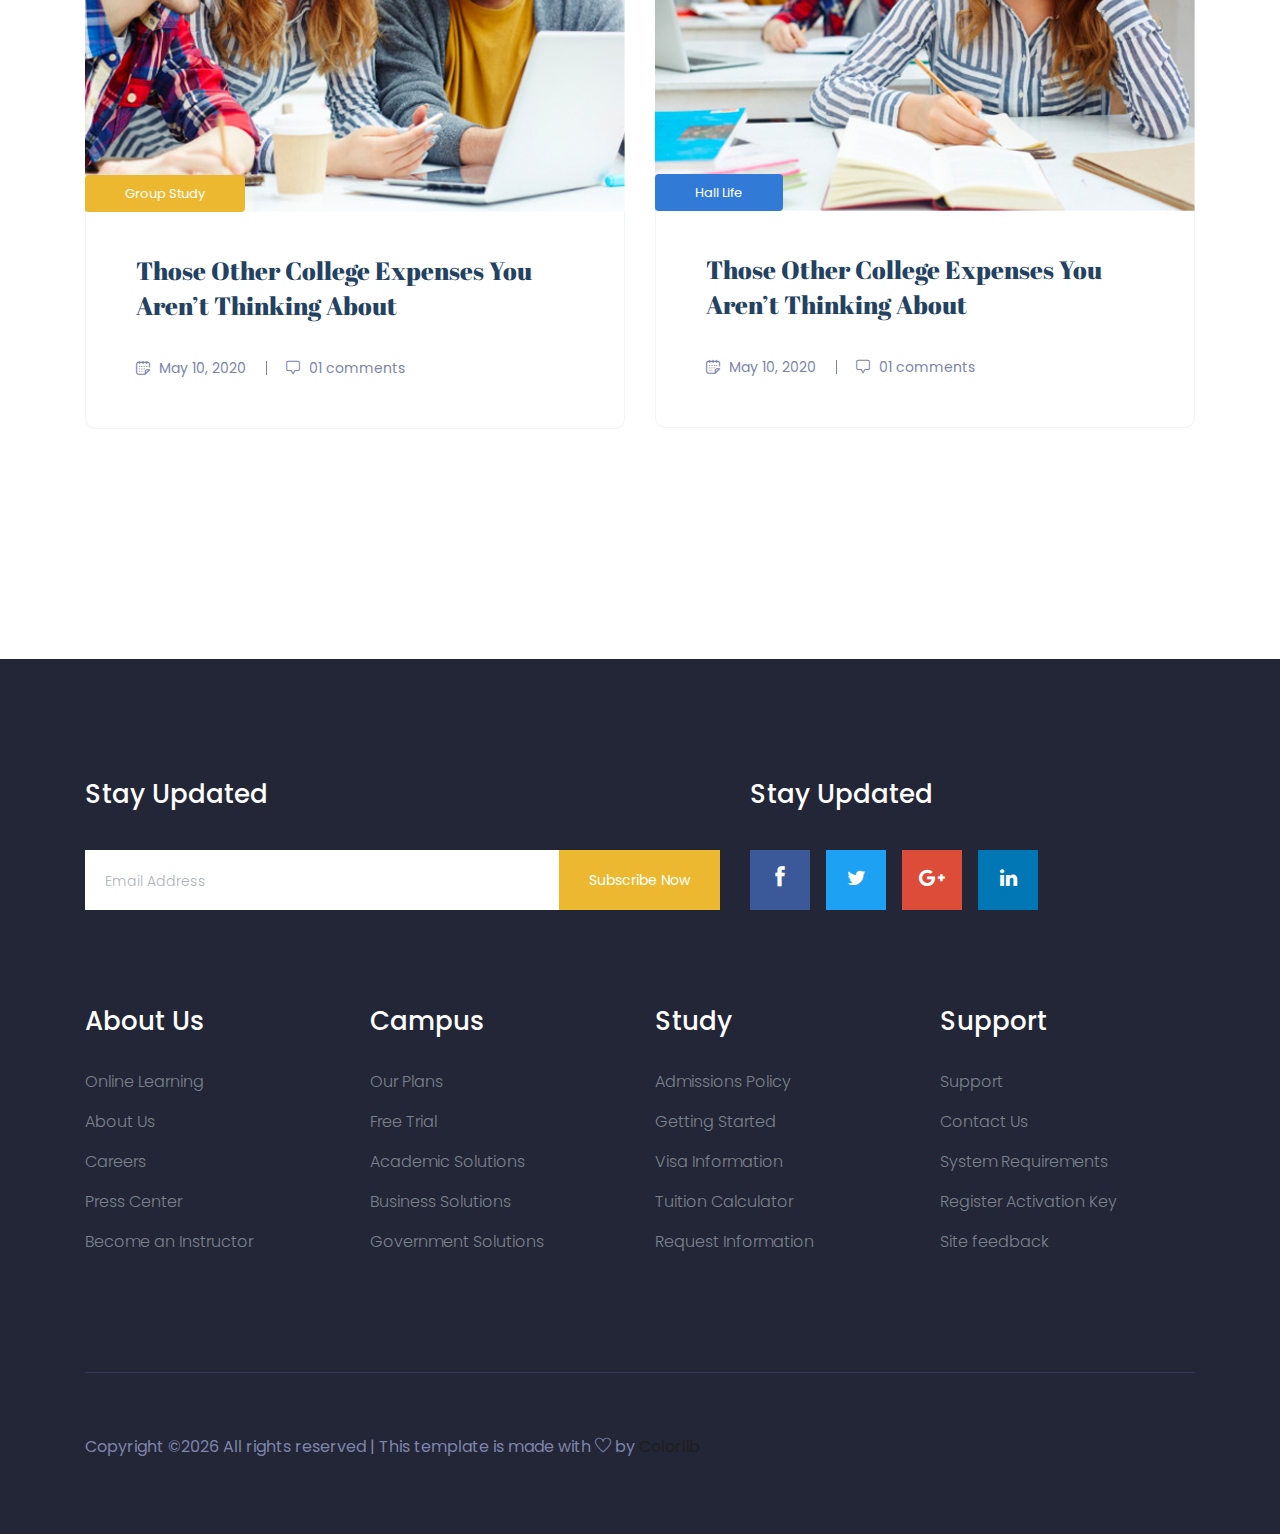
<file: index-2.html>
<!doctype html>
<html class="no-js" lang="zxx">

<!-- Mirrored from preview.colorlib.com/theme/wiser/index.html by HTTrack Website Copier/3.x [XR&CO'2014], Sun, 29 Aug 2021 01:13:46 GMT -->
<head>
<meta charset="utf-8">
<meta http-equiv="x-ua-compatible" content="ie=edge">
<title>Education</title>
<meta name="description" content="">
<meta name="viewport" content="width=device-width, initial-scale=1">

<link rel="shortcut icon" type="image/x-icon" href="img/xfavicon.png.pagespeed.ic.xjuSQ5i6l5.png">


<!-- <link rel="stylesheet" href="css/A.bootstrap.min.css%2bowl.carousel.min.css%2bmagnific-popup.css%2bfont-awesome.min.css%2bthemify-icons.css%2bnice-select.css%2bflaticon.css%2bgijgo.css%2banimate.css%2bslicknav.css%2cMcc.CdztXxd4u4.css.pagespeed.cf.5rQD" /> -->
<link rel="stylesheet" href="css/bootstrap.min.css%2bowl.carousel.min.css%2bmagnific-popup.css%2bfont-awesome.min.css%2bthemify-icons.css%2bnice-select.css%2bflaticon.css%2bgijgo.css%2banimate.css%2bslicknav.css.pagespeed.cc.CdztXxd4u4.css" />

<link rel="stylesheet" href="css/A.style.css.pagespeed.cf.JqAWkuoVem.css">

</head>
<body>
<!--[if lte IE 9]>
            <p class="browserupgrade">You are using an <strong>outdated</strong> browser. Please <a href="https://browsehappy.com/">upgrade your browser</a> to improve your experience and security.</p>
        <![endif]-->

<header>
<div class="header-area ">
<div class="header-top_area">
<div class="container-fluid">
<div class="row">
<div class="col-lg-12">
<div class="header_top_wrap d-flex justify-content-between align-items-center">
<div class="text_wrap">
<p><span>+880166 253 232</span> <span><a href="https://preview.colorlib.com/cdn-cgi/l/email-protection" class="__cf_email__" data-cfemail="41282f272e01252e2c20282f6f222e2c">[email&#160;protected]</a></span></p>
</div>
<div class="text_wrap">
<p><a href="#"> <i class="ti-user"></i> Login</a> <a href="#">Register</a></p>
</div>
</div>
</div>
</div>
</div>
</div>
<div id="sticky-header" class="main-header-area">
<div class="container-fluid">
<div class="row">
<div class="col-lg-12">
<div class="header_wrap d-flex justify-content-between align-items-center">
<div class="header_left">
<div class="logo">
<a href="index-2.html">
<img src="img/xlogo.png.pagespeed.ic.7laCw_td90.png" alt="">
</a>
</div>
</div>
<div class="header_right d-flex align-items-center">
<div class="main-menu  d-none d-lg-block">
<nav>
<ul id="navigation">
<li><a href="index-2.html">home</a></li>
<li><a href="Courses.html">Courses</a></li>
<li><a href="#">blog <i class="ti-angle-down"></i></a>
<ul class="submenu">
<li><a href="blog.html">blog</a></li>
<li><a href="single-blog.html">single-blog</a></li>
</ul>
</li>
<li><a href="#">pages <i class="ti-angle-down"></i></a>
<ul class="submenu">
<li><a href="Event.html">Event</a></li>
<li><a href="event_details.html">Event Details</a></li>
<li><a href="Admissions.html">Admissions</a></li>
<li><a href="elements.html">elements</a></li>
</ul>
</li>
<li><a href="contact.html">Contact</a></li>
</ul>
</nav>
</div>
<div class="Appointment">
<div class="book_btn d-none d-lg-block">
<a data-scroll-nav='1' href="#">Apply NOw</a>
</div>
</div>
</div>
</div>
</div>
<div class="col-12">
<div class="mobile_menu d-block d-lg-none"></div>
</div>
</div>
</div>
</div>
</div>
</header>


<div class="slider_area">
<div class="slider_active owl-carousel">

<div class="single_slider  d-flex align-items-center slider_bg_1">
<div class="container">
<div class="row">
<div class="col-xl-12">
<div class="slider_text ">
<h3>Boost up your skills <br>
with a new way of <br>
learning.</h3>
<a href="#" class="boxed-btn3">Get Start</a>
<a href="#" class="boxed-btn4">Take a tour</a>
</div>
</div>
</div>
</div>
</div>


<div class="single_slider  d-flex align-items-center slider_bg_2">
<div class="container">
<div class="row">
<div class="col-xl-12">
<div class="slider_text ">
<h3>Kitende Academy Boost up your skills <br>
with a new way of <br>
learning.</h3>
<a href="#" class="boxed-btn3">Get Start</a>
<a href="#" class="boxed-btn4">Take a tour</a>
</div>
</div>
</div>
</div>
</div>


<div class="single_slider  d-flex align-items-center slider_bg_1">
<div class="container">
<div class="row">
<div class="col-xl-12">
<div class="slider_text ">
<h3>Kitende Academy Boost up your skills <br>
with a new way of <br>
learning.</h3>
<a href="#" class="boxed-btn3">Get Start</a>
<a href="#" class="boxed-btn4">Take a tour</a>
</div>
</div>
</div>
</div>
</div>

</div>
</div>


<div class="service_area gray_bg">
<div class="container">
<div class="row justify-content-center ">
<div class="col-lg-4 col-md-6">
<div class="single_service d-flex align-items-center ">
<div class="icon">
<i class="flaticon-school"></i>
</div>
<div class="service_info">
<h4>Scholarship</h4>
<p>Available</p>
</div>
</div>
</div>
<div class="col-lg-4 col-md-6">
<div class="single_service d-flex align-items-center ">
<div class="icon">
<i class="flaticon-error"></i>
</div>
<div class="service_info">
<h4>Scholarship</h4>
<p>Available</p>
</div>
</div>
</div>
<div class="col-lg-4 col-md-6">
<div class="single_service d-flex align-items-center ">
<div class="icon">
<i class="flaticon-book"></i>
</div>
<div class="service_info">
<h4>Scholarship</h4>
<p>Available</p>
</div>
</div>
</div>
</div>
</div>
</div>


<div class="popular_program_area section__padding">
<div class="container">
<div class="row">
<div class="col-lg-12">
<div class="section_title text-center">
<h3>Popular Program</h3>
</div>
</div>
</div>
<div class="row">
<div class="col-lg-12">
<nav class="custom_tabs text-center">
<div class="nav" id="nav-tab" role="tablist">
<a class="nav-item nav-link active" id="nav-home-tab" data-toggle="tab" href="#nav-home" role="tab" aria-controls="nav-home" aria-selected="true">Graduate </a>
<a class="nav-item nav-link" id="nav-profile-tab" data-toggle="tab" href="#nav-profile" role="tab" aria-controls="nav-profile" aria-selected="false">Postgraduate </a>
<a class="nav-item nav-link" id="nav-contact-tab" data-toggle="tab" href="#nav-contact" role="tab" aria-controls="nav-contact" aria-selected="false">PHD Scholarships</a>
<a class="nav-item nav-link" id="nav-contact-tab" data-toggle="tab" href="#nav-contact2" role="tab" aria-controls="nav-contact" aria-selected="false">Training</a>
</div>
</nav>
</div>
</div>
<div class="tab-content" id="nav-tabContent">
<div class="tab-pane fade show active" id="nav-home" role="tabpanel" aria-labelledby="nav-home-tab">
<div class="row">
<div class="col-lg-4 col-md-6">
<div class="single__program">
<div class="program_thumb">
<img src="img/program/x1.png.pagespeed.ic.SlVWN9muaz.png" alt="">
</div>
<div class="program__content">
<span>Agriculture</span>
<h4>Chemical engneering</h4>
<p>Lorem ipsum dolor sit amet, consectetur adipiscing elit, sed do eiusmod tempor incididunt ut</p>
<a href="#" class="boxed-btn5">Apply NOw</a>
</div>
</div>
</div>
<div class="col-lg-4 col-md-6">
<div class="single__program">
<div class="program_thumb">
<img src="img/program/x2.png.pagespeed.ic.OQAZFpxbD-.png" alt="">
</div>
<div class="program__content">
<span>Agriculture</span>
<h4>Mechanical engneering</h4>
<p>Lorem ipsum dolor sit amet, consectetur adipiscing elit, sed do eiusmod tempor incididunt ut</p>
<a href="#" class="boxed-btn5">Apply NOw</a>
</div>
</div>
</div>
<div class="col-lg-4 col-md-6">
<div class="single__program">
<div class="program_thumb">
<img src="img/program/x3.png.pagespeed.ic.tXhFPrOPvv.png" alt="">
</div>
<div class="program__content">
<span>Agriculture</span>
<h4>Bio engneering</h4>
<p>Lorem ipsum dolor sit amet, consectetur adipiscing elit, sed do eiusmod tempor incididunt ut</p>
<a href="#" class="boxed-btn5">Apply NOw</a>
</div>
</div>
</div>
</div>
</div>
<div class="tab-pane fade" id="nav-profile" role="tabpanel" aria-labelledby="nav-profile-tab">
<div class="row">
<div class="col-lg-4 col-md-6">
<div class="single__program">
<div class="program_thumb">
<img src="img/program/x1.png.pagespeed.ic.SlVWN9muaz.png" alt="">
</div>
<div class="program__content">
<span>Agriculture</span>
<h4>Chemical engneering</h4>
<p>Lorem ipsum dolor sit amet, consectetur adipiscing elit, sed do eiusmod tempor incididunt ut</p>
<a href="#" class="boxed-btn5">Apply NOw</a>
</div>
</div>
</div>
<div class="col-lg-4 col-md-6">
<div class="single__program">
<div class="program_thumb">
<img src="img/program/x3.png.pagespeed.ic.tXhFPrOPvv.png" alt="">
</div>
<div class="program__content">
<span>Agriculture</span>
<h4>Mechanical engneering</h4>
<p>Lorem ipsum dolor sit amet, consectetur adipiscing elit, sed do eiusmod tempor incididunt ut</p>
<a href="#" class="boxed-btn5">Apply NOw</a>
</div>
</div>
</div>
<div class="col-lg-4 col-md-6">
<div class="single__program">
<div class="program_thumb">
<img src="img/program/x2.png.pagespeed.ic.OQAZFpxbD-.png" alt="">
</div>
<div class="program__content">
<span>Agriculture</span>
<h4>Bio engneering</h4>
<p>Lorem ipsum dolor sit amet, consectetur adipiscing elit, sed do eiusmod tempor incididunt ut</p>
<a href="#" class="boxed-btn5">Apply NOw</a>
</div>
</div>
</div>
</div>
</div>
<div class="tab-pane fade" id="nav-contact" role="tabpanel" aria-labelledby="nav-contact-tab">
<div class="row">
<div class="col-lg-4 col-md-6">
<div class="single__program">
<div class="program_thumb">
<img src="img/program/x3.png.pagespeed.ic.tXhFPrOPvv.png" alt="">
</div>
<div class="program__content">
<span>Agriculture</span>
<h4>Chemical engneering</h4>
<p>Lorem ipsum dolor sit amet, consectetur adipiscing elit, sed do eiusmod tempor incididunt ut</p>
<a href="#" class="boxed-btn5">Apply NOw</a>
</div>
</div>
</div>
<div class="col-lg-4 col-md-6">
<div class="single__program">
<div class="program_thumb">
<img src="img/program/x2.png.pagespeed.ic.OQAZFpxbD-.png" alt="">
</div>
<div class="program__content">
<span>Agriculture</span>
<h4>Mechanical engneering</h4>
<p>Lorem ipsum dolor sit amet, consectetur adipiscing elit, sed do eiusmod tempor incididunt ut</p>
<a href="#" class="boxed-btn5">Apply NOw</a>
</div>
</div>
</div>
<div class="col-lg-4 col-md-6">
<div class="single__program">
<div class="program_thumb">
<img src="img/program/x1.png.pagespeed.ic.SlVWN9muaz.png" alt="">
</div>
<div class="program__content">
<span>Agriculture</span>
<h4>Bio engneering</h4>
<p>Lorem ipsum dolor sit amet, consectetur adipiscing elit, sed do eiusmod tempor incididunt ut</p>
<a href="#" class="boxed-btn5">Apply NOw</a>
</div>
</div>
</div>
</div>
</div>
<div class="tab-pane fade" id="nav-contact2" role="tabpanel" aria-labelledby="nav-contact-tab">
<div class="row">
<div class="col-lg-4 col-md-6">
<div class="single__program">
<div class="program_thumb">
<img src="img/program/x2.png.pagespeed.ic.OQAZFpxbD-.png" alt="">
</div>
<div class="program__content">
<span>Agriculture</span>
<h4>Chemical engneering</h4>
<p>Lorem ipsum dolor sit amet, consectetur adipiscing elit, sed do eiusmod tempor incididunt ut</p>
<a href="#" class="boxed-btn5">Apply NOw</a>
</div>
</div>
</div>
<div class="col-lg-4 col-md-6">
<div class="single__program">
<div class="program_thumb">
<img src="img/program/x1.png.pagespeed.ic.SlVWN9muaz.png" alt="">
</div>
<div class="program__content">
<span>Agriculture</span>
<h4>Mechanical engneering</h4>
<p>Lorem ipsum dolor sit amet, consectetur adipiscing elit, sed do eiusmod tempor incididunt ut</p>
<a href="#" class="boxed-btn5">Apply NOw</a>
</div>
</div>
</div>
<div class="col-lg-4 col-md-6">
<div class="single__program">
<div class="program_thumb">
<img src="img/program/x3.png.pagespeed.ic.tXhFPrOPvv.png" alt="">
</div>
<div class="program__content">
<span>Agriculture</span>
<h4>Bio engneering</h4>
<p>Lorem ipsum dolor sit amet, consectetur adipiscing elit, sed do eiusmod tempor incididunt ut</p>
<a href="#" class="boxed-btn5">Apply NOw</a>
</div>
</div>
</div>
</div>
</div>
</div>
<div class="row">
<div class="col-lg-12">
<div class="course_all_btn text-center">
<a href="Courses.html" class="boxed-btn4">View All course</a>
</div>
</div>
</div>
</div>
</div>


<div class="latest_coures_area">
<div class="latest_coures_inner">
<div class="container">
<div class="row">
<div class="col-lg-8">
<div class="coures_info">
<div class="section_title white_text">
<h3>Latest Courses</h3>
<p>Lorem ipsum dolor sit amet, consectetur adipisicing elit, sed do eiusmod <br> tempor incididunt ut labore et dolore magna aliqua. Ut enim ad minim <br> veniam, quis nostrud exercitation.</p>
</div>
<div class="coures_wrap d-flex">
<div class="single_wrap">
<div class="icon">
<i class="flaticon-lab"></i>
</div>
<h4>Bachelor of <br>
Graphic Design</h4>
<p>Lorem ipsum dolor sit amet, sectetur adipiscing elit, sed do eiusmod tpor incididunt ut piscing vcs.</p>
<a href="#" class="boxed-btn5">Apply NOw</a>
</div>
<div class="single_wrap">
<div class="icon">
<i class="flaticon-lab"></i>
</div>
<h4>Bachelor of <br>
Graphic Design</h4>
<p>Lorem ipsum dolor sit amet, sectetur adipiscing elit, sed do eiusmod tpor incididunt ut piscing vcs.</p>
<a href="#" class="boxed-btn5">Apply NOw</a>
</div>
</div>
</div>
</div>
</div>
</div>
</div>
</div>


<div class="recent_event_area section__padding">
<div class="container">
<div class="row justify-content-center">
<div class="col-lg-8 col-md-10">
<div class="section_title text-center mb-70">
<h3 class="mb-45">Recent Event</h3>
<p>Lorem ipsum dolor sit amet, consectetur adipisicing elit, sed do eiusmod tempor incididunt ut labore et dolore magna aliqua.</p>
</div>
</div>
</div>
<div class="row justify-content-center">
<div class="col-lg-10">
<div class="single_event d-flex align-items-center">
<div class="date text-center">
<span>02</span>
<p>Dec, 2020</p>
</div>
<div class="event_info">
<a href="event_details.html">
<h4>How to speake like a nativespeaker?</h4>
</a>
<p><span> <i class="flaticon-clock"></i> 10:30 pm</span> <span> <i class="flaticon-calendar"></i> 21Nov 2020 </span> <span> <i class="flaticon-placeholder"></i> AH Oditoriam</span> </p>
</div>
</div>
<div class="single_event d-flex align-items-center">
<div class="date text-center">
<span>03</span>
<p>Dec, 2020</p>
</div>
<div class="event_info">
<a href="event_details.html">
<h4>How to speake like a nativespeaker?</h4>
</a>
<p><span> <i class="flaticon-clock"></i> 10:30 pm</span> <span> <i class="flaticon-calendar"></i> 21Nov 2020 </span> <span> <i class="flaticon-placeholder"></i> AH Oditoriam</span> </p>
</div>
</div>
<div class="single_event d-flex align-items-center">
<div class="date text-center">
<span>10</span>
<p>Dec, 2020</p>
</div>
<div class="event_info">
<a href="event_details.html">
<h4>How to speake like a nativespeaker?</h4>
</a>
<p><span> <i class="flaticon-clock"></i> 10:30 pm</span> <span> <i class="flaticon-calendar"></i> 21Nov 2020 </span> <span> <i class="flaticon-placeholder"></i> AH Oditoriam</span> </p>
</div>
</div>
</div>
</div>
</div>
</div>


<div data-scroll-index='1' class="admission_area">
<div class="admission_inner">
<div class="container">
<div class="row justify-content-end">
<div class="col-lg-7">
<div class="admission_form">
<h3>Apply for Admission</h3>
<form action="#">
<div class="row">
<div class="col-md-6">
<div class="single_input">
<input type="text" placeholder="First Name">
</div>
</div>
<div class="col-md-6">
<div class="single_input">
<input type="text" placeholder="Last Name">
</div>
</div>
<div class="col-md-6">
<div class="single_input">
<input type="text" placeholder="Phone Number">
</div>
</div>
<div class="col-md-6">
<div class="single_input">
<input type="text" placeholder="Email Address">
</div>
</div>
<div class="col-md-12">
<div class="single_input">
<textarea cols="30" placeholder="Write an Application" rows="10"></textarea>
</div>
</div>
<div class="col-md-12">
<div class="apply_btn">
<button class="boxed-btn3" type="submit">Apply Now</button>
</div>
</div>
</div>
</form>
</div>
</div>
</div>
</div>
</div>
</div>


<div class="recent_news_area section__padding">
<div class="container">
<div class="row justify-content-center">
<div class="col-lg-8 col-md-10">
<div class="section_title text-center mb-70">
<h3 class="mb-45">Recent News</h3>
<p>Lorem ipsum dolor sit amet, consectetur adipisicing elit, sed do eiusmod tempor incididunt ut labore et dolore magna aliqua.</p>
</div>
</div>
</div>
<div class="row">
<div class="col-md-6">
<div class="single__news">
<div class="thumb">
<a href="single-blog.html">
<img src="img/news/x1.png.pagespeed.ic.jsO7nlkfRC.png" alt="">
</a>
<span class="badge">Group Study</span>
</div>
<div class="news_info">
<a href="single-blog.html">
<h4>Those Other College Expenses You
Aren’t Thinking About</h4>
</a>
<p class="d-flex align-items-center"> <span><i class="flaticon-calendar-1"></i> May 10, 2020</span>
<span> <i class="flaticon-comment"></i> 01 comments</span>
</p>
</div>
</div>
</div>
<div class="col-md-6">
<div class="single__news">
<div class="thumb">
<a href="single-blog.html">
<img src="img/news/x2.png.pagespeed.ic.A3crYCuo0O.png" alt="">
</a>
<span class="badge bandge_2">Hall Life</span>
</div>
<div class="news_info">
<a href="single-blog.html">
<h4>Those Other College Expenses You
Aren’t Thinking About</h4>
</a>
<p class="d-flex align-items-center"> <span><i class="flaticon-calendar-1"></i> May 10, 2020</span>
<span> <i class="flaticon-comment"></i> 01 comments</span>
</p>
</div>
</div>
</div>
</div>
</div>
</div>


<footer class="footer">
<div class="footer_top">
<div class="container">
<div class="newsLetter_wrap">
<div class="row justify-content-between">
<div class="col-md-7">
<div class="footer_widget">
<h3 class="footer_title">
Stay Updated
</h3>
<form action="#" class="newsletter_form">
<input type="text" placeholder="Email Address">
<button type="submit">Subscribe Now</button>
</form>
</div>
</div>
<div class="col-md-12 col-lg-5">
<div class="footer_widget">
<h3 class="footer_title">
Stay Updated
</h3>
<div class="socail_links">
<ul>
<li>
<a href="#">
<i class="ti-facebook"></i>
</a>
</li>
<li>
<a href="#">
<i class="fa fa-twitter"></i>
</a>
</li>
<li>
<a href="#">
<i class="fa fa-google-plus"></i>
</a>
</li>
<li>
<a href="#">
<i class="fa fa-linkedin"></i>
</a>
</li>
</ul>
</div>
</div>
</div>
</div>
</div>
<div class="row">
<div class="col-xl-3 col-md-6 col-lg-3">
<div class="footer_widget">
<h3 class="footer_title">
About Us
</h3>
<ul>
<li><a href="#">Online Learning</a></li>
<li><a href="#">About Us</a></li>
<li><a href="#">Careers</a></li>
<li><a href="#">Press Center</a></li>
<li><a href="#">Become an Instructor</a></li>
</ul>
</div>
</div>
<div class="col-xl-3 col-md-6 col-lg-3">
<div class="footer_widget">
<h3 class="footer_title">
Campus
</h3>
<ul>
<li><a href="#">Our Plans</a></li>
<li><a href="#">Free Trial</a></li>
<li><a href="#">Academic Solutions</a></li>
<li><a href="#">Business Solutions</a></li>
<li><a href="#">Government Solutions</a></li>
</ul>
</div>
</div>
<div class="col-xl-3 col-md-6 col-lg-3">
<div class="footer_widget">
<h3 class="footer_title">
Study
</h3>
<ul>
<li><a href="#">Admissions Policy</a></li>
<li><a href="#">Getting Started</a></li>
<li><a href="#">Visa Information</a></li>
<li><a href="#">Tuition Calculator</a></li>
<li><a href="#">Request Information</a></li>
</ul>
</div>
</div>
<div class="col-xl-3 col-md-6 col-lg-3">
<div class="footer_widget">
<h3 class="footer_title">
Support
</h3>
<ul>
<li><a href="#">Support</a></li>
<li><a href="#">Contact Us</a></li>
<li><a href="#">System Requirements</a></li>
<li><a href="#">Register Activation Key</a></li>
<li><a href="#">Site feedback</a></li>
</ul>
</div>
</div>
</div>
</div>
</div>
<div class="copy-right_text">
<div class="container">
<div class="footer_border"></div>
<div class="row">
<div class="col-xl-12">
<p class="copy_right text-center">
<p>
Copyright &copy;<script data-cfasync="false" src="https://preview.colorlib.com/cdn-cgi/scripts/5c5dd728/cloudflare-static/email-decode.min.js"></script><script>document.write(new Date().getFullYear());</script> All rights reserved | This template is made with <i class="ti-heart" aria-hidden="true"></i> by <a href="https://colorlib.com/" target="_blank">Colorlib</a>
</p>
</p>
</div>
</div>
</div>
</div>
</footer>


<script src="js/vendor/modernizr-3.5.0.min.js"></script>
<script src="js/vendor/jquery-1.12.4.min.js"></script>
<script src="js/popper.min.js%2bbootstrap.min.js.pagespeed.jc.jzeVuG4_Rb.js"></script><script>eval(mod_pagespeed_U$HC2e8ZxC);</script>
<script>eval(mod_pagespeed_oZfD6qVzRn);</script>
<script src="js/owl.carousel.min.js%2bisotope.pkgd.min.js%2bajax-form.js%2bwaypoints.min.js%2bjquery.counterup.min.js.pagespeed.jc.jkx9wO3kNU.js"></script><script>eval(mod_pagespeed_0nw$TuR4fN);</script>
<script>eval(mod_pagespeed_xcajMAzAsq);</script>
<script>eval(mod_pagespeed_iK579wkWYs);</script>
<script>eval(mod_pagespeed_aLMKNftYlW);</script>
<script>eval(mod_pagespeed_F8fx3rJu3f);</script>
<script src="js/imagesloaded.pkgd.min.js%2bscrollIt.js%2bjquery.scrollUp.min.js%2bwow.min.js%2bnice-select.min.js%2bjquery.slicknav.min.js%2bjquery.magnific-popup.min.js%2bplugins.js.pagespeed.jc.fnoEEH8TNl.js"></script><script>eval(mod_pagespeed_1Dxl3I6iXD);</script>
<script>eval(mod_pagespeed_s4QrZgADuz);</script>
<script>eval(mod_pagespeed_YksE0HE8_k);</script>
<script>eval(mod_pagespeed_VnoHXv5rfg);</script>
<script>eval(mod_pagespeed_geTK2c1DMw);</script>
<script>eval(mod_pagespeed_Vy0JQ1T07X);</script>
<script>eval(mod_pagespeed_QCwtoPfkCy);</script>
<script>eval(mod_pagespeed_Xao3_R3i1A);</script>
<script src="js/gijgo.min.js"></script>

<script src="js/contact.js%2bjquery.ajaxchimp.min.js%2bjquery.form.js%2bjquery.validate.min.js%2bmail-script.js%2bmain.js.pagespeed.jc.JXoaH0FSiw.js"></script><script>eval(mod_pagespeed_h_jMTlVSmF);</script>
<script>eval(mod_pagespeed_SFSJNNAvca);</script>
<script>eval(mod_pagespeed_4ZjuL4pv2c);</script>
<script>eval(mod_pagespeed_bPrZl4Bcg2);</script>
<script>eval(mod_pagespeed_1U3UEMpQbE);</script>
<script>eval(mod_pagespeed_nesLPJF2Ev);</script>

<script async src="https://www.googletagmanager.com/gtag/js?id=UA-23581568-13"></script>
<script>
  window.dataLayer = window.dataLayer || [];
  function gtag(){dataLayer.push(arguments);}
  gtag('js', new Date());

  gtag('config', 'UA-23581568-13');
</script>
<script defer src="https://static.cloudflareinsights.com/beacon.min.js" data-cf-beacon='{"rayId":"6861ea1c289c055a","token":"cd0b4b3a733644fc843ef0b185f98241","version":"2021.8.1","si":10}'></script>
</body>

<!-- Mirrored from preview.colorlib.com/theme/wiser/index.html by HTTrack Website Copier/3.x [XR&CO'2014], Sun, 29 Aug 2021 01:13:46 GMT -->
</html>
</file>
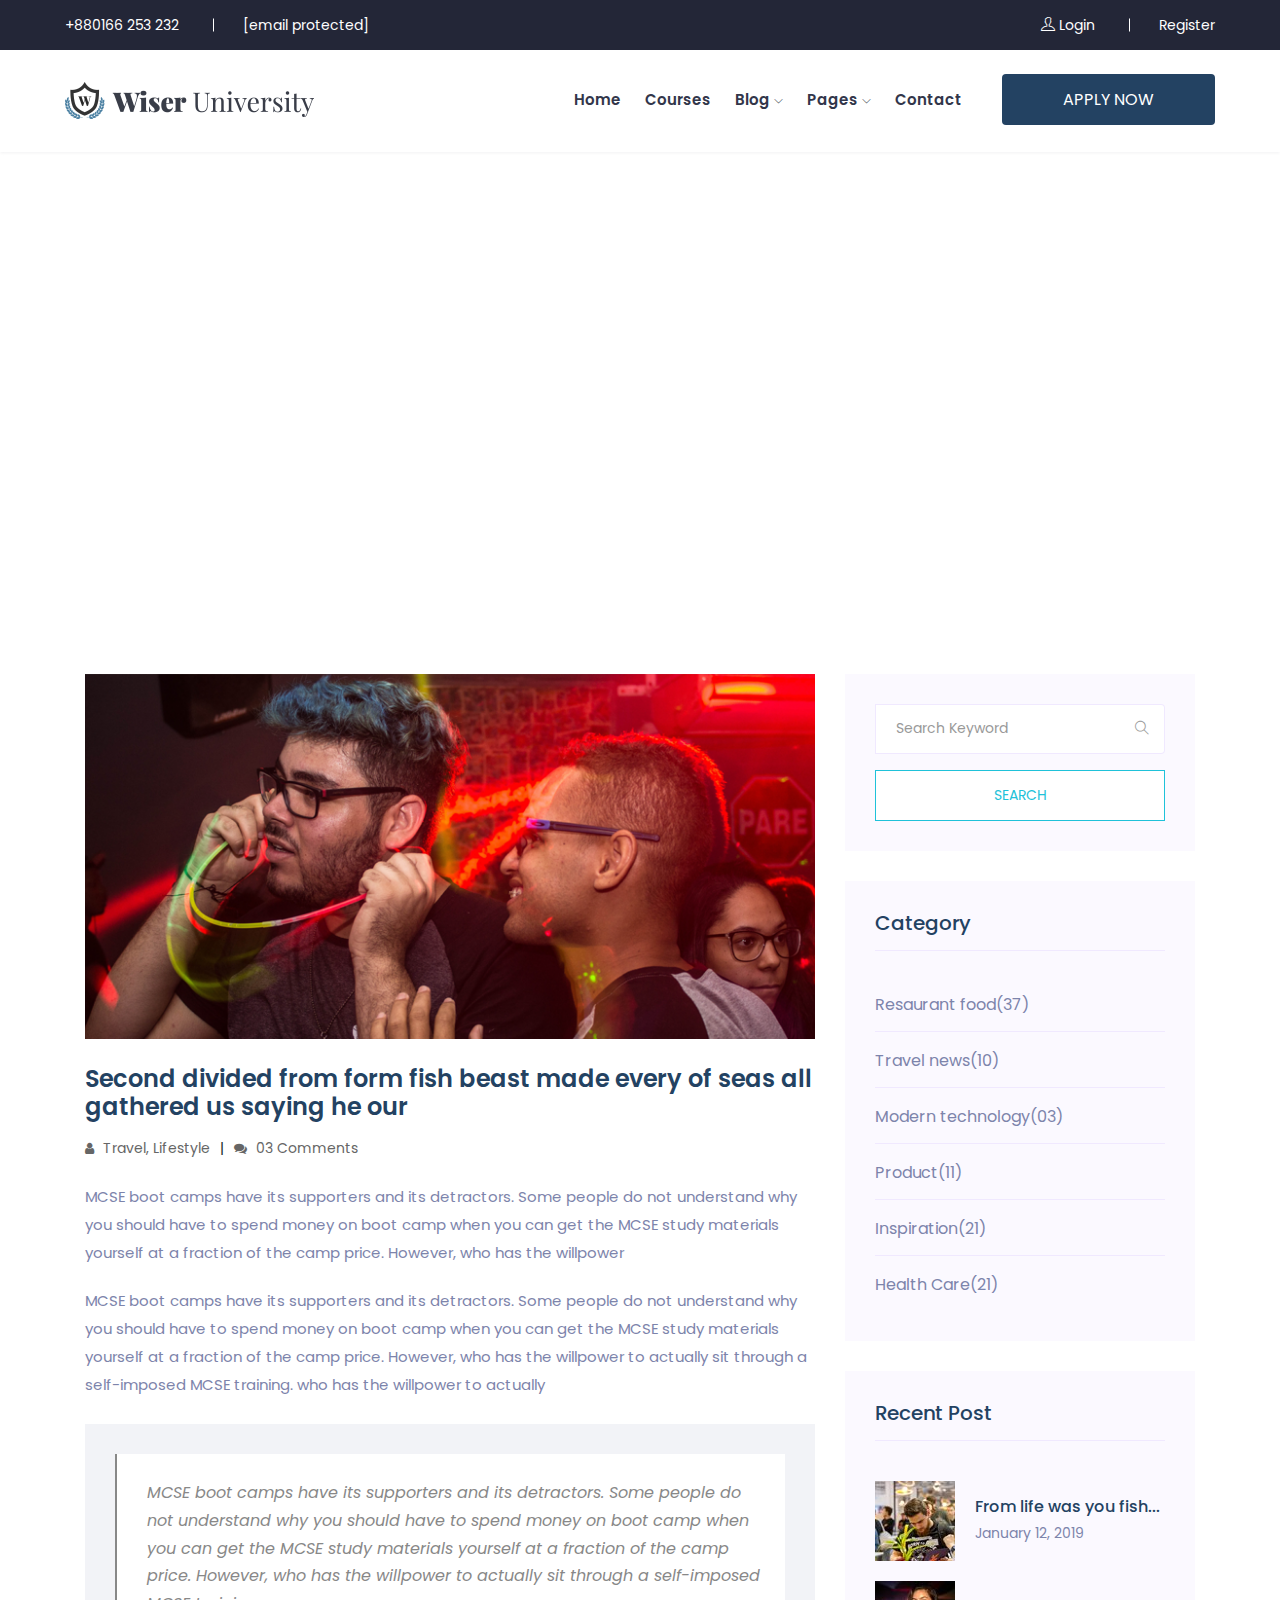
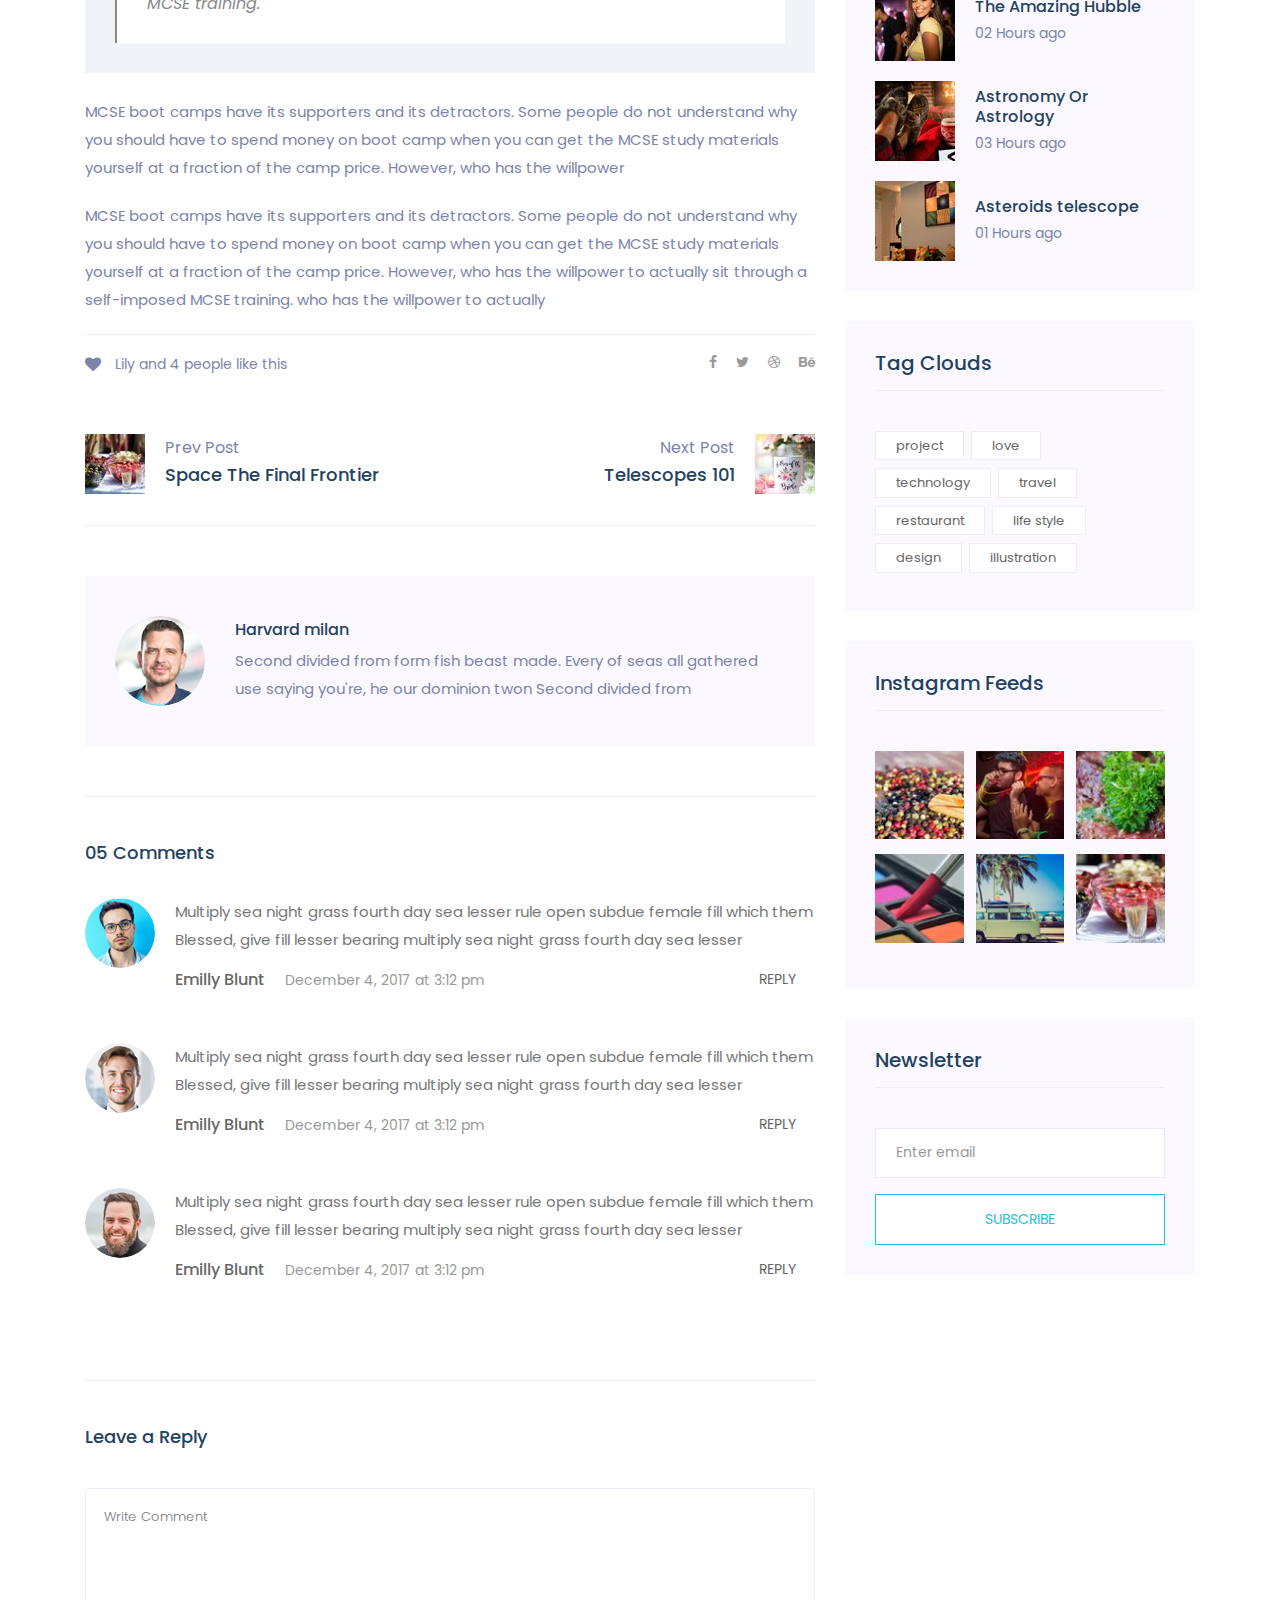
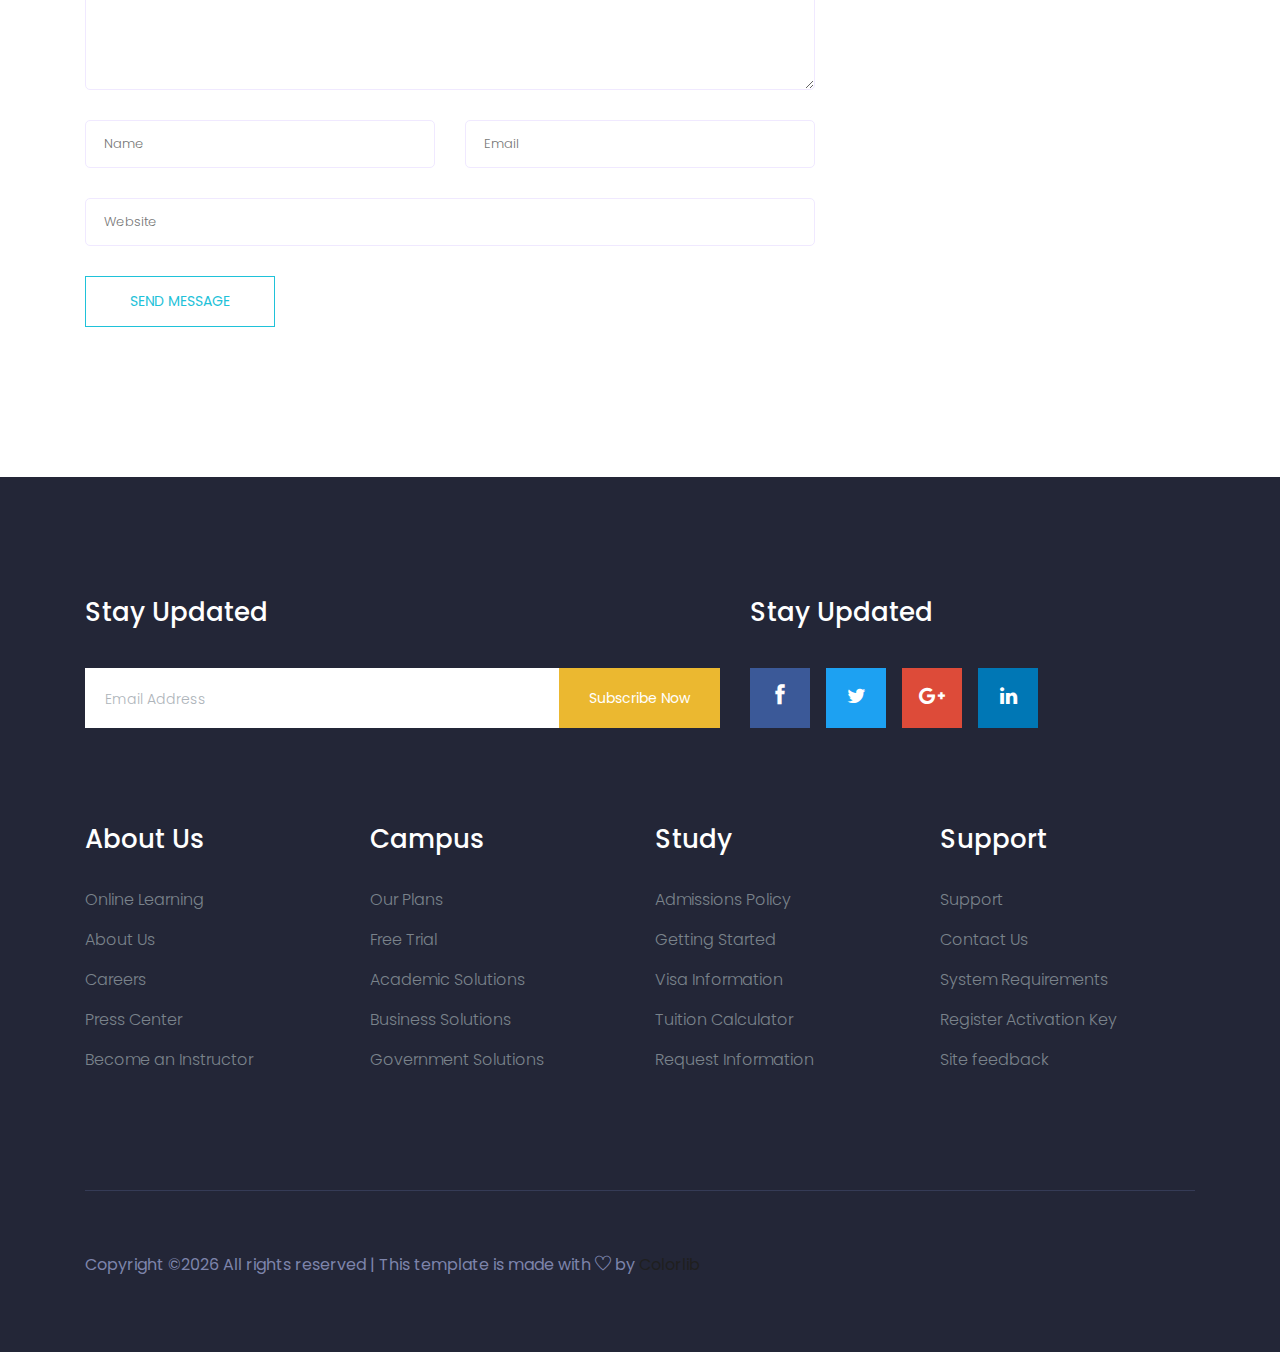
<file: single-blog.html>
<!doctype html>
<html class="no-js" lang="zxx">

<!-- Mirrored from preview.colorlib.com/theme/wiser/single-blog.html by HTTrack Website Copier/3.x [XR&CO'2014], Sun, 29 Aug 2021 01:14:08 GMT -->
<head>
<meta charset="utf-8">
<meta http-equiv="x-ua-compatible" content="ie=edge">
<title>Education</title>
<meta name="description" content="">
<meta name="viewport" content="width=device-width, initial-scale=1">

<link rel="shortcut icon" type="image/x-icon" href="img/xfavicon.png.pagespeed.ic.xjuSQ5i6l5.png">


<!-- <link rel="stylesheet" href="css/A.bootstrap.min.css%2bowl.carousel.min.css%2bmagnific-popup.css%2bfont-awesome.min.css%2bthemify-icons.css%2bnice-select.css%2bflaticon.css%2bgijgo.css%2banimate.css%2bslicknav.css%2cMcc.CdztXxd4u4.css.pagespeed.cf.5rQD" /> -->
<link rel="stylesheet" href="css/bootstrap.min.css%2bowl.carousel.min.css%2bmagnific-popup.css%2bfont-awesome.min.css%2bthemify-icons.css%2bnice-select.css%2bflaticon.css%2bgijgo.css%2banimate.css%2bslicknav.css.pagespeed.cc.CdztXxd4u4.css" />

<link rel="stylesheet" href="css/A.style.css.pagespeed.cf.JqAWkuoVem.css">

</head>
<body>
<!--[if lte IE 9]>
            <p class="browserupgrade">You are using an <strong>outdated</strong> browser. Please <a href="https://browsehappy.com/">upgrade your browser</a> to improve your experience and security.</p>
        <![endif]-->

<header>
<div class="header-area ">
<div class="header-top_area">
<div class="container-fluid">
<div class="row">
<div class="col-lg-12">
<div class="header_top_wrap d-flex justify-content-between align-items-center">
<div class="text_wrap">
<p><span>+880166 253 232</span> <span><a href="https://preview.colorlib.com/cdn-cgi/l/email-protection" class="__cf_email__" data-cfemail="274e4941486743484a464e490944484a">[email&#160;protected]</a></span></p>
</div>
<div class="text_wrap">
<p><a href="#"> <i class="ti-user"></i> Login</a> <a href="#">Register</a></p>
</div>
</div>
</div>
</div>
</div>
</div>
<div id="sticky-header" class="main-header-area">
<div class="container-fluid">
<div class="row">
<div class="col-lg-12">
<div class="header_wrap d-flex justify-content-between align-items-center">
<div class="header_left">
<div class="logo">
<a href="index-2.html">
<img src="img/xlogo.png.pagespeed.ic.7laCw_td90.png" alt="">
</a>
</div>
</div>
<div class="header_right d-flex align-items-center">
<div class="main-menu  d-none d-lg-block">
<nav>
<ul id="navigation">
<li><a href="index-2.html">home</a></li>
<li><a href="Courses.html">Courses</a></li>
<li><a href="#">blog <i class="ti-angle-down"></i></a>
<ul class="submenu">
<li><a href="blog.html">blog</a></li>
<li><a href="single-blog.html">single-blog</a></li>
</ul>
</li>
<li><a href="#">pages <i class="ti-angle-down"></i></a>
<ul class="submenu">
<li><a href="Event.html">Event</a></li>
<li><a href="event_details.html">Event Details</a></li>
<li><a href="Admissions.html">Admissions</a></li>
<li><a href="elements.html">elements</a></li>
</ul>
</li>
<li><a href="contact.html">Contact</a></li>
</ul>
</nav>
</div>
<div class="Appointment">
<div class="book_btn d-none d-lg-block">
<a data-scroll-nav='1' href="#">Apply NOw</a>
</div>
</div>
</div>
</div>
</div>
<div class="col-12">
<div class="mobile_menu d-block d-lg-none"></div>
</div>
</div>
</div>
</div>
</div>
</header>


<div class="bradcam_area breadcam_bg">
<div class="container">
<div class="row">
<div class="col-xl-12">
<div class="bradcam_text">
<h3>Single Blog</h3>
</div>
</div>
</div>
</div>
</div>


<section class="blog_area single-post-area section-padding">
<div class="container">
<div class="row">
<div class="col-lg-8 posts-list">
<div class="single-post">
<div class="feature-img">
<img class="img-fluid" src="img/blog/xsingle_blog_1.png.pagespeed.ic.Fwk-gqJS2v.png" alt="">
</div>
<div class="blog_details">
<h2>Second divided from form fish beast made every of seas
all gathered us saying he our
</h2>
<ul class="blog-info-link mt-3 mb-4">
<li><a href="#"><i class="fa fa-user"></i> Travel, Lifestyle</a></li>
<li><a href="#"><i class="fa fa-comments"></i> 03 Comments</a></li>
</ul>
<p class="excert">
MCSE boot camps have its supporters and its detractors. Some people do not understand why you
should have to spend money on boot camp when you can get the MCSE study materials yourself at a
fraction of the camp price. However, who has the willpower
</p>
<p>
MCSE boot camps have its supporters and its detractors. Some people do not understand why you
should have to spend money on boot camp when you can get the MCSE study materials yourself at a
fraction of the camp price. However, who has the willpower to actually sit through a
self-imposed MCSE training. who has the willpower to actually
</p>
<div class="quote-wrapper">
<div class="quotes">
MCSE boot camps have its supporters and its detractors. Some people do not understand why you
should have to spend money on boot camp when you can get the MCSE study materials yourself at
a fraction of the camp price. However, who has the willpower to actually sit through a
self-imposed MCSE training.
</div>
</div>
<p>
MCSE boot camps have its supporters and its detractors. Some people do not understand why you
should have to spend money on boot camp when you can get the MCSE study materials yourself at a
fraction of the camp price. However, who has the willpower
</p>
<p>
MCSE boot camps have its supporters and its detractors. Some people do not understand why you
should have to spend money on boot camp when you can get the MCSE study materials yourself at a
fraction of the camp price. However, who has the willpower to actually sit through a
self-imposed MCSE training. who has the willpower to actually
</p>
</div>
</div>
<div class="navigation-top">
<div class="d-sm-flex justify-content-between text-center">
<p class="like-info"><span class="align-middle"><i class="fa fa-heart"></i></span> Lily and 4
people like this</p>
<div class="col-sm-4 text-center my-2 my-sm-0">

</div>
<ul class="social-icons">
<li><a href="#"><i class="fa fa-facebook-f"></i></a></li>
<li><a href="#"><i class="fa fa-twitter"></i></a></li>
<li><a href="#"><i class="fa fa-dribbble"></i></a></li>
<li><a href="#"><i class="fa fa-behance"></i></a></li>
</ul>
</div>
<div class="navigation-area">
<div class="row">
<div class="col-lg-6 col-md-6 col-12 nav-left flex-row d-flex justify-content-start align-items-center">
<div class="thumb">
<a href="#">
<img class="img-fluid" src="img/post/xpreview.png.pagespeed.ic.k5btB9V1Aa.jpg" alt="">
</a>
</div>
<div class="arrow">
<a href="#">
<span class="lnr text-white ti-arrow-left"></span>
</a>
</div>
<div class="detials">
<p>Prev Post</p>
<a href="#">
<h4>Space The Final Frontier</h4>
</a>
</div>
</div>
<div class="col-lg-6 col-md-6 col-12 nav-right flex-row d-flex justify-content-end align-items-center">
<div class="detials">
<p>Next Post</p>
<a href="#">
<h4>Telescopes 101</h4>
</a>
</div>
<div class="arrow">
<a href="#">
<span class="lnr text-white ti-arrow-right"></span>
</a>
</div>
<div class="thumb">
<a href="#">
<img class="img-fluid" src="img/post/xnext.png.pagespeed.ic.o6bzS5c3_p.jpg" alt="">
</a>
</div>
</div>
</div>
</div>
</div>
<div class="blog-author">
<div class="media align-items-center">
<img src="img/blog/xauthor.png.pagespeed.ic.qbgj0G74Di.png" alt="">
<div class="media-body">
<a href="#">
<h4>Harvard milan</h4>
</a>
<p>Second divided from form fish beast made. Every of seas all gathered use saying you're, he
our dominion twon Second divided from</p>
</div>
</div>
</div>
<div class="comments-area">
<h4>05 Comments</h4>
<div class="comment-list">
<div class="single-comment justify-content-between d-flex">
<div class="user justify-content-between d-flex">
<div class="thumb">
<img src="img/comment/xcomment_1.png.pagespeed.ic.JzhIeXwnDW.png" alt="">
</div>
<div class="desc">
<p class="comment">
Multiply sea night grass fourth day sea lesser rule open subdue female fill which them
Blessed, give fill lesser bearing multiply sea night grass fourth day sea lesser
</p>
<div class="d-flex justify-content-between">
<div class="d-flex align-items-center">
<h5>
<a href="#">Emilly Blunt</a>
</h5>
<p class="date">December 4, 2017 at 3:12 pm </p>
</div>
<div class="reply-btn">
<a href="#" class="btn-reply text-uppercase">reply</a>
</div>
</div>
</div>
</div>
</div>
</div>
<div class="comment-list">
<div class="single-comment justify-content-between d-flex">
<div class="user justify-content-between d-flex">
<div class="thumb">
<img src="img/comment/xcomment_2.png.pagespeed.ic.TU34awfC5z.png" alt="">
</div>
<div class="desc">
<p class="comment">
Multiply sea night grass fourth day sea lesser rule open subdue female fill which them
Blessed, give fill lesser bearing multiply sea night grass fourth day sea lesser
</p>
<div class="d-flex justify-content-between">
<div class="d-flex align-items-center">
<h5>
<a href="#">Emilly Blunt</a>
</h5>
<p class="date">December 4, 2017 at 3:12 pm </p>
</div>
<div class="reply-btn">
<a href="#" class="btn-reply text-uppercase">reply</a>
</div>
</div>
</div>
</div>
</div>
</div>
<div class="comment-list">
<div class="single-comment justify-content-between d-flex">
<div class="user justify-content-between d-flex">
<div class="thumb">
<img src="img/comment/xcomment_3.png.pagespeed.ic.VOXdMjiO1T.png" alt="">
</div>
<div class="desc">
<p class="comment">
Multiply sea night grass fourth day sea lesser rule open subdue female fill which them
Blessed, give fill lesser bearing multiply sea night grass fourth day sea lesser
</p>
<div class="d-flex justify-content-between">
<div class="d-flex align-items-center">
<h5>
<a href="#">Emilly Blunt</a>
</h5>
<p class="date">December 4, 2017 at 3:12 pm </p>
</div>
<div class="reply-btn">
<a href="#" class="btn-reply text-uppercase">reply</a>
</div>
</div>
</div>
</div>
</div>
</div>
</div>
<div class="comment-form">
<h4>Leave a Reply</h4>
<form class="form-contact comment_form" action="#" id="commentForm">
<div class="row">
<div class="col-12">
<div class="form-group">
<textarea class="form-control w-100" name="comment" id="comment" cols="30" rows="9" placeholder="Write Comment"></textarea>
</div>
</div>
<div class="col-sm-6">
<div class="form-group">
<input class="form-control" name="name" id="name" type="text" placeholder="Name">
</div>
</div>
<div class="col-sm-6">
<div class="form-group">
<input class="form-control" name="email" id="email" type="email" placeholder="Email">
</div>
</div>
<div class="col-12">
<div class="form-group">
<input class="form-control" name="website" id="website" type="text" placeholder="Website">
</div>
</div>
</div>
<div class="form-group">
<button type="submit" class="button button-contactForm btn_1 boxed-btn">Send Message</button>
</div>
</form>
</div>
</div>
<div class="col-lg-4">
<div class="blog_right_sidebar">
<aside class="single_sidebar_widget search_widget">
<form action="#">
<div class="form-group">
<div class="input-group mb-3">
<input type="text" class="form-control" placeholder='Search Keyword' onfocus="this.placeholder = ''" onblur="this.placeholder = 'Search Keyword'">
<div class="input-group-append">
<button class="btn" type="button"><i class="ti-search"></i></button>
</div>
</div>
</div>
<button class="button rounded-0 primary-bg text-white w-100 btn_1 boxed-btn" type="submit">Search</button>
</form>
</aside>
<aside class="single_sidebar_widget post_category_widget">
<h4 class="widget_title">Category</h4>
<ul class="list cat-list">
<li>
<a href="#" class="d-flex">
<p>Resaurant food</p>
<p>(37)</p>
</a>
</li>
<li>
<a href="#" class="d-flex">
<p>Travel news</p>
<p>(10)</p>
</a>
</li>
<li>
<a href="#" class="d-flex">
<p>Modern technology</p>
<p>(03)</p>
</a>
</li>
<li>
<a href="#" class="d-flex">
<p>Product</p>
<p>(11)</p>
</a>
</li>
<li>
<a href="#" class="d-flex">
<p>Inspiration</p>
<p>(21)</p>
</a>
</li>
<li>
<a href="#" class="d-flex">
<p>Health Care</p>
<p>(21)</p>
</a>
</li>
</ul>
</aside>
<aside class="single_sidebar_widget popular_post_widget">
<h3 class="widget_title">Recent Post</h3>
<div class="media post_item">
<img src="img/post/xpost_1.png.pagespeed.ic.VhSDC65MTC.jpg" alt="post">
<div class="media-body">
<a href="single-blog.html">
<h3>From life was you fish...</h3>
</a>
<p>January 12, 2019</p>
</div>
</div>
<div class="media post_item">
<img src="img/post/xpost_2.png.pagespeed.ic.5NDzxSnIUw.jpg" alt="post">
<div class="media-body">
<a href="single-blog.html">
<h3>The Amazing Hubble</h3>
</a>
<p>02 Hours ago</p>
</div>
</div>
<div class="media post_item">
<img src="img/post/xpost_3.png.pagespeed.ic.epUGhxWTdA.jpg" alt="post">
<div class="media-body">
<a href="single-blog.html">
<h3>Astronomy Or Astrology</h3>
</a>
<p>03 Hours ago</p>
</div>
</div>
<div class="media post_item">
<img src="img/post/xpost_4.png.pagespeed.ic.hgkXn01NWF.jpg" alt="post">
<div class="media-body">
<a href="single-blog.html">
<h3>Asteroids telescope</h3>
</a>
<p>01 Hours ago</p>
</div>
</div>
</aside>
<aside class="single_sidebar_widget tag_cloud_widget">
<h4 class="widget_title">Tag Clouds</h4>
<ul class="list">
<li>
<a href="#">project</a>
</li>
<li>
<a href="#">love</a>
</li>
<li>
<a href="#">technology</a>
</li>
<li>
<a href="#">travel</a>
</li>
<li>
<a href="#">restaurant</a>
</li>
<li>
<a href="#">life style</a>
</li>
<li>
<a href="#">design</a>
</li>
<li>
<a href="#">illustration</a>
</li>
</ul>
</aside>
<aside class="single_sidebar_widget instagram_feeds">
<h4 class="widget_title">Instagram Feeds</h4>
<ul class="instagram_row flex-wrap">
<li>
<a href="#">
<img class="img-fluid" src="img/post/xpost_5.png.pagespeed.ic.KAz1jHPYIp.jpg" alt="">
</a>
</li>
<li>
<a href="#">
<img class="img-fluid" src="img/post/xpost_6.png.pagespeed.ic.e0_C88I_TX.jpg" alt="">
</a>
</li>
<li>
<a href="#">
<img class="img-fluid" src="img/post/xpost_7.png.pagespeed.ic.w7kS-QUYhS.jpg" alt="">
</a>
</li>
<li>
<a href="#">
<img class="img-fluid" src="img/post/xpost_8.png.pagespeed.ic.dRhy-1GRb7.jpg" alt="">
</a>
</li>
<li>
<a href="#">
<img class="img-fluid" src="img/post/xpost_9.png.pagespeed.ic.o025Y97fkm.jpg" alt="">
</a>
</li>
<li>
<a href="#">
<img class="img-fluid" src="img/post/xpost_10.png.pagespeed.ic.dqMOEHSVKE.jpg" alt="">
</a>
</li>
</ul>
</aside>
<aside class="single_sidebar_widget newsletter_widget">
<h4 class="widget_title">Newsletter</h4>
<form action="#">
<div class="form-group">
<input type="email" class="form-control" onfocus="this.placeholder = ''" onblur="this.placeholder = 'Enter email'" placeholder='Enter email' required>
</div>
<button class="button rounded-0 primary-bg text-white w-100 btn_1 boxed-btn" type="submit">Subscribe</button>
</form>
</aside>
</div>
</div>
</div>
</div>
</section>


<footer class="footer">
<div class="footer_top">
<div class="container">
<div class="newsLetter_wrap">
<div class="row justify-content-between">
<div class="col-md-7">
<div class="footer_widget">
<h3 class="footer_title">
Stay Updated
</h3>
<form action="#" class="newsletter_form">
<input type="text" placeholder="Email Address">
<button type="submit">Subscribe Now</button>
</form>
</div>
</div>
<div class="col-md-12 col-lg-5">
<div class="footer_widget">
<h3 class="footer_title">
Stay Updated
</h3>
<div class="socail_links">
<ul>
<li>
<a href="#">
<i class="ti-facebook"></i>
</a>
</li>
<li>
<a href="#">
<i class="fa fa-twitter"></i>
</a>
</li>
<li>
<a href="#">
<i class="fa fa-google-plus"></i>
</a>
</li>
<li>
<a href="#">
<i class="fa fa-linkedin"></i>
</a>
</li>
</ul>
</div>
</div>
</div>
</div>
</div>
<div class="row">
<div class="col-xl-3 col-md-6 col-lg-3">
<div class="footer_widget">
<h3 class="footer_title">
About Us
</h3>
<ul>
<li><a href="#">Online Learning</a></li>
<li><a href="#">About Us</a></li>
<li><a href="#">Careers</a></li>
<li><a href="#">Press Center</a></li>
<li><a href="#">Become an Instructor</a></li>
</ul>
</div>
</div>
<div class="col-xl-3 col-md-6 col-lg-3">
<div class="footer_widget">
<h3 class="footer_title">
Campus
</h3>
<ul>
<li><a href="#">Our Plans</a></li>
<li><a href="#">Free Trial</a></li>
<li><a href="#">Academic Solutions</a></li>
<li><a href="#">Business Solutions</a></li>
<li><a href="#">Government Solutions</a></li>
</ul>
</div>
</div>
<div class="col-xl-3 col-md-6 col-lg-3">
<div class="footer_widget">
<h3 class="footer_title">
Study
</h3>
<ul>
<li><a href="#">Admissions Policy</a></li>
<li><a href="#">Getting Started</a></li>
<li><a href="#">Visa Information</a></li>
<li><a href="#">Tuition Calculator</a></li>
<li><a href="#">Request Information</a></li>
</ul>
</div>
</div>
<div class="col-xl-3 col-md-6 col-lg-3">
<div class="footer_widget">
<h3 class="footer_title">
Support
</h3>
<ul>
<li><a href="#">Support</a></li>
<li><a href="#">Contact Us</a></li>
<li><a href="#">System Requirements</a></li>
<li><a href="#">Register Activation Key</a></li>
<li><a href="#">Site feedback</a></li>
</ul>
</div>
</div>
</div>
</div>
</div>
<div class="copy-right_text">
<div class="container">
<div class="footer_border"></div>
<div class="row">
<div class="col-xl-12">
<p class="copy_right text-center">
<p>
Copyright &copy;<script data-cfasync="false" src="https://preview.colorlib.com/cdn-cgi/scripts/5c5dd728/cloudflare-static/email-decode.min.js"></script><script>document.write(new Date().getFullYear());</script> All rights reserved | This template is made with <i class="ti-heart" aria-hidden="true"></i> by <a href="https://colorlib.com/" target="_blank">Colorlib</a>
</p>
</p>
</div>
</div>
</div>
</div>
</footer>


<script src="js/vendor/modernizr-3.5.0.min.js"></script>
<script src="js/vendor/jquery-1.12.4.min.js"></script>
<script src="js/popper.min.js%2bbootstrap.min.js.pagespeed.jc.jzeVuG4_Rb.js"></script><script>eval(mod_pagespeed_U$HC2e8ZxC);</script>
<script>eval(mod_pagespeed_oZfD6qVzRn);</script>
<script src="js/owl.carousel.min.js%2bisotope.pkgd.min.js%2bajax-form.js%2bwaypoints.min.js%2bjquery.counterup.min.js.pagespeed.jc.jkx9wO3kNU.js"></script><script>eval(mod_pagespeed_0nw$TuR4fN);</script>
<script>eval(mod_pagespeed_xcajMAzAsq);</script>
<script>eval(mod_pagespeed_iK579wkWYs);</script>
<script>eval(mod_pagespeed_aLMKNftYlW);</script>
<script>eval(mod_pagespeed_F8fx3rJu3f);</script>
<script src="js/imagesloaded.pkgd.min.js%2bscrollIt.js%2bjquery.scrollUp.min.js%2bwow.min.js%2bnice-select.min.js%2bjquery.slicknav.min.js%2bjquery.magnific-popup.min.js%2bplugins.js.pagespeed.jc.fnoEEH8TNl.js"></script><script>eval(mod_pagespeed_1Dxl3I6iXD);</script>
<script>eval(mod_pagespeed_s4QrZgADuz);</script>
<script>eval(mod_pagespeed_YksE0HE8_k);</script>
<script>eval(mod_pagespeed_VnoHXv5rfg);</script>
<script>eval(mod_pagespeed_geTK2c1DMw);</script>
<script>eval(mod_pagespeed_Vy0JQ1T07X);</script>
<script>eval(mod_pagespeed_QCwtoPfkCy);</script>
<script>eval(mod_pagespeed_Xao3_R3i1A);</script>
<script src="js/gijgo.min.js"></script>

<script src="js/contact.js%2bjquery.ajaxchimp.min.js%2bjquery.form.js%2bjquery.validate.min.js%2bmail-script.js%2bmain.js.pagespeed.jc.JXoaH0FSiw.js"></script><script>eval(mod_pagespeed_h_jMTlVSmF);</script>
<script>eval(mod_pagespeed_SFSJNNAvca);</script>
<script>eval(mod_pagespeed_4ZjuL4pv2c);</script>
<script>eval(mod_pagespeed_bPrZl4Bcg2);</script>
<script>eval(mod_pagespeed_1U3UEMpQbE);</script>
<script>eval(mod_pagespeed_nesLPJF2Ev);</script>
<script>
      $('#datepicker').datepicker({
          iconsLibrary: 'fontawesome',
          icons: {
           rightIcon: '<span class="fa fa-caret-down"></span>'
       }
      });
      $('#datepicker2').datepicker({
          iconsLibrary: 'fontawesome',
          icons: {
           rightIcon: '<span class="fa fa-caret-down"></span>'
       }

      });
  </script>

<script async src="https://www.googletagmanager.com/gtag/js?id=UA-23581568-13"></script>
<script>
  window.dataLayer = window.dataLayer || [];
  function gtag(){dataLayer.push(arguments);}
  gtag('js', new Date());

  gtag('config', 'UA-23581568-13');
</script>
<script defer src="https://static.cloudflareinsights.com/beacon.min.js" data-cf-beacon='{"rayId":"6861ea350a04055a","token":"cd0b4b3a733644fc843ef0b185f98241","version":"2021.8.1","si":10}'></script>
</body>

<!-- Mirrored from preview.colorlib.com/theme/wiser/single-blog.html by HTTrack Website Copier/3.x [XR&CO'2014], Sun, 29 Aug 2021 01:14:18 GMT -->
</html>
</file>
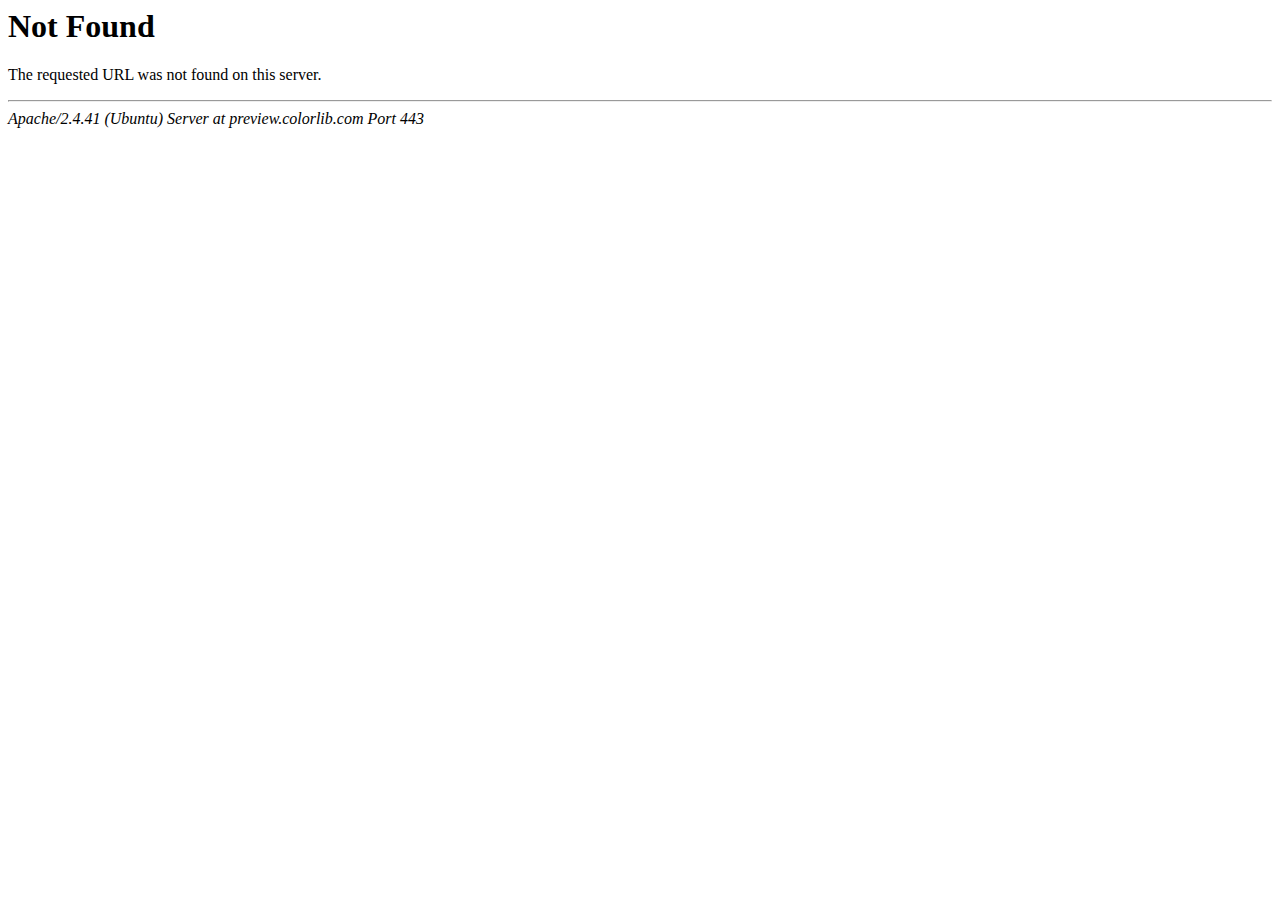
<file: css/owl.video.play.html>
<!DOCTYPE HTML PUBLIC "-//IETF//DTD HTML 2.0//EN">
<html><head>
<title>404 Not Found</title>
</head><body>
<h1>Not Found</h1>
<p>The requested URL was not found on this server.</p>
<hr>
<address>Apache/2.4.41 (Ubuntu) Server at preview.colorlib.com Port 443</address>
<script defer src="https://static.cloudflareinsights.com/beacon.min.js" data-cf-beacon='{"rayId":"6861eaa59f7a055a","token":"cd0b4b3a733644fc843ef0b185f98241","version":"2021.8.1","si":10}'></script>
</body></html>
</file>
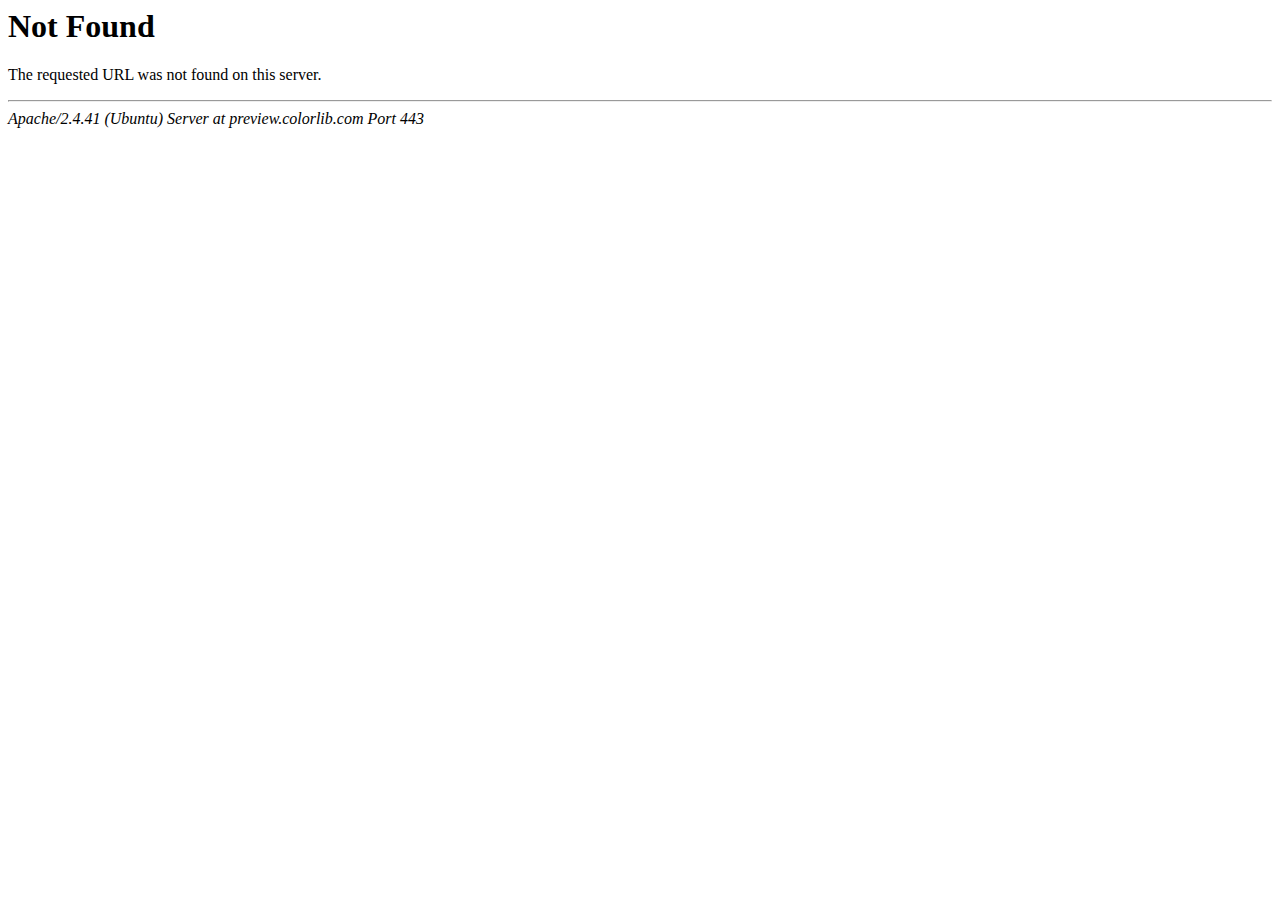
<file: fonts/fontawesome-webfont3e6e.html>
<!DOCTYPE HTML PUBLIC "-//IETF//DTD HTML 2.0//EN">
<html><head>
<title>404 Not Found</title>
</head><body>
<h1>Not Found</h1>
<p>The requested URL was not found on this server.</p>
<hr>
<address>Apache/2.4.41 (Ubuntu) Server at preview.colorlib.com Port 443</address>
<script defer src="https://static.cloudflareinsights.com/beacon.min.js" data-cf-beacon='{"rayId":"6861eacafea90546","token":"cd0b4b3a733644fc843ef0b185f98241","version":"2021.8.1","si":10}'></script>
</body></html>
</file>
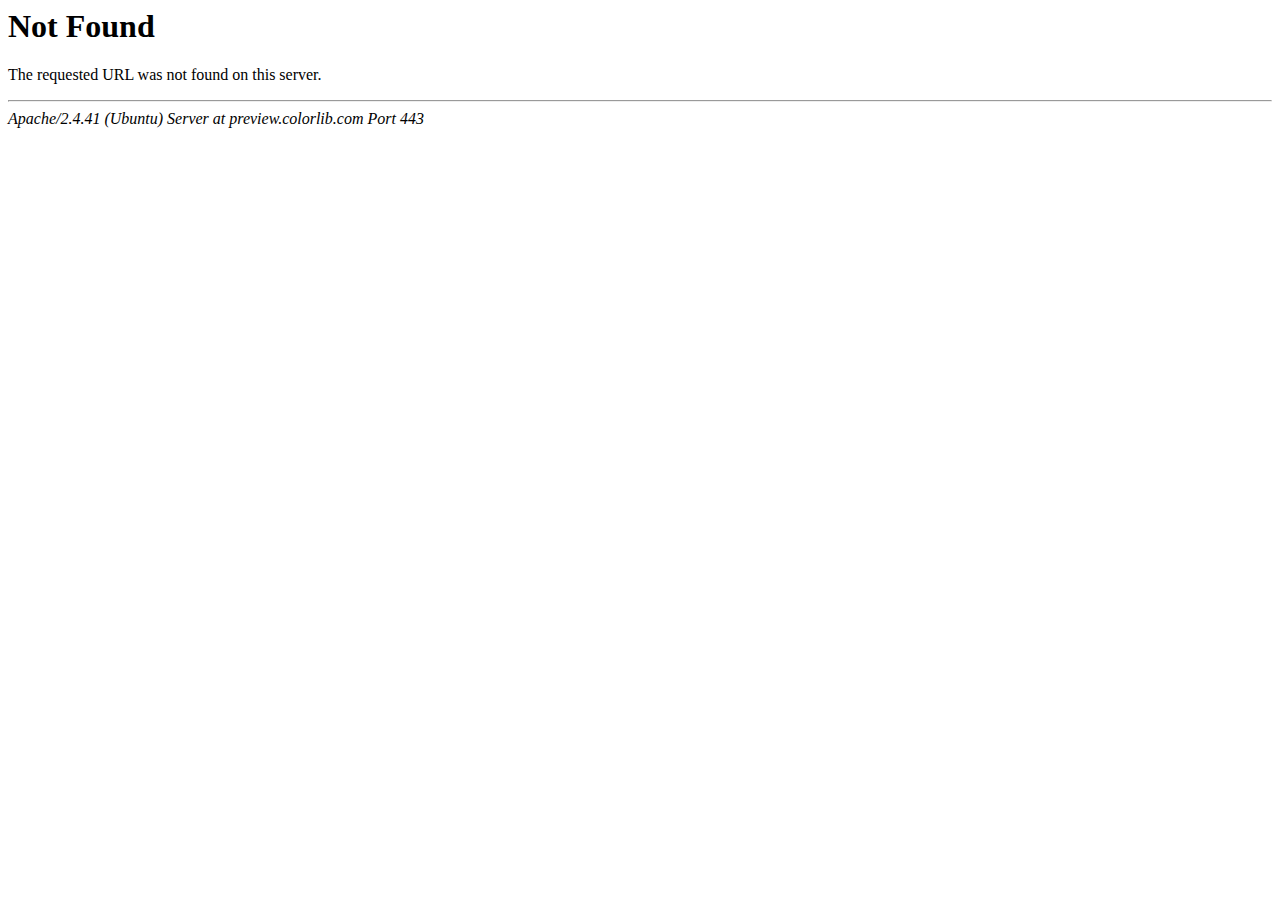
<file: fonts/themify9f24.html>
<!DOCTYPE HTML PUBLIC "-//IETF//DTD HTML 2.0//EN">
<html><head>
<title>404 Not Found</title>
</head><body>
<h1>Not Found</h1>
<p>The requested URL was not found on this server.</p>
<hr>
<address>Apache/2.4.41 (Ubuntu) Server at preview.colorlib.com Port 443</address>
<script defer src="https://static.cloudflareinsights.com/beacon.min.js" data-cf-beacon='{"rayId":"6861eae9fd3f0546","token":"cd0b4b3a733644fc843ef0b185f98241","version":"2021.8.1","si":10}'></script>
</body></html>
</file>
<file: css/A.style.css.pagespeed.cf.JqAWkuoVem.css>
@import url(https://fonts.googleapis.com/css?family=Abril+Fatface|Poppins:200,200i,300,300i,400,500,600,700,800,900&amp;display=swap);@import url(https://fonts.googleapis.com/css?family=Abril+Fatface|Poppins:200,200i,300,300i,400,500,600,700,800,900&display=swap);body{font-family:"Poppins",sans-serif;font-weight:normal;font-style:normal}.img{max-width:100%;-webkit-transition:.3s;-moz-transition:.3s;-o-transition:.3s;transition:.3s}a,.button,button{-webkit-transition:.3s;-moz-transition:.3s;-o-transition:.3s;transition:.3s}a:focus,.button:focus,button:focus{text-decoration:none;outline:none}a:focus{text-decoration:none}a:focus,a:hover{text-decoration:none}a,button{color:#1f1f1f;outline:medium none}h1,h2,h3,h4,h5{font-family:"Poppins",sans-serif;color:#234262}h1 a,h2 a,h3 a,h4 a,h5 a,h6 a{color:inherit}ul{margin:0;padding:0}li{list-style:none}p{font-size:16px;font-weight:400;line-height:28px;color:#7d84ab;margin-bottom:13px;font-family:"Poppins",sans-serif}label{color:#7e7e7e;cursor:pointer;font-size:14px;font-weight:400}*::-moz-selection{background:#444;color:#fff;text-shadow:none}::selection{background:#444;color:#fff;text-shadow:none}*::-webkit-input-placeholder{color:#ccc;font-size:14px;opacity:1}*:-ms-input-placeholder{color:#ccc;font-size:14px;opacity:1}*::-ms-input-placeholder{color:#ccc;font-size:14px;opacity:1}*::placeholder{color:#ccc;font-size:14px;opacity:1}h3{font-size:24px}.gray_bg{background:#f8fafe}.section__padding{padding-top:200px;padding-bottom:200px}@media (max-width:767px){.section__padding{padding-top:60px;padding-bottom:60px}}@media (min-width:768px) and (max-width:991px){.section__padding{padding-top:100px;padding-bottom:100px}}.owl-carousel .owl-nav div{background:transparent;height:50px;left:0;position:absolute;text-align:center;top:50%;-webkit-transform:translateY(-50%);-ms-transform:translateY(-50%);transform:translateY(-50%);-webkit-transition:all .3s ease 0s;-o-transition:all .3s ease 0s;transition:all .3s ease 0s;width:50px;color:#bcc5cf;background-color:transparent;-webkit-border-radius:5px;-moz-border-radius:5px;border-radius:5px;left:50px;font-size:15px;line-height:50px;border:1px solid #bcc5cf;left:140px}.owl-carousel .owl-nav div.owl-next{left:auto;right:140px}.owl-carousel .owl-nav div.owl-next i{position:relative;right:0}.owl-carousel .owl-nav div.owl-prev i{position:relative;top:0}.owl-carousel:hover .owl-nav div{opacity:1;visibility:visible}.owl-carousel:hover .owl-nav div:hover{color:#fff;background:#1fc2d9;border:1px solid transparent}.boxed-btn{background:#fff;color:#131313;display:inline-block;padding:14px 44px;font-family:"Poppins",sans-serif;font-size:14px;font-weight:400;border:0;border:1px solid #1fc2d9;text-align:center;color:#1fc2d9!important;text-transform:uppercase;cursor:pointer}.boxed-btn:hover{background:#1fc2d9;color:#fff!important;border:1px solid #1fc2d9}.boxed-btn:focus{outline:none}.boxed-btn3{background:#1fc2d9;color:#fff;display:inline-block;padding:17px 50px;font-family:"Poppins",sans-serif;font-size:16px;font-weight:400;border:0;border:1px solid transparent;-webkit-border-radius:3px;-moz-border-radius:3px;border-radius:3px;text-transform:uppercase;text-align:center;color:#fff;-webkit-transition:.5s;-moz-transition:.5s;-o-transition:.5s;transition:.5s;cursor:pointer;overflow:hidden}.boxed-btn3:hover{background:#fff;color:#1fc2d9;border:1px solid #1fc2d9}.boxed-btn3:focus{outline:none}.boxed-btn4{color:#fff;display:inline-block;padding:17px 50px;font-family:"Poppins",sans-serif;font-size:16px;font-weight:400;border:0;border:1px solid #77899d;-webkit-border-radius:3px;-moz-border-radius:3px;border-radius:3px;text-align:center;color:#1a1c28!important;text-transform:uppercase;-webkit-transition:.5s;-moz-transition:.5s;-o-transition:.5s;transition:.5s;cursor:pointer}.boxed-btn4:hover{background:#8d9dae;color:#fff!important;border:1px solid #8d9dae}.boxed-btn4:focus{outline:none}.boxed-btn5{display:inline-block;padding:12px 50px;font-family:"Poppins",sans-serif;font-size:16px;font-weight:400;border:0;border:1px solid #1fc2d9;-webkit-border-radius:3px;-moz-border-radius:3px;border-radius:3px;text-align:center;color:#1fc2d9!important;text-transform:uppercase;-webkit-transition:.5s;-moz-transition:.5s;-o-transition:.5s;transition:.5s;cursor:pointer}.boxed-btn5:hover{background:#1fc2d9;color:#fff!important;border:1px solid #1fc2d9}.boxed-btn5:focus{outline:none}.section_title h3{font-size:55px;font-weight:400;font-family:"Abril Fatface",cursive;color:#234262}@media (max-width:767px){.section_title h3{font-size:30px}}.section_title P{font-size:18px;line-height:2;color:#7d84ab;margin-bottom:0}.section_title.white_text h3,.section_title.white_text p{color:#fff}.mb-70{margin-bottom:69px}@media (max-width:767px){.mb-70{margin-bottom:40px}}.mb-45{margin-bottom:45px}@media (max-width:767px){.mb-45{margin-bottom:30px}.mobile_menu{position:absolute;right:0;width:100%;z-index:9}}.header-area{left:0;right:0;width:100%;top:0;z-index:9}@media (max-width:767px){.header-area{padding-top:0}}@media (min-width:768px) and (max-width:991px){.header-area{padding-top:0}}.header-area .main-header-area{background:#fff;padding:0 150px;-webkit-box-shadow:0 2px 2.94px .06px rgba(12,29,46,.05);-moz-box-shadow:0 2px 2.94px .06px rgba(12,29,46,.05);box-shadow:0 2px 2.94px .06px rgba(12,29,46,.05)}@media (max-width:767px){.header-area .main-header-area{padding:10px 10px}}@media (min-width:768px) and (max-width:991px){.header-area .main-header-area{padding:10px 10px}}@media (min-width:992px) and (max-width:1200px){.header-area .main-header-area{padding:0 50px}}@media (min-width:1200px) and (max-width:1500px){.header-area .main-header-area{padding:0 50px}}@media (max-width:767px){.header-area .main-header-area .logo img{width:80%}}@media (min-width:768px) and (max-width:991px){.header-area .main-header-area .logo img{width:80%}}.header-area .main-header-area .Appointment{display:-webkit-box;display:-moz-box;display:-ms-flexbox;display:-webkit-flex;display:flex;-webkit-align-items:center;-moz-align-items:center;-ms-align-items:center;align-items:center;-webkit-justify-content:flex-end;-moz-justify-content:flex-end;-ms-justify-content:flex-end;justify-content:flex-end;-ms-flex-pack:flex-end}.header-area .main-header-area .Appointment .socail_links ul li{display:inline-block}.header-area .main-header-area .Appointment .socail_links ul li a{color:#a8a7a0;margin:0 10px;font-size:15px}.header-area .main-header-area .Appointment .socail_links ul li a:hover{color:#fff}.header-area .main-header-area .Appointment .book_btn{margin-left:30px}@media (min-width:992px) and (max-width:1200px){.header-area .main-header-area .Appointment .book_btn{margin-left:0}}@media (min-width:1200px) and (max-width:1500px){.header-area .main-header-area .Appointment .book_btn{margin-left:0}}.header-area .main-header-area .Appointment .book_btn a{background:#234262;padding:13px 60px;font-size:16px;font-weight:400;border:1px solid transparent;color:#fff;-webkit-border-radius:4px;-moz-border-radius:4px;border-radius:4px;text-transform:uppercase}@media (min-width:992px) and (max-width:1200px){.header-area .main-header-area .Appointment .book_btn a{padding:12px 20px}}.header-area .main-header-area .Appointment .book_btn a:hover{background:#fff;color:#234262;border:1px solid #234262}.header-area .main-header-area .main-menu{text-align:center}.header-area .main-header-area .main-menu ul li{display:inline-block;position:relative;margin:0 10px}.header-area .main-header-area .main-menu ul li a{color:#32364a;font-size:14px;text-transform:capitalize;font-weight:600;display:inline-block;padding:39px 0 39px 0;font-family:"Poppins",sans-serif;position:relative;text-transform:capitalize}@media (min-width:992px) and (max-width:1200px){.header-area .main-header-area .main-menu ul li a{font-size:15px}}@media (min-width:1200px) and (max-width:1500px){.header-area .main-header-area .main-menu ul li a{font-size:15px}}.header-area .main-header-area .main-menu ul li a i{font-size:9px}@media (max-width:767px){.header-area .main-header-area .main-menu ul li a i{display:none!important}}@media (min-width:768px) and (max-width:991px){.header-area .main-header-area .main-menu ul li a i{display:none!important}}.header-area .main-header-area .main-menu ul li a::before{position:absolute;content:"";background:#fff;width:100%;height:2px;bottom:0;left:0;opacity:0;transform:scaleX(0);-webkit-transition:.3s;-moz-transition:.3s;-o-transition:.3s;transition:.3s}.header-area .main-header-area .main-menu ul li a:hover::before{opacity:1;transform:scaleX(1)}.header-area .main-header-area .main-menu ul li a.active::before{opacity:1;transform:scaleX(1)}.header-area .main-header-area .main-menu ul li a:hover{color:#1f1f1f}.header-area .main-header-area .main-menu ul li .submenu{position:absolute;left:0;top:120%;background:#fff;width:200px;z-index:2;box-shadow:0 0 10px rgba(0,0,0,.02);opacity:0;visibility:hidden;text-align:left;-webkit-transition:.6s;-moz-transition:.6s;-o-transition:.6s;transition:.6s}.header-area .main-header-area .main-menu ul li .submenu li{display:block}.header-area .main-header-area .main-menu ul li .submenu li a{padding:10px 15px;position:inherit;-webkit-transition:.3s;-moz-transition:.3s;-o-transition:.3s;transition:.3s;display:block;color:#000}.header-area .main-header-area .main-menu ul li .submenu li a::before{display:none}.header-area .main-header-area .main-menu ul li .submenu li:hover a{color:#000}.header-area .main-header-area .main-menu ul li:hover>.submenu{opacity:1;visibility:visible;top:100%}.header-area .main-header-area .main-menu ul li:hover>a::before{opacity:1;transform:scaleX(1)}.header-area .main-header-area .main-menu ul li:first-child a{padding-left:0}@media (min-width:992px) and (max-width:1200px){.header-area .main-header-area .main-menu ul li:last-child a{margin-right:30px}}@media (min-width:1200px) and (max-width:1500px){.header-area .main-header-area .main-menu ul li:last-child a{margin-right:30px}}.header-area .main-header-area.sticky{box-shadow:0 3px 16px 0 rgba(0,0,0,.1);position:fixed;width:100%;top:-70px;left:0;right:0;z-index:99;transform:translateY(70px);transition:transform 500ms ease , background 500ms ease;-webkit-transition:transform 500ms ease , background 500ms ease;box-shadow:0 3px 16px 0 rgba(0,0,0,.1);background:rgba(255,255,255,.96)}@media (max-width:767px){.header-area .main-header-area.sticky{padding:10px 10px}}@media (min-width:768px) and (max-width:991px){.header-area .main-header-area.sticky{padding:10px 10px}}@media (min-width:992px) and (max-width:1200px){.header-area .main-header-area.sticky{padding:0 20px}}@media (min-width:1200px) and (max-width:1500px){.header-area .main-header-area.sticky{padding:0 20px}}.header-area .main-header-area.sticky .main-menu{padding:0}.header-area .header-top_area{padding:11px 150px;background:#232637}@media (max-width:767px){.header-area .header-top_area{padding:10px 10px}}@media (min-width:768px) and (max-width:991px){.header-area .header-top_area{padding:10px 10px}}@media (min-width:992px) and (max-width:1200px){.header-area .header-top_area{padding:11px 50px}}@media (min-width:1200px) and (max-width:1500px){.header-area .header-top_area{padding:11px 50px}}@media (max-width:767px){.header-area .header-top_area .header_top_wrap{display:block!important;text-align:center}}.header-area .header-top_area .header_top_wrap p{margin-bottom:0;font-size:14px;color:#fff}.header-area .header-top_area .header_top_wrap p span{color:#fff}.header-area .header-top_area .header_top_wrap p span i{margin-right:3px}.header-area .header-top_area .header_top_wrap .text_wrap p a{color:#fff;font-size:14px}.header-area .header-top_area .header_top_wrap .text_wrap a:last-child{margin-left:30px;padding-left:30px;position:relative}@media (max-width:767px){.header-area .header-top_area .header_top_wrap .text_wrap a:last-child{margin-left:10px;padding-left:10px;position:relative}}.header-area .header-top_area .header_top_wrap .text_wrap a:last-child::before{position:absolute;left:0;top:50%;transform:translateY(-50%);width:1px;height:13px;background:#fff;content:''}.slider_bg_1{background-image:url(https://preview.colorlib.com/theme/wiser/img/banner/xbanner.png.pagespeed.ic.mPPnR0W8c2.jpg)}.slider_bg_2{background-image:url(https://preview.colorlib.com/theme/wiser/img/banner/xbanner2.png.pagespeed.ic.l5zRkBuc43.jpg)}.slider_area .single_slider{height:960px;background-size:cover;background-repeat:no-repeat;background-position:center center}@media (max-width:767px){.slider_area .single_slider{height:420px}}@media (min-width:768px) and (max-width:991px){.slider_area .single_slider{height:520px}}.slider_area .single_slider .slider_text h3{color:#234262;font-family:"Abril Fatface",cursive;font-size:75px;font-weight:400;line-height:1.16;margin-bottom:62px}@media (max-width:767px){.slider_area .single_slider .slider_text h3 br{display:none}}.slider_area .single_slider .slider_text h3 span{font-weight:700}@media (max-width:767px){.slider_area .single_slider .slider_text h3{font-size:33px}}@media (min-width:768px) and (max-width:991px){.slider_area .single_slider .slider_text h3{font-size:35px}}@media (min-width:992px) and (max-width:1200px){.slider_area .single_slider .slider_text h3{font-size:55px}}.slider_area .single_slider .slider_text>a{margin-right:15px}@media (max-width:767px){.slider_area .single_slider .slider_text>a{margin-bottom:15px}}.gj-datepicker input{width:100%;height:50px;border:1px solid #ddd;padding:17px;font-size:12px;color:#919191;margin-bottom:20px}.gj-datepicker-md [role="right-icon"]{position:absolute;right:0;top:0;font-size:14px;color:#919191;margin-right:15px;top:16px}.gj-picker-md{font-family:"Roboto","Helvetica","Arial",sans-serif;font-size:16px;font-weight:400;letter-spacing:.04em;line-height:1;color:rgba(0,0,0,.87);padding:10px;padding:20px;border:1px solid #e0e0e0}.footer{background-repeat:no-repeat;background-position:center center;background-repeat:no-repeat;background-size:cover;background:#232637}.footer p{font-family:"Poppins",sans-serif!important}.footer .footer_top{padding-top:120px;padding-bottom:110px}@media (max-width:767px){.footer .footer_top{padding-top:60px;padding-bottom:30px}.footer .footer_top .footer_widget{margin-bottom:30px}}@media (min-width:768px) and (max-width:991px){.footer .footer_top .footer_widget{margin-bottom:30px}}.footer .footer_top .footer_widget .footer_title{font-size:26px;font-weight:500;color:#fff;text-transform:capitalize;margin-bottom:25px;font-family:"Poppins",sans-serif}@media (max-width:767px){.footer .footer_top .footer_widget .footer_title{margin-bottom:20px}}.footer .footer_top .footer_widget p{color:#7a838b;font-size:14px;font-weight:400;line-height:24px}.footer .footer_top .footer_widget p a{color:#7a838b}.footer .footer_top .footer_widget p a:hover{color:#040e27}.footer .footer_top .footer_widget ul li{color:#8891a1;font-size:16px;line-height:40px}.footer .footer_top .footer_widget ul li a{color:#7a838b;font-weight:300;font-family:"Poppins",sans-serif}.footer .footer_top .footer_widget ul li a:hover{color:#1fc2d9}.footer .footer_top .footer_widget .newsletter_form{position:relative;margin-bottom:20px}.footer .footer_top .footer_widget .newsletter_form input{width:100%;height:60px;background:transparent;padding-left:20px;font-size:15px;color:#000;border:none;background:#fff;border-radius:0;font-family:"Poppins",sans-serif}.footer .footer_top .footer_widget .newsletter_form input::placeholder{font-size:14px;color:#aeb4ba;font-weight:300}.footer .footer_top .footer_widget .newsletter_form input:focus{outline:none}.footer .footer_top .footer_widget .newsletter_form button{position:absolute;top:0;right:0;height:60px;border:none;font-size:16px;color:#fff;background:#ebb830;padding:10px;padding:0 30px;cursor:pointer;top:0;right:0;font-size:14px;font-weight:400;font-family:"Poppins",sans-serif}@media (max-width:767px){.footer .footer_top .footer_widget .newsletter_form button{position:relative;margin-top:10px;margin-bottom:10px;width:100%}}.footer .copy-right_text{padding-bottom:60px}.footer .copy-right_text .copy_right{font-size:15px;color:#7a838b;margin-bottom:0;font-weight:500}@media (max-width:767px){.footer .copy-right_text .copy_right{font-size:13px}}.footer .copy-right_text .copy_right a{color:#1fc2d9}.footer .newsLetter_wrap{margin-bottom:76px}.footer .newsLetter_wrap .footer_widget .footer_title{margin-bottom:40px}.footer .footer_border{border-top:1px solid #353b56;padding-bottom:60px}.footer .socail_links ul li{display:inline-block;-webkit-transition:.3s;-moz-transition:.3s;-o-transition:.3s;transition:.3s;margin-right:5px}@media (max-width:767px){.footer .socail_links ul li{margin-right:0}}.footer .socail_links ul li a{font-size:15px;width:60px;height:60px;display:inline-block;text-align:center;background:#3b5998;line-height:60px!important;margin-right:7px;color:#fff!important;line-height:60px!important;color:#fff!important;-webkit-transition:.3s;-moz-transition:.3s;-o-transition:.3s;transition:.3s}.footer .socail_links ul li a i{font-size:20px;position:relative}.footer .socail_links ul li:nth-child(2) a {background:#1da1f2}.footer .socail_links ul li:nth-child(3) a {background:#dd4b39}.footer .socail_links ul li:nth-child(4) a {background:#0077b5}.footer .socail_links ul li:hover a{color:#fff!important;background:#1fc2d9!important}.breadcam_bg{background-image:url(https://preview.colorlib.com/theme/wiser/img/banner/xbradcam.png.pagespeed.ic.Dnlmknr49l.png)}.bradcam_area{padding:170px;background-size:cover;background-position:center center;padding:171px 0;background-repeat:no-repeat}@media (max-width:767px){.bradcam_area{padding:120px 0}}.bradcam_area h3{font-size:50px;color:#fff;font-weight:400;margin-bottom:0;font-family:"Abril Fatface",cursive;text-transform:capitalize}@media (max-width:767px){.bradcam_area h3{font-size:30px}}.bradcam_area p{font-size:18px;color:#fff;font-weight:400;text-transform:capitalize}.bradcam_area p a{color:#fff}.bradcam_area p a:hover{color:#fff}.section-padding{padding-top:120px;padding-bottom:120px}.popular_program_area .single__program{margin-bottom:100px}@media (max-width:767px){.popular_program_area .single__program{margin-bottom:50px}}.popular_program_area .single__program .program_thumb img{width:100%}.popular_program_area .single__program .program__content{background:#f8fafe;padding:55px 40px 60px 40px;position:relative}.popular_program_area .single__program .program__content::before{position:absolute;right:0;bottom:0;width:100px;height:100px;background-image:url(https://preview.colorlib.com/theme/wiser/img/program/xshape.png.pagespeed.ic.fUPrHheOiw.png);content:'';z-index:1;background-size:cover;background-repeat:no-repeat}@media (max-width:767px){.popular_program_area .single__program .program__content{margin-bottom:30px}}.popular_program_area .single__program .program__content span{display:block;font-size:16px;color:#232637;font-weight:400}.popular_program_area .single__program .program__content h4{font-size:25px;color:#232637;font-family:"Abril Fatface",cursive;font-weight:400;margin-top:23px}.popular_program_area .single__program .program__content p{color:#7d84ab;font-size:16px;line-height:28px;margin-top:23px;margin-bottom:35px}.popular_program_area .nav{display:-webkit-inline-box;display:-ms-inline-flexbox;display:inline-flex;background:#f8fafe;margin-bottom:80px;-webkit-border-radius:3px;-moz-border-radius:3px;border-radius:3px;margin-top:33px}@media (max-width:767px){.popular_program_area .nav{margin-bottom:40px}}.popular_program_area .nav a{font-size:16px;color:#234262;font-weight:400;display:inline-block;padding:8px 22px}@media (max-width:767px){.popular_program_area .nav a{padding:8px 16px}}.popular_program_area .nav a.active{background:#60d3e4;color:#fff;-webkit-border-radius:3px;-moz-border-radius:3px;border-radius:3px}.popular_program_area.program__page .single__program{margin-bottom:30px}.service_area{padding-top:85px;padding-bottom:50px}.service_area .single_service{background:#ebb830;-webkit-border-radius:10px;-moz-border-radius:10px;border-radius:10px;padding:27.5px 30px;margin-bottom:30px}@media (max-width:767px){.service_area .single_service{padding:20px 20px}}@media (min-width:992px) and (max-width:1200px){.service_area .single_service{padding:20px 20px}}.service_area .single_service .icon{width:70px;height:70px;text-align:center;line-height:70px;background:#fff;-webkit-border-radius:50%;-moz-border-radius:50%;border-radius:50%;font-size:30px;display:inline-block;margin-right:20px}.service_area .single_service .icon i{color:#ebb830}.service_area .single_service .service_info h4{font-family:"Poppins",sans-serif;font-weight:500;color:#fff;font-size:25px;margin-bottom:7px}.service_area .single_service .service_info p{margin-bottom:0;font-size:18px;font-weight:400;color:#fff;line-height:1}.service_area .col-lg-4:nth-child(2) .single_service {background:#317bd6}.service_area .col-lg-4:nth-child(2) .single_service .icon i {color:#317bd6}.service_area .col-lg-4:nth-child(3) .single_service {background:#1fc2d9}.service_area .col-lg-4:nth-child(3) .single_service .icon i {color:#1fc2d9}.recent_news_area .single__news{margin-bottom:30px}.recent_news_area .single__news .thumb{overflow:hidden;position:relative;-webkit-border-radius:10px 10px 0 0;-moz-border-radius:10px 10px 0 0;border-radius:10px 10px 0 0}.recent_news_area .single__news .thumb img{width:100%;-webkit-transform:scale(1);-moz-transform:scale(1);-ms-transform:scale(1);transform:scale(1);transition:.3s}.recent_news_area .single__news .thumb .badge{position:absolute;left:0;bottom:0;background:#ebb830;padding:12px 40px;display:inline-block;z-index:9;font-size:13px;font-weight:400;color:#fff}.recent_news_area .single__news .thumb .badge.bandge_2{background:#317bd6}.recent_news_area .single__news .news_info{border:1px solid #f2f3f4;padding:41px 50px 46px 50px;-webkit-border-radius:0 0 10px 10px;-moz-border-radius:0 0 10px 10px;border-radius:0 0 10px 10px;border-top:0}@media (max-width:767px){.recent_news_area .single__news .news_info{padding:20px}}@media (min-width:768px) and (max-width:991px){.recent_news_area .single__news .news_info{padding:30px}}.recent_news_area .single__news .news_info h4{font-size:25px;line-height:1.4;font-family:"Abril Fatface",cursive;color:#234262;margin-bottom:31px}@media (max-width:767px){.recent_news_area .single__news .news_info h4{font-size:20px}}.recent_news_area .single__news .news_info p{margin-bottom:0}@media (max-width:767px){.recent_news_area .single__news .news_info p{display:block!important}}.recent_news_area .single__news .news_info p span{color:#7d84ab;font-size:14px;display:inline-block}.recent_news_area .single__news .news_info p span i{margin-right:5px}.recent_news_area .single__news .news_info p span:last-child{padding-left:20px;margin-left:20px;position:relative}@media (max-width:767px){.recent_news_area .single__news .news_info p span:last-child{padding-left:9px;margin-left:9px}}.recent_news_area .single__news .news_info p span:last-child::before{position:absolute;height:14px;width:1px;background:#7d84ab;content:'';left:0;top:50%;transform:translateY(-50%)}.recent_news_area .single__news:hover .thumb img{-webkit-transform:scale(1.1);-moz-transform:scale(1.1);-ms-transform:scale(1.1);transform:scale(1.1)}.recent_event_area .single_event{border:1px solid #e0e0e0;-webkit-border-radius:10px;-moz-border-radius:10px;border-radius:10px;overflow:hidden;margin-bottom:30px}@media (max-width:767px){.recent_event_area .single_event{display:block!important}}.recent_event_area .single_event .date{background:#317bd6;padding:45px 70px}@media (min-width:768px) and (max-width:991px){.recent_event_area .single_event .date{padding:33px 23px}}.recent_event_area .single_event .date span{font-size:58px;font-family:"Abril Fatface",cursive;color:#fff;line-height:1;margin-bottom:7px;display:block}.recent_event_area .single_event .date p{font-size:18px;color:#fff;margin-bottom:0;font-weight:400;line-height:1}.recent_event_area .single_event .event_info{padding-left:60px}@media (max-width:767px){.recent_event_area .single_event .event_info{padding:15px}}@media (min-width:768px) and (max-width:991px){.recent_event_area .single_event .event_info{padding:25px}}.recent_event_area .single_event .event_info h4{font-size:30px;font-family:"Abril Fatface",cursive;color:#234262;margin-bottom:15px}@media (max-width:767px){.recent_event_area .single_event .event_info h4{font-size:20px;margin-bottom:20px}}@media (min-width:768px) and (max-width:991px){.recent_event_area .single_event .event_info h4{font-size:25px}}.recent_event_area .single_event .event_info p{color:#7d84ab;font-size:16px}.recent_event_area .single_event .event_info p span{margin-right:44px}@media (max-width:767px){.recent_event_area .single_event .event_info p span{margin-right:20px}}.recent_event_area .single_event .event_info p span i{margin-right:4px}.recent_event_area .single_event:nth-child(2) .date {background:#1fc2d9}.recent_event_area .single_event:nth-child(2) .date {background:#ebb830}.event_details_area .single_event{-webkit-border-radius:10px;-moz-border-radius:10px;border-radius:10px;overflow:hidden;margin-bottom:90px}@media (max-width:767px){.event_details_area .single_event{display:block!important}}@media (min-width:768px) and (max-width:991px){.event_details_area .single_event{display:block!important}}.event_details_area .single_event:last-child{margin-bottom:0}.event_details_area .single_event .thumb{position:relative}.event_details_area .single_event .thumb img{width:458px;-webkit-border-radius:10px;-moz-border-radius:10px;border-radius:10px}@media (max-width:767px){.event_details_area .single_event .thumb img{width:100%}}.event_details_area .single_event .thumb .date{position:absolute;left:0;bottom:0;background:#317bd6;padding:25px 35px}.event_details_area .single_event .thumb .date h4{font-size:40px;color:#fff;font-weight:400;margin-bottom:0;line-height:1;font-family:"Abril Fatface",cursive}.event_details_area .single_event .thumb .date span{display:inline-block;color:#fff;font-weight:400;font-size:16px}.event_details_area .single_event .event_details_info{padding-left:30px}@media (max-width:767px){.event_details_area .single_event .event_details_info{padding-left:0}}@media (min-width:768px) and (max-width:991px){.event_details_area .single_event .event_details_info{padding-left:0}}@media (max-width:767px){.event_details_area .single_event .event_details_info .event_info{padding:15px}}@media (min-width:768px) and (max-width:991px){.event_details_area .single_event .event_details_info .event_info{padding:25px 0 0 0}}.event_details_area .single_event .event_details_info .event_info h4{font-size:30px;font-family:"Abril Fatface",cursive;color:#234262;margin-bottom:15px}@media (max-width:767px){.event_details_area .single_event .event_details_info .event_info h4{font-size:20px;margin-bottom:20px}}@media (min-width:768px) and (max-width:991px){.event_details_area .single_event .event_details_info .event_info h4{font-size:25px}}.event_details_area .single_event .event_details_info .event_info p{color:#7d84ab;font-size:16px;border-bottom:1px solid #eaeaea;margin-bottom:52px;padding-bottom:31px}@media (max-width:767px){.event_details_area .single_event .event_details_info .event_info p{margin-bottom:30px;padding-bottom:20px}}@media (min-width:768px) and (max-width:991px){.event_details_area .single_event .event_details_info .event_info p{margin-bottom:30px;padding-bottom:20px}}.event_details_area .single_event .event_details_info .event_info p span{margin-right:44px}@media (max-width:767px){.event_details_area .single_event .event_details_info .event_info p span{margin-right:20px}}.event_details_area .single_event .event_details_info .event_info p span i{margin-right:4px}.event_details_area .single_event .event_details_info .event_info_text{margin-bottom:54px}@media (max-width:767px){.event_details_area .single_event .event_details_info .event_info_text{margin-bottom:20px}}.latest_coures_area{position:relative;padding:140px 0;z-index:0}@media (max-width:767px){.latest_coures_area{padding:60px 0}}.latest_coures_area::before{position:absolute;background-image:url(https://preview.colorlib.com/theme/wiser/img/causes/x1.png.pagespeed.ic.0AS377DRv7.png);left:0;content:'';width:60%;top:0;bottom:0;z-index:-2;background-size:cover;background-position:center center}@media (max-width:767px){.latest_coures_area::before{width:100%}}@media (min-width:768px) and (max-width:991px){.latest_coures_area::before{width:100%}}@media (min-width:992px) and (max-width:1200px){.latest_coures_area::before{width:100%}}.latest_coures_area::after{position:absolute;background:#000;left:0;content:'';width:60%;top:0;bottom:0;z-index:-1;background-color:rgba(23,47,72,.871)}@media (max-width:767px){.latest_coures_area::after{width:100%}}@media (min-width:768px) and (max-width:991px){.latest_coures_area::after{width:100%}}@media (min-width:992px) and (max-width:1200px){.latest_coures_area::after{width:100%}}.latest_coures_area .latest_coures_inner::before{position:absolute;right:0;width:40%;top:0;bottom:0;content:'';background-size:cover;background-position:center center;background-image:url(https://preview.colorlib.com/theme/wiser/img/causes/x2.png.pagespeed.ic.82uImbK-Gz.jpg)}@media (max-width:767px){.latest_coures_area .latest_coures_inner::before{display:none!important}}@media (min-width:768px) and (max-width:991px){.latest_coures_area .latest_coures_inner::before{display:none}}@media (min-width:992px) and (max-width:1200px){.latest_coures_area .latest_coures_inner::before{display:none}}.latest_coures_area .section_title p{margin-top:30px;margin-bottom:63px}@media (max-width:767px){.latest_coures_area .section_title p br{display:none}}@media (min-width:992px) and (max-width:1200px){.latest_coures_area .section_title p br{display:none}}@media (max-width:767px){.latest_coures_area .coures_info .coures_wrap{display:block!important}.latest_coures_area .coures_info .coures_wrap .single_wrap{margin-bottom:30px}}.latest_coures_area .coures_info .coures_wrap .icon{background:#fff;width:70px;height:70px;-webkit-border-radius:50%;-moz-border-radius:50%;border-radius:50%;text-align:center;line-height:70px;display:inline-block}.latest_coures_area .coures_info .coures_wrap .icon i{line-height:70px;font-size:30px;position:relative;left:4px;color:#357ed7}.latest_coures_area .coures_info .coures_wrap h4{font-size:25px;line-height:1.4;color:#fff;font-family:"Abril Fatface",cursive;margin-top:22px}.latest_coures_area .coures_info .coures_wrap p{font-size:16px;color:#fff;margin-bottom:57px;margin-top:27px}.admission_area{position:relative;padding:110px 0;z-index:0}.admission_area::before{position:absolute;background-image:url(https://preview.colorlib.com/theme/wiser/img/admission/x1.png.pagespeed.ic.xfKwho7420.jpg);right:0;content:'';width:60%;top:0;bottom:0;z-index:-2;background-size:cover;background-position:center center}@media (max-width:767px){.admission_area::before{width:100%}}@media (min-width:768px) and (max-width:991px){.admission_area::before{width:100%}}.admission_area::after{position:absolute;background:#000;right:0;content:'';width:60%;top:0;bottom:0;z-index:-1;background-color:rgba(23,47,72,.871)}@media (max-width:767px){.admission_area::after{width:100%}}@media (min-width:768px) and (max-width:991px){.admission_area::after{width:100%}}.admission_area .admission_inner::before{position:absolute;left:0;width:40%;top:0;bottom:0;content:'';background-size:cover;background-position:center center;background-image:url(https://preview.colorlib.com/theme/wiser/img/admission/x2.png.pagespeed.ic.VGNdppaJ0B.jpg)}@media (max-width:767px){.admission_area .admission_inner::before{display:none}}@media (min-width:768px) and (max-width:991px){.admission_area .admission_inner::before{display:none}}.admission_area .admission_form h3{font-family:"Abril Fatface",cursive;color:#fff;font-size:55px;margin-bottom:40px}.admission_area .admission_form .single_input input,.admission_area .admission_form .single_input textarea{width:100%;color:#fff;font-size:14px;font-weight:300;background:transparent;border:0;border-bottom:1px solid #7b7e8d;padding-bottom:15px;margin-bottom:40px}.admission_area .admission_form .single_input input::placeholder,.admission_area .admission_form .single_input textarea::placeholder{color:#fff;font-size:14px;font-weight:300}.admission_area .admission_form .single_input input:focus,.admission_area .admission_form .single_input textarea:focus{outline:none}.admission_area .admission_form .single_input textarea{height:110px}.dropdown .dropdown-menu{-webkit-transition:all .3s;-moz-transition:all .3s;-ms-transition:all .3s;-o-transition:all .3s;transition:all .3s}.contact-info{margin-bottom:25px}.contact-info__icon{margin-right:20px}.contact-info__icon i,.contact-info__icon span{color:#8f9195;font-size:27px}.contact-info .media-body h3{font-size:16px;margin-bottom:0;font-size:16px;color:#2a2a2a}.contact-info .media-body h3 a:hover{color:#ff5e13}.contact-info .media-body p{color:#8a8a8a}.contact-title{font-size:27px;font-weight:600;margin-bottom:20px}.form-contact label{font-size:14px}.form-contact .form-group{margin-bottom:30px}.form-contact .form-control{border:1px solid #e5e6e9;border-radius:0;height:48px;padding-left:18px;font-size:13px;background:transparent}.form-contact .form-control:focus{outline:0;box-shadow:none}.form-contact .form-control::placeholder{font-weight:300;color:#999}.form-contact textarea{border-radius:0;height:100%!important}.contact-section{padding:130px 0 100px}@media (max-width:991px){.contact-section{padding:70px 0 40px}}@media only screen and (min-width:992px) and (max-width:1200px){.contact-section{padding:80px 0 50px}}.sample-text-area{background:#fff;padding:100px 0 70px 0}.text-heading{margin-bottom:30px;font-size:24px}b,sup,sub,u,del{color:#ff5e13}h1{font-size:36px}h2{font-size:30px}h3{font-size:24px}h4{font-size:18px}h5{font-size:16px}h6{font-size:14px}h1,h2,h3,h4,h5,h6{line-height:1.2em}.typography h1,.typography h2,.typography h3,.typography h4,.typography h5,.typography h6{color:#828bb2}.button-area{background:#fff}.button-area .border-top-generic{padding:70px 15px;border-top:1px dotted #eee}.button-group-area .genric-btn{margin-right:10px;margin-top:10px}.button-group-area .genric-btn:last-child{margin-right:0}.genric-btn{display:inline-block;outline:none;line-height:40px;padding:0 30px;font-size:.8em;text-align:center;text-decoration:none;font-weight:500;cursor:pointer;-webkit-transition:all .3s ease 0s;-moz-transition:all .3s ease 0s;-o-transition:all .3s ease 0s;transition:all .3s ease 0s}.genric-btn:focus{outline:none}.genric-btn.e-large{padding:0 40px;line-height:50px}.genric-btn.large{line-height:45px}.genric-btn.medium{line-height:30px}.genric-btn.small{line-height:25px}.genric-btn.radius{border-radius:3px}.genric-btn.circle{border-radius:20px}.genric-btn.arrow{display:-webkit-inline-box;display:-ms-inline-flexbox;display:inline-flex;-webkit-box-align:center;-ms-flex-align:center;align-items:center}.genric-btn.arrow span{margin-left:10px}.genric-btn.default{color:#415094;background:#f9f9ff;border:1px solid transparent}.genric-btn.default:hover{border:1px solid #f9f9ff;background:#fff}.genric-btn.default-border{border:1px solid #f9f9ff;background:#fff}.genric-btn.default-border:hover{color:#415094;background:#f9f9ff;border:1px solid transparent}.genric-btn.primary{color:#fff;background:#ff5e13;border:1px solid transparent}.genric-btn.primary:hover{color:#ff5e13;border:1px solid #ff5e13;background:#fff}.genric-btn.primary-border{color:#ff5e13;border:1px solid #ff5e13;background:#fff}.genric-btn.primary-border:hover{color:#fff;background:#ff5e13;border:1px solid transparent}.genric-btn.success{color:#fff;background:#4cd3e3;border:1px solid transparent}.genric-btn.success:hover{color:#4cd3e3;border:1px solid #4cd3e3;background:#fff}.genric-btn.success-border{color:#4cd3e3;border:1px solid #4cd3e3;background:#fff}.genric-btn.success-border:hover{color:#fff;background:#4cd3e3;border:1px solid transparent}.genric-btn.info{color:#fff;background:#38a4ff;border:1px solid transparent}.genric-btn.info:hover{color:#38a4ff;border:1px solid #38a4ff;background:#fff}.genric-btn.info-border{color:#38a4ff;border:1px solid #38a4ff;background:#fff}.genric-btn.info-border:hover{color:#fff;background:#38a4ff;border:1px solid transparent}.genric-btn.warning{color:#fff;background:#f4e700;border:1px solid transparent}.genric-btn.warning:hover{color:#f4e700;border:1px solid #f4e700;background:#fff}.genric-btn.warning-border{color:#f4e700;border:1px solid #f4e700;background:#fff}.genric-btn.warning-border:hover{color:#fff;background:#f4e700;border:1px solid transparent}.genric-btn.danger{color:#fff;background:#f44a40;border:1px solid transparent}.genric-btn.danger:hover{color:#f44a40;border:1px solid #f44a40;background:#fff}.genric-btn.danger-border{color:#f44a40;border:1px solid #f44a40;background:#fff}.genric-btn.danger-border:hover{color:#fff;background:#f44a40;border:1px solid transparent}.genric-btn.link{color:#415094;background:#f9f9ff;text-decoration:underline;border:1px solid transparent}.genric-btn.link:hover{color:#415094;border:1px solid #f9f9ff;background:#fff}.genric-btn.link-border{color:#415094;border:1px solid #f9f9ff;background:#fff;text-decoration:underline}.genric-btn.link-border:hover{color:#415094;background:#f9f9ff;border:1px solid transparent}.genric-btn.disable{color:#222 , .3;background:#f9f9ff;border:1px solid transparent;cursor:not-allowed}.generic-blockquote{padding:30px 50px 30px 30px;background:#f9f9ff;border-left:2px solid #ff5e13}.progress-table-wrap{overflow-x:scroll}.progress-table{background:#f9f9ff;padding:15px 0 30px 0;min-width:800px}.progress-table .serial{width:11.83%;padding-left:30px}.progress-table .country{width:28.07%}.progress-table .visit{width:19.74%}.progress-table .percentage{width:40.36%;padding-right:50px}.progress-table .table-head{display:flex}.progress-table .table-head .serial,.progress-table .table-head .country,.progress-table .table-head .visit,.progress-table .table-head .percentage{color:#415094;line-height:40px;text-transform:uppercase;font-weight:500}.progress-table .table-row{padding:15px 0;border-top:1px solid #edf3fd;display:flex}.progress-table .table-row .serial,.progress-table .table-row .country,.progress-table .table-row .visit,.progress-table .table-row .percentage{display:flex;align-items:center}.progress-table .table-row .country img{margin-right:15px}.progress-table .table-row .percentage .progress{width:80%;border-radius:0;background:transparent}.progress-table .table-row .percentage .progress .progress-bar{height:5px;line-height:5px}.progress-table .table-row .percentage .progress .progress-bar.color-1{background-color:#6382e6}.progress-table .table-row .percentage .progress .progress-bar.color-2{background-color:#e66686}.progress-table .table-row .percentage .progress .progress-bar.color-3{background-color:#f09359}.progress-table .table-row .percentage .progress .progress-bar.color-4{background-color:#73fbaf}.progress-table .table-row .percentage .progress .progress-bar.color-5{background-color:#73fbaf}.progress-table .table-row .percentage .progress .progress-bar.color-6{background-color:#6382e6}.progress-table .table-row .percentage .progress .progress-bar.color-7{background-color:#a367e7}.progress-table .table-row .percentage .progress .progress-bar.color-8{background-color:#e66686}.single-gallery-image{margin-top:30px;background-repeat:no-repeat!important;background-position:center center!important;background-size:cover!important;height:200px}.unordered-list li{position:relative;padding-left:30px;line-height:1.82em!important}.unordered-list li:before{content:"";position:absolute;width:14px;height:14px;border:3px solid #ff5e13;background:#fff;top:4px;left:0;border-radius:50%}.ordered-list{margin-left:30px}.ordered-list li{list-style-type:decimal-leading-zero;color:#ff5e13;font-weight:500;line-height:1.82em!important}.ordered-list li span{font-weight:300;color:#828bb2}.ordered-list-alpha li{margin-left:30px;list-style-type:lower-alpha;color:#ff5e13;font-weight:500;line-height:1.82em!important}.ordered-list-alpha li span{font-weight:300;color:#828bb2}.ordered-list-roman li{margin-left:30px;list-style-type:lower-roman;color:#ff5e13;font-weight:500;line-height:1.82em!important}.ordered-list-roman li span{font-weight:300;color:#828bb2}.single-input{display:block;width:100%;line-height:40px;border:none;outline:none;background:#f9f9ff;padding:0 20px}.single-input:focus{outline:none}.input-group-icon{position:relative}.input-group-icon .icon{position:absolute;left:20px;top:0;line-height:40px;z-index:3}.input-group-icon .icon i{color:#797979}.input-group-icon .single-input{padding-left:45px}.single-textarea{display:block;width:100%;line-height:40px;border:none;outline:none;background:#f9f9ff;padding:0 20px;height:100px;resize:none}.single-textarea:focus{outline:none}.single-input-primary{display:block;width:100%;line-height:40px;border:1px solid transparent;outline:none;background:#f9f9ff;padding:0 20px}.single-input-primary:focus{outline:none;border:1px solid #ff5e13}.single-input-accent{display:block;width:100%;line-height:40px;border:1px solid transparent;outline:none;background:#f9f9ff;padding:0 20px}.single-input-accent:focus{outline:none;border:1px solid #eb6b55}.single-input-secondary{display:block;width:100%;line-height:40px;border:1px solid transparent;outline:none;background:#f9f9ff;padding:0 20px}.single-input-secondary:focus{outline:none;border:1px solid #f09359}.default-switch{width:35px;height:17px;border-radius:8.5px;background:#f9f9ff;position:relative;cursor:pointer}.default-switch input{position:absolute;left:0;top:0;right:0;bottom:0;width:100%;height:100%;opacity:0;cursor:pointer}.default-switch input+label{position:absolute;top:1px;left:1px;width:15px;height:15px;border-radius:50%;background:#ff5e13;-webkit-transition:all .2s;-moz-transition:all .2s;-o-transition:all .2s;transition:all .2s;box-shadow:0 4px 5px 0 rgba(0,0,0,.2);cursor:pointer}.default-switch input:checked+label{left:19px}.primary-switch{width:35px;height:17px;border-radius:8.5px;background:#f9f9ff;position:relative;cursor:pointer}.primary-switch input{position:absolute;left:0;top:0;right:0;bottom:0;width:100%;height:100%;opacity:0}.primary-switch input+label{position:absolute;left:0;top:0;right:0;bottom:0;width:100%;height:100%}.primary-switch input+label:before{content:"";position:absolute;left:0;top:0;right:0;bottom:0;width:100%;height:100%;background:transparent;border-radius:8.5px;cursor:pointer;-webkit-transition:all .2s;-moz-transition:all .2s;-o-transition:all .2s;transition:all .2s}.primary-switch input+label:after{content:"";position:absolute;top:1px;left:1px;width:15px;height:15px;border-radius:50%;background:#fff;-webkit-transition:all .2s;-moz-transition:all .2s;-o-transition:all .2s;transition:all .2s;box-shadow:0 4px 5px 0 rgba(0,0,0,.2);cursor:pointer}.primary-switch input:checked+label:after{left:19px}.primary-switch input:checked+label:before{background:#ff5e13}.confirm-switch{width:35px;height:17px;border-radius:8.5px;background:#f9f9ff;position:relative;cursor:pointer}.confirm-switch input{position:absolute;left:0;top:0;right:0;bottom:0;width:100%;height:100%;opacity:0}.confirm-switch input+label{position:absolute;left:0;top:0;right:0;bottom:0;width:100%;height:100%}.confirm-switch input+label:before{content:"";position:absolute;left:0;top:0;right:0;bottom:0;width:100%;height:100%;background:transparent;border-radius:8.5px;-webkit-transition:all .2s;-moz-transition:all .2s;-o-transition:all .2s;transition:all .2s;cursor:pointer}.confirm-switch input+label:after{content:"";position:absolute;top:1px;left:1px;width:15px;height:15px;border-radius:50%;background:#fff;-webkit-transition:all .2s;-moz-transition:all .2s;-o-transition:all .2s;transition:all .2s;box-shadow:0 4px 5px 0 rgba(0,0,0,.2);cursor:pointer}.confirm-switch input:checked+label:after{left:19px}.confirm-switch input:checked+label:before{background:#4cd3e3}.primary-checkbox{width:16px;height:16px;border-radius:3px;background:#f9f9ff;position:relative;cursor:pointer}.primary-checkbox input{position:absolute;left:0;top:0;right:0;bottom:0;width:100%;height:100%;opacity:0}.primary-checkbox input+label{position:absolute;left:0;top:0;right:0;bottom:0;width:100%;height:100%;border-radius:3px;cursor:pointer;border:1px solid #f1f1f1}.primary-checkbox input:checked+label{background: url(../img/elements/primary-check.png) no-repeat center center/cover;border:none}.confirm-checkbox{width:16px;height:16px;border-radius:3px;background:#f9f9ff;position:relative;cursor:pointer}.confirm-checkbox input{position:absolute;left:0;top:0;right:0;bottom:0;width:100%;height:100%;opacity:0}.confirm-checkbox input+label{position:absolute;left:0;top:0;right:0;bottom:0;width:100%;height:100%;border-radius:3px;cursor:pointer;border:1px solid #f1f1f1}.confirm-checkbox input:checked+label{background: url(../img/elements/success-check.png) no-repeat center center/cover;border:none}.disabled-checkbox{width:16px;height:16px;border-radius:3px;background:#f9f9ff;position:relative;cursor:pointer}.disabled-checkbox input{position:absolute;left:0;top:0;right:0;bottom:0;width:100%;height:100%;opacity:0}.disabled-checkbox input+label{position:absolute;left:0;top:0;right:0;bottom:0;width:100%;height:100%;border-radius:3px;cursor:pointer;border:1px solid #f1f1f1}.disabled-checkbox input:disabled{cursor:not-allowed;z-index:3}.disabled-checkbox input:checked+label{background: url(../img/elements/disabled-check.png) no-repeat center center/cover;border:none}.primary-radio{width:16px;height:16px;border-radius:8px;background:#f9f9ff;position:relative;cursor:pointer}.primary-radio input{position:absolute;left:0;top:0;right:0;bottom:0;width:100%;height:100%;opacity:0}.primary-radio input+label{position:absolute;left:0;top:0;right:0;bottom:0;width:100%;height:100%;border-radius:8px;cursor:pointer;border:1px solid #f1f1f1}.primary-radio input:checked+label{background: url(../img/elements/primary-radio.png) no-repeat center center/cover;border:none}.confirm-radio{width:16px;height:16px;border-radius:8px;background:#f9f9ff;position:relative;cursor:pointer}.confirm-radio input{position:absolute;left:0;top:0;right:0;bottom:0;width:100%;height:100%;opacity:0}.confirm-radio input+label{position:absolute;left:0;top:0;right:0;bottom:0;width:100%;height:100%;border-radius:8px;cursor:pointer;border:1px solid #f1f1f1}.confirm-radio input:checked+label{background: url(../img/elements/success-radio.png) no-repeat center center/cover;border:none}.disabled-radio{width:16px;height:16px;border-radius:8px;background:#f9f9ff;position:relative;cursor:pointer}.disabled-radio input{position:absolute;left:0;top:0;right:0;bottom:0;width:100%;height:100%;opacity:0}.disabled-radio input+label{position:absolute;left:0;top:0;right:0;bottom:0;width:100%;height:100%;border-radius:8px;cursor:pointer;border:1px solid #f1f1f1}.disabled-radio input:disabled{cursor:not-allowed;z-index:3}.disabled-radio input:checked+label{background: url(../img/elements/disabled-radio.png) no-repeat center center/cover;border:none}.default-select{height:40px}.default-select .nice-select{border:none;border-radius:0;height:40px;background:#f9f9ff;padding-left:20px;padding-right:40px}.default-select .nice-select .list{margin-top:0;border:none;border-radius:0;box-shadow:none;width:100%;padding:10px 0 10px 0}.default-select .nice-select .list .option{font-weight:300;-webkit-transition:all .3s ease 0s;-moz-transition:all .3s ease 0s;-o-transition:all .3s ease 0s;transition:all .3s ease 0s;line-height:28px;min-height:28px;font-size:12px;padding-left:20px}.default-select .nice-select .list .option.selected{color:#ff5e13;background:transparent}.default-select .nice-select .list .option:hover{color:#ff5e13;background:transparent}.default-select .current{margin-right:50px;font-weight:300}.default-select .nice-select::after{right:20px}.form-select{height:40px;width:100%}.form-select .nice-select{border:none;border-radius:0;height:40px;background:#f9f9ff;padding-left:45px;padding-right:40px;width:100%}.form-select .nice-select .list{margin-top:0;border:none;border-radius:0;box-shadow:none;width:100%;padding:10px 0 10px 0}.form-select .nice-select .list .option{font-weight:300;-webkit-transition:all .3s ease 0s;-moz-transition:all .3s ease 0s;-o-transition:all .3s ease 0s;transition:all .3s ease 0s;line-height:28px;min-height:28px;font-size:12px;padding-left:45px}.form-select .nice-select .list .option.selected{color:#ff5e13;background:transparent}.form-select .nice-select .list .option:hover{color:#ff5e13;background:transparent}.form-select .current{margin-right:50px;font-weight:300}.form-select .nice-select::after{right:20px}.mt-10{margin-top:10px}.section-top-border{padding:50px 0;border-top:1px dotted #eee}.mb-30{margin-bottom:30px}.mt-30{margin-top:30px}.switch-wrap{margin-bottom:10px}.blog_area a{color:#666!important;text-decoration:none;-webkit-transition:.5s;transition:.5s}.blog_area a:hover,.blog_area a :hover{background:-webkit-linear-gradient(131deg,#009dff 0%,#009dff 99%);-webkit-background-clip:text;-webkit-text-fill-color:transparent;text-decoration:none;-webkit-transition:.5s;transition:.5s}.single-blog{overflow:hidden;margin-bottom:30px}.single-blog:hover{box-shadow:0 10px 20px 0 rgba(42,34,123,.1)}.single-blog .thumb{overflow:hidden;position:relative}.single-blog .thumb:after{content:'';position:absolute;left:0;top:0;width:100%;height:100%;background:#000;opacity:0;-webkit-transition:.5s;transition:.5s}.single-blog h4{border-bottom:1px solid #dfdfdf;padding-bottom:34px;margin-bottom:25px}.single-blog a{font-size:20px;font-weight:600}.single-blog .date{color:#666;text-align:left;display:inline-block;font-size:13px;font-weight:300}.single-blog .tag{text-align:left;display:inline-block;float:left;font-size:13px;font-weight:300;margin-right:22px;position:relative}.single-blog .tag:after{content:'';position:absolute;width:1px;height:10px;background:#acacac;right:-12px;top:7px}@media (max-width:1199px){.single-blog .tag{margin-right:8px}.single-blog .tag:after{display:none}}@media (max-width:800px){.single-blog{margin-bottom:30px}}.single-blog:hover .thumb:after{opacity:.7;-webkit-transition:.5s;transition:.5s}@media (max-width:1199px){.single-blog h4{transition:all 300ms linear 0s;border-bottom:1px solid #dfdfdf;padding-bottom:14px;margin-bottom:12px}.single-blog h4 a{font-size:18px}}.blog_item{margin-bottom:50px}.blog_details{padding:30px 0 20px 10px;box-shadow:0 10px 20px 0 rgba(221,221,221,.3)}@media (min-width:768px){.blog_details{padding:60px 30px 35px 35px}}.blog_details p{margin-bottom:30px}.blog_details a{color:#ff8b23}.blog_details a:hover{color:#1fc2d9}.blog_details h2{font-size:18px;font-weight:600;margin-bottom:8px}@media (min-width:768px){.blog_details h2{font-size:24px;margin-bottom:15px}}.blog-info-link li{float:left;font-size:14px}.blog-info-link li a{color:#999}.blog-info-link li i,.blog-info-link li span{font-size:13px;margin-right:5px}.blog-info-link li::after{content:"|";padding-left:10px;padding-right:10px}.blog-info-link li:last-child::after{display:none}.blog-info-link::after{content:"";display:block;clear:both;display:table}.blog_item_img{position:relative}.blog_item_img .blog_item_date{position:absolute;bottom:-10px;left:10px;display:block;color:#fff;background-color:#009dff;padding:8px 15px;border-radius:5px}@media (min-width:768px){.blog_item_img .blog_item_date{bottom:-20px;left:40px;padding:13px 30px}}.blog_item_img .blog_item_date h3{font-size:22px;font-weight:600;color:#fff;margin-bottom:0;line-height:1.2}@media (min-width:768px){.blog_item_img .blog_item_date h3{font-size:30px}}.blog_item_img .blog_item_date p{font-size:18px;margin-bottom:0;color:#fff}@media (min-width:768px){.blog_item_img .blog_item_date p{font-size:18px}}.blog_right_sidebar .widget_title{font-size:20px;margin-bottom:40px}.blog_right_sidebar .widget_title::after{content:"";display:block;padding-top:15px;border-bottom:1px solid #f0e9ff}.blog_right_sidebar .single_sidebar_widget{background:#fbf9ff;padding:30px;margin-bottom:30px}.blog_right_sidebar .single_sidebar_widget .btn_1{margin-top:0}.blog_right_sidebar .search_widget .form-control{height:50px;border-color:#f0e9ff;font-size:13px;color:#999;padding-left:20px;border-radius:0;border-right:0}.blog_right_sidebar .search_widget .form-control::placeholder{color:#999}.blog_right_sidebar .search_widget .form-control:focus{border-color:#f0e9ff;outline:0;box-shadow:none}.blog_right_sidebar .search_widget .input-group button{background:#fff;border-left:0;border:1px solid #f0e9ff;padding:4px 15px;border-left:0}.blog_right_sidebar .search_widget .input-group button i,.blog_right_sidebar .search_widget .input-group button span{font-size:14px;color:#999}.blog_right_sidebar .newsletter_widget .form-control{height:50px;border-color:#f0e9ff;font-size:13px;color:#999;padding-left:20px;border-radius:0}.blog_right_sidebar .newsletter_widget .form-control::placeholder{color:#999}.blog_right_sidebar .newsletter_widget .form-control:focus{border-color:#f0e9ff;outline:0;box-shadow:none}.blog_right_sidebar .newsletter_widget .input-group button{background:#fff;border-left:0;border:1px solid #f0e9ff;padding:4px 15px;border-left:0}.blog_right_sidebar .newsletter_widget .input-group button i,.blog_right_sidebar .newsletter_widget .input-group button span{font-size:14px;color:#999}.blog_right_sidebar .post_category_widget .cat-list li{border-bottom:1px solid #f0e9ff;transition:all .3s ease 0s;padding-bottom:12px}.blog_right_sidebar .post_category_widget .cat-list li:last-child{border-bottom:0}.blog_right_sidebar .post_category_widget .cat-list li a{font-size:14px;line-height:20px;color:#888}.blog_right_sidebar .post_category_widget .cat-list li a p{margin-bottom:0}.blog_right_sidebar .post_category_widget .cat-list li+li{padding-top:15px}.blog_right_sidebar .popular_post_widget .post_item .media-body{justify-content:center;align-self:center;padding-left:20px}.blog_right_sidebar .popular_post_widget .post_item .media-body h3{font-size:16px;line-height:20px;margin-bottom:6px;transition:all .3s linear}.blog_right_sidebar .popular_post_widget .post_item .media-body a:hover{color:#fff}.blog_right_sidebar .popular_post_widget .post_item .media-body p{font-size:14px;line-height:21px;margin-bottom:0}.blog_right_sidebar .popular_post_widget .post_item+.post_item{margin-top:20px}.blog_right_sidebar .tag_cloud_widget ul li{display:inline-block}.blog_right_sidebar .tag_cloud_widget ul li a{display:inline-block;border:1px solid #eee;background:#fff;padding:4px 20px;margin-bottom:8px;margin-right:3px;transition:all .3s ease 0s;color:#888;font-size:13px}.blog_right_sidebar .tag_cloud_widget ul li a:hover{background:#1fc2d9;color:#fff!important;-webkit-text-fill-color:#fff;text-decoration:none;-webkit-transition:.5s;transition:.5s}.blog_right_sidebar .instagram_feeds .instagram_row{display:flex;margin-right:-6px;margin-left:-6px}.blog_right_sidebar .instagram_feeds .instagram_row li{width:33.33%;float:left;padding-right:6px;padding-left:6px;margin-bottom:15px}.blog_right_sidebar .br{width:100%;height:1px;background:#eee;margin:30px 0}.blog-pagination{margin-top:80px}.blog-pagination .page-link{font-size:14px;position:relative;display:block;padding:0;text-align:center;margin-left:-1px;line-height:45px;width:45px;height:45px;border-radius:0!important;color:#8a8a8a;border:1px solid #f0e9ff;margin-right:10px}.blog-pagination .page-link i,.blog-pagination .page-link span{font-size:13px}.blog-pagination .page-item.active .page-link{background-color:#fbf9ff;border-color:#f0e9ff;color:#888}.blog-pagination .page-item:last-child .page-link{margin-right:0}.single-post-area .blog_details{box-shadow:none;padding:0}.single-post-area .blog_details{padding-top:26px}.single-post-area .blog_details p{margin-bottom:20px;font-size:15px}.single-post-area .quote-wrapper{background:rgba(130,139,178,.1);padding:15px;line-height:1.733;color:#888;font-style:italic;margin-top:25px;margin-bottom:25px}@media (min-width:768px){.single-post-area .quote-wrapper{padding:30px}}.single-post-area .quotes{background:#fff;padding:15px 15px 15px 20px;border-left:2px solid}@media (min-width:768px){.single-post-area .quotes{padding:25px 25px 25px 30px}}.single-post-area .arrow{position:absolute}.single-post-area .arrow .lnr{font-size:20px;font-weight:600}.single-post-area .navigation-top{padding-top:15px;border-top:1px solid #f0e9ff}.single-post-area .navigation-top p{margin-bottom:0}.single-post-area .navigation-top .like-info{font-size:14px}.single-post-area .navigation-top .like-info i,.single-post-area .navigation-top .like-info span{font-size:16px;margin-right:5px}.single-post-area .navigation-top .comment-count{font-size:14px}.single-post-area .navigation-top .comment-count i,.single-post-area .navigation-top .comment-count span{font-size:16px;margin-right:5px}.single-post-area .navigation-top .social-icons li{display:inline-block;margin-right:15px}.single-post-area .navigation-top .social-icons li:last-child{margin:0}.single-post-area .navigation-top .social-icons li i,.single-post-area .navigation-top .social-icons li span{font-size:14px;color:#999}.single-post-area .blog-author{padding:40px 30px;background:#fbf9ff;margin-top:50px}@media (max-width:600px){.single-post-area .blog-author{padding:20px 8px}}.single-post-area .blog-author img{width:90px;height:90px;border-radius:50%;margin-right:30px}@media (max-width:600px){.single-post-area .blog-author img{margin-right:15px;width:45px;height:45px}}.single-post-area .blog-author a{display:inline-block}.single-post-area .blog-author a:hover{color:#1fc2d9}.single-post-area .blog-author p{margin-bottom:0;font-size:15px}.single-post-area .blog-author h4{font-size:16px}.single-post-area .navigation-area{border-bottom:1px solid #eee;padding-bottom:30px;margin-top:55px}.single-post-area .navigation-area p{margin-bottom:0}.single-post-area .navigation-area h4{font-size:18px;line-height:25px}.single-post-area .navigation-area .nav-left{text-align:left}.single-post-area .navigation-area .nav-left .thumb{margin-right:20px;background:#000}.single-post-area .navigation-area .nav-left .thumb img{-webkit-transition:.5s;transition:.5s}.single-post-area .navigation-area .nav-left .lnr{margin-left:20px;opacity:0;-webkit-transition:.5s;transition:.5s}.single-post-area .navigation-area .nav-left:hover .lnr{opacity:1}.single-post-area .navigation-area .nav-left:hover .thumb img{opacity:.5}@media (max-width:767px){.single-post-area .navigation-area .nav-left{margin-bottom:30px}}.single-post-area .navigation-area .nav-right{text-align:right}.single-post-area .navigation-area .nav-right .thumb{margin-left:20px;background:#000}.single-post-area .navigation-area .nav-right .thumb img{-webkit-transition:.5s;transition:.5s}.single-post-area .navigation-area .nav-right .lnr{margin-right:20px;opacity:0;-webkit-transition:.5s;transition:.5s}.single-post-area .navigation-area .nav-right:hover .lnr{opacity:1}.single-post-area .navigation-area .nav-right:hover .thumb img{opacity:.5}.comments-area{background:transparent;border-top:1px solid #eee;padding:45px 0;margin-top:50px}@media (max-width:414px){.comments-area{padding:50px 8px}}.comments-area h4{margin-bottom:35px;font-size:18px}.comments-area h5{font-size:16px;margin-bottom:0}.comments-area .comment-list{padding-bottom:48px}.comments-area .comment-list:last-child{padding-bottom:0}@media (max-width:413px){.comments-area .comment-list .single-comment h5{font-size:12px}.comments-area .comment-list .single-comment .date{font-size:11px}.comments-area .comment-list .single-comment .comment{font-size:10px}}.comments-area .thumb{margin-right:20px}.comments-area .thumb img{width:70px;border-radius:50%}.comments-area .date{font-size:14px;color:#999;margin-bottom:0;margin-left:20px}.comments-area .comment{margin-bottom:10px;color:#777;font-size:15px}.comments-area .btn-reply{background-color:transparent;color:#888;padding:5px 18px;font-size:14px;display:block;font-weight:400}.comment-form{border-top:1px solid #eee;padding-top:45px;margin-top:50px;margin-bottom:20px}.comment-form .form-group{margin-bottom:30px}.comment-form h4{margin-bottom:40px;font-size:18px;line-height:22px}.comment-form .name{padding-left:0}@media (max-width:767px){.comment-form .name{padding-right:0;margin-bottom:1rem}}.comment-form .email{padding-right:0}@media (max-width:991px){.comment-form .email{padding-left:0}}.comment-form .form-control{border:1px solid #f0e9ff;border-radius:5px;height:48px;padding-left:18px;font-size:13px;background:transparent}.comment-form .form-control:focus{outline:0;box-shadow:none}.comment-form .form-control::placeholder{font-weight:300;color:#999}.comment-form .form-control::placeholder{color:#777}.comment-form textarea{padding-top:18px;border-radius:12px;height:100%!important}.comment-form ::-webkit-input-placeholder{font-size:13px;color:#777}.comment-form ::-moz-placeholder{font-size:13px;color:#777}.comment-form :-ms-input-placeholder{font-size:13px;color:#777}.comment-form :-moz-placeholder{font-size:13px;color:#777}
</file>
